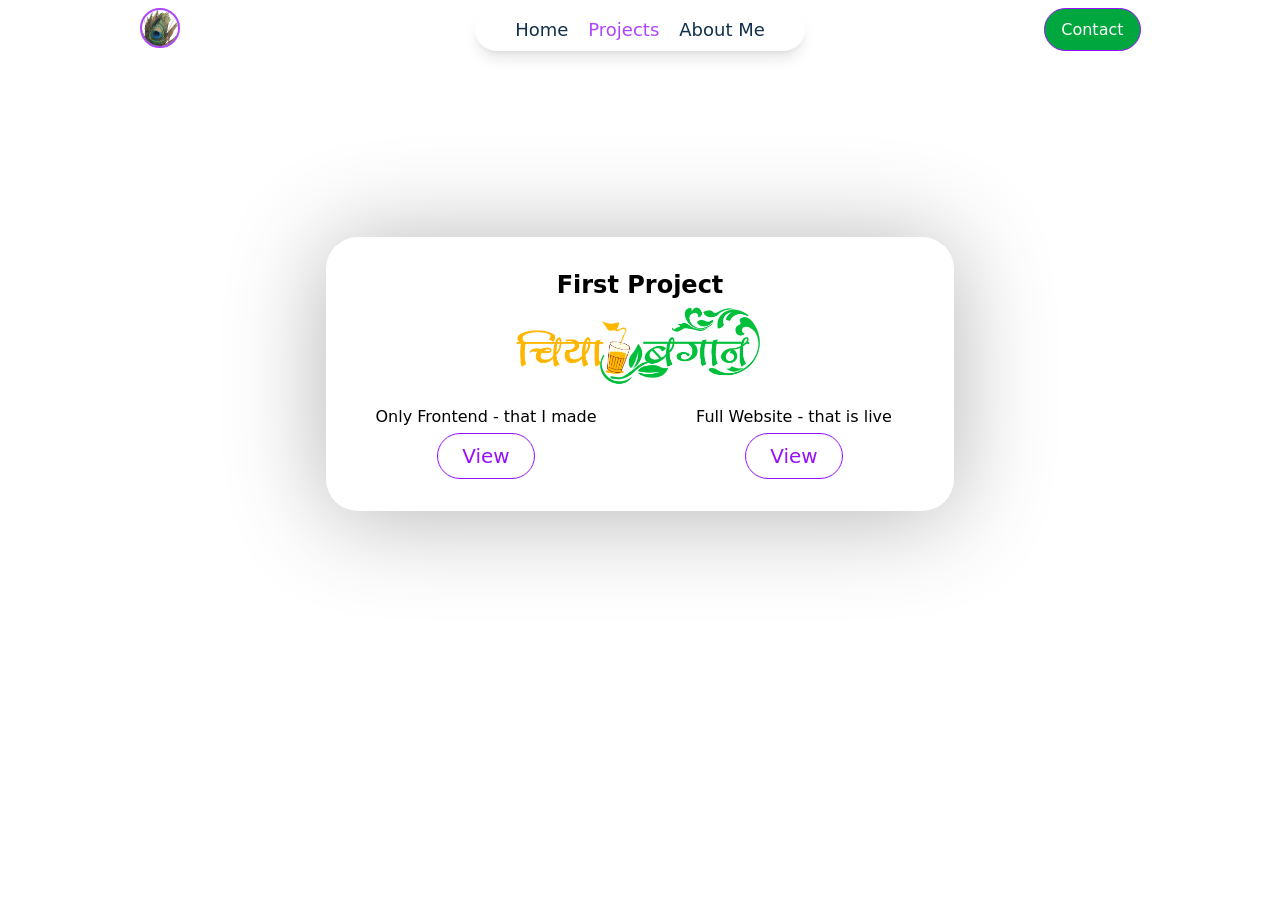
<file: index.html>
<!DOCTYPE html>
<html lang="en">
<head>
    <meta charset="UTF-8">
    <meta name="viewport" content="width=device-width, initial-scale=1.0">
    <link rel="icon" href="icon.png" type="image/png">
    <link rel="stylesheet" href="ChiyaBaganWebsite/src/output.css">
   
    <title>Hare Krishna</title>
</head>
<body>
   <nav class="max-sm:hidden">
    <div class="flex justify-around px-5 py-2">
        <div class="w-24">
            
            <div class="rounded-full aspect-square w-10 border-2 border-purple-500 overflow-hidden">
                <img src="icon.png" class="size-10" alt="logo">
            </div>
        </div>
        <div>
            <ul class="flex gap-5 rounded-full shadow-lg px-10 py-2 justify-center items-center">
                <li>Home</li>
                <li class="text-purple-500">Projects</li>
                <li>About Me</li>
            </ul>
        </div>
        <div class="w-24 text-right">
            <button class="bg-green-600 h-full text-white border border-purple-600 rounded-full px-4 hover:transition duration-200 hover:text-purple-700 hover:bg-white">Contact</button>
        </div>
    </div>
</nav>
<nav  id="Nav" class="sm:hidden absolute top-0 w-full">
   <div class="flex justify-between px-8 py-2">
        <div class="w-24">
            
            <div class="rounded-full aspect-square w-10 border-2 border-purple-500 overflow-hidden">
                <img src="icon.png" class="size-10" alt="logo">
            </div>
        </div>
       
        <div onclick="showmenu()">
          <svg class="size-8  group-hover:fill-[#66ffd6] " xmlns="http://www.w3.org/2000/svg"
                                viewBox="0 0 24 24">
                                <path
                                    d="M3 13h18c0.552 0 1-0.448 1-1s-0.448-1-1-1h-18c-0.552 0-1 0.448-1 1s0.448 1 1 1zM3 7h18c0.552 0 1-0.448 1-1s-0.448-1-1-1h-18c-0.552 0-1 0.448-1 1s0.448 1 1 1zM3 19h18c0.552 0 1-0.448 1-1s-0.448-1-1-1h-18c-0.552 0-1 0.448-1 1s0.448 1 1 1z">
                                </path>
                            </svg>
        </div>
    </div>
</nav>
<div id="Menu" class="hidden absolute top-0 w-full backdrop-blur-sm  h-[100vh]">
    <div class="flex justify-between px-8 py-2">
        <div class="w-24  flex items-center">
            
            <div class=" rounded-full aspect-square w-10 border-2 border-purple-500 overflow-hidden">
                <img src="icon.png" class="size-10" alt="logo">
            </div>
        </div>
       
        <div onclick="hidemenu()" class=" flex items-center font-bold">
        <p class="rotate-45 text-5xl">+</p>
        </div>
    </div>

    <div class="text-center text-3xl pt-5">
        <ul class="flex flex-col gap-5 text-3xl">
            <li class="text-2xl">Home</li>
            <li class="text-purple-600 text-2xl">Projects</li>
            <li class="text-2xl">About Me</li>
        </ul>
    </div>
</div>

   <div class="h-[70vh] max-md:pt-24 flex justify-center items-center">
<div class=" rounded-4xl px-4  py-8 shadow-[0_5px_100px_rgba(0,0,0,0.3)] text-center">
<h1 class="text-2xl font-semibold">First Project</h1>
<div class="flex justify-center"><img src="./ChiyaBaganWebsite/images/Logo.png" class="w-64" alt=""></div>
<div class="flex gap-5 flex-col pt-4  md:flex-row">
    <div class="flex-1/2">
        <p class="w-72">Only Frontend - that I made</p>
        <button onclick="window.location=`./ChiyaBaganWebsite/index.html`" class="text-xl py-2 bg-white text-purple-600 border mt-1 border-purple-600 rounded-full px-6 hover:transition duration-200 hover:text-white hover:bg-green-600">View</button>
    </div>
    <div class="flex-1/2">
        <p class="w-72">Full Website - that is live</p>
        <button onclick="window.location=`https://chiyabagan.com/`"  class=" text-xl py-2 bg-white text-purple-600 border mt-1 border-purple-600 rounded-full px-6 hover:transition duration-200 hover:text-white hover:bg-green-600">View</button>
    </div>
</div>
</div>
   </div>



   <script>
    function showmenu(){
        const menu = document.getElementById("Menu")
        const nav= document.getElementById("Nav")
        menu.classList.remove('hidden')
        nav.classList.add('hidden')
    }

    function hidemenu(){
        const menu = document.getElementById("Menu")
        const nav= document.getElementById("Nav")
        menu.classList.add('hidden')
        nav.classList.remove('hidden')
    }
   </script>
</body>
</html>
</file>
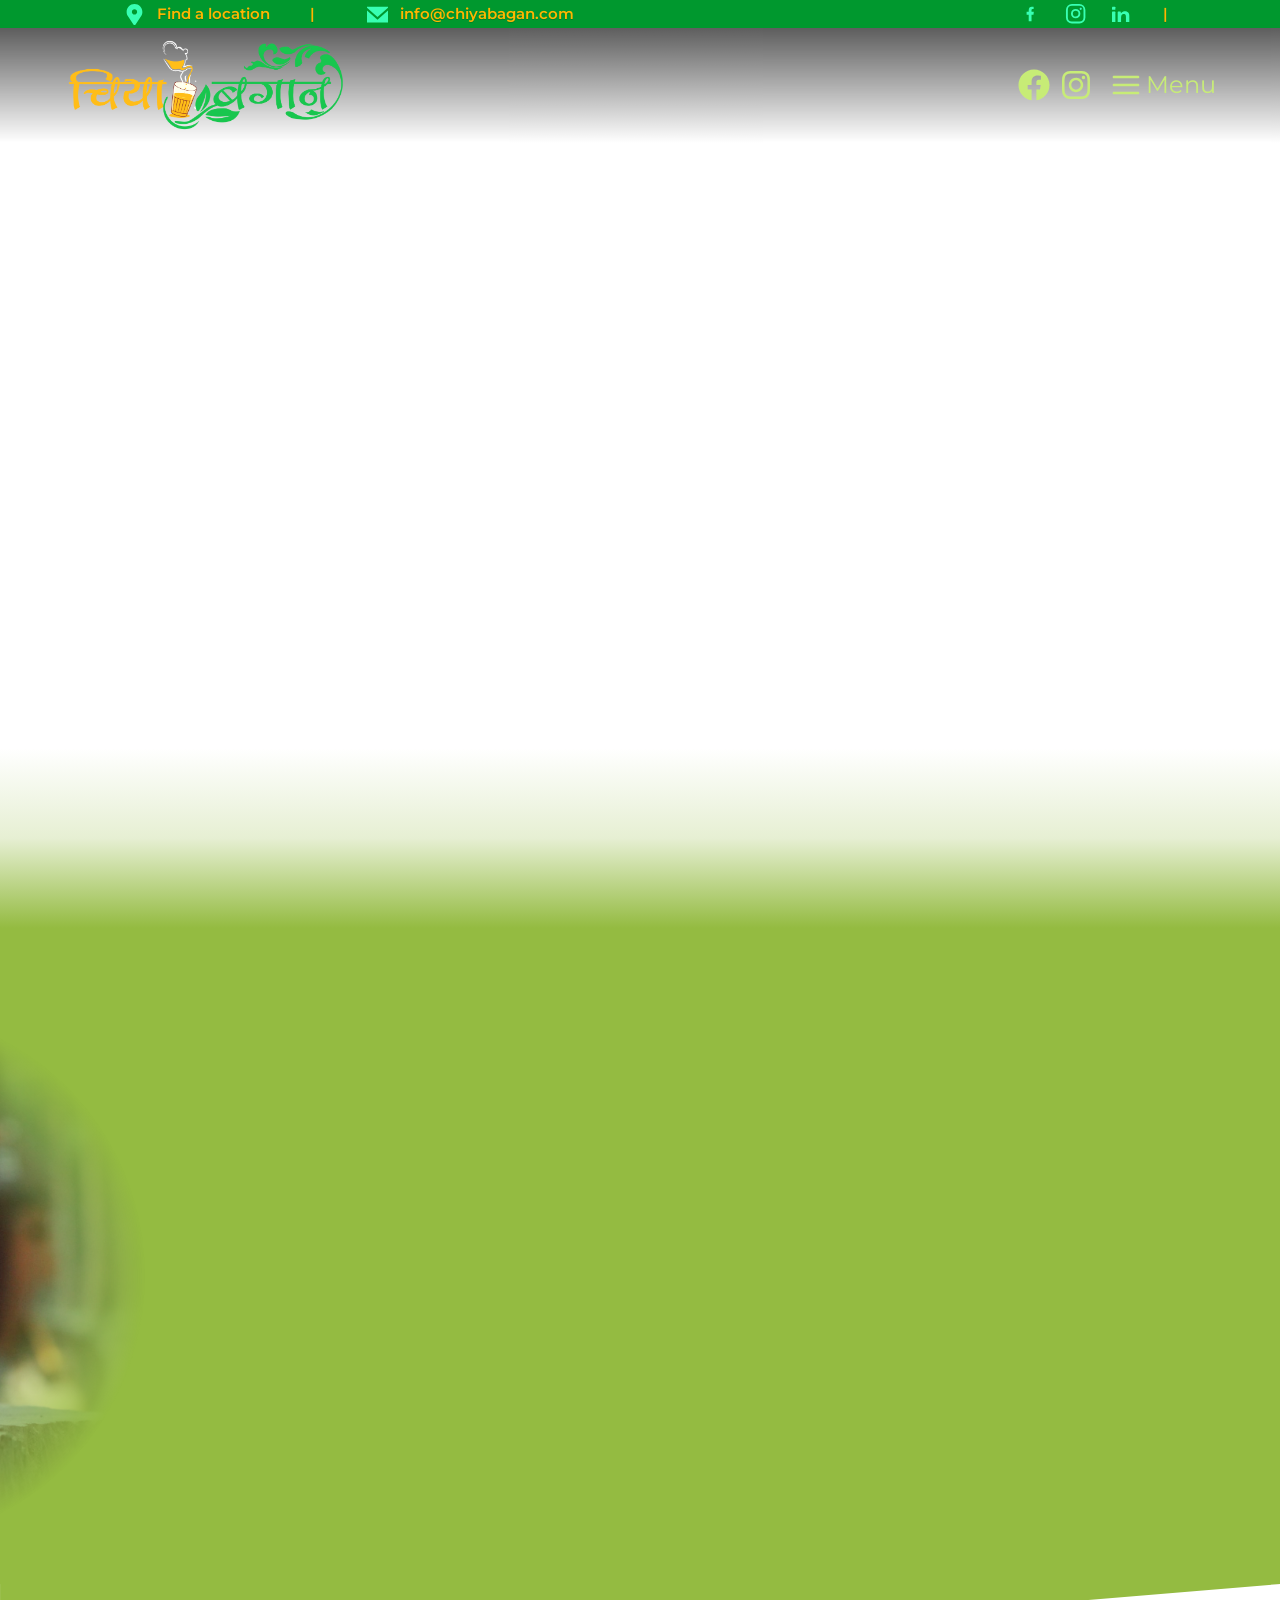
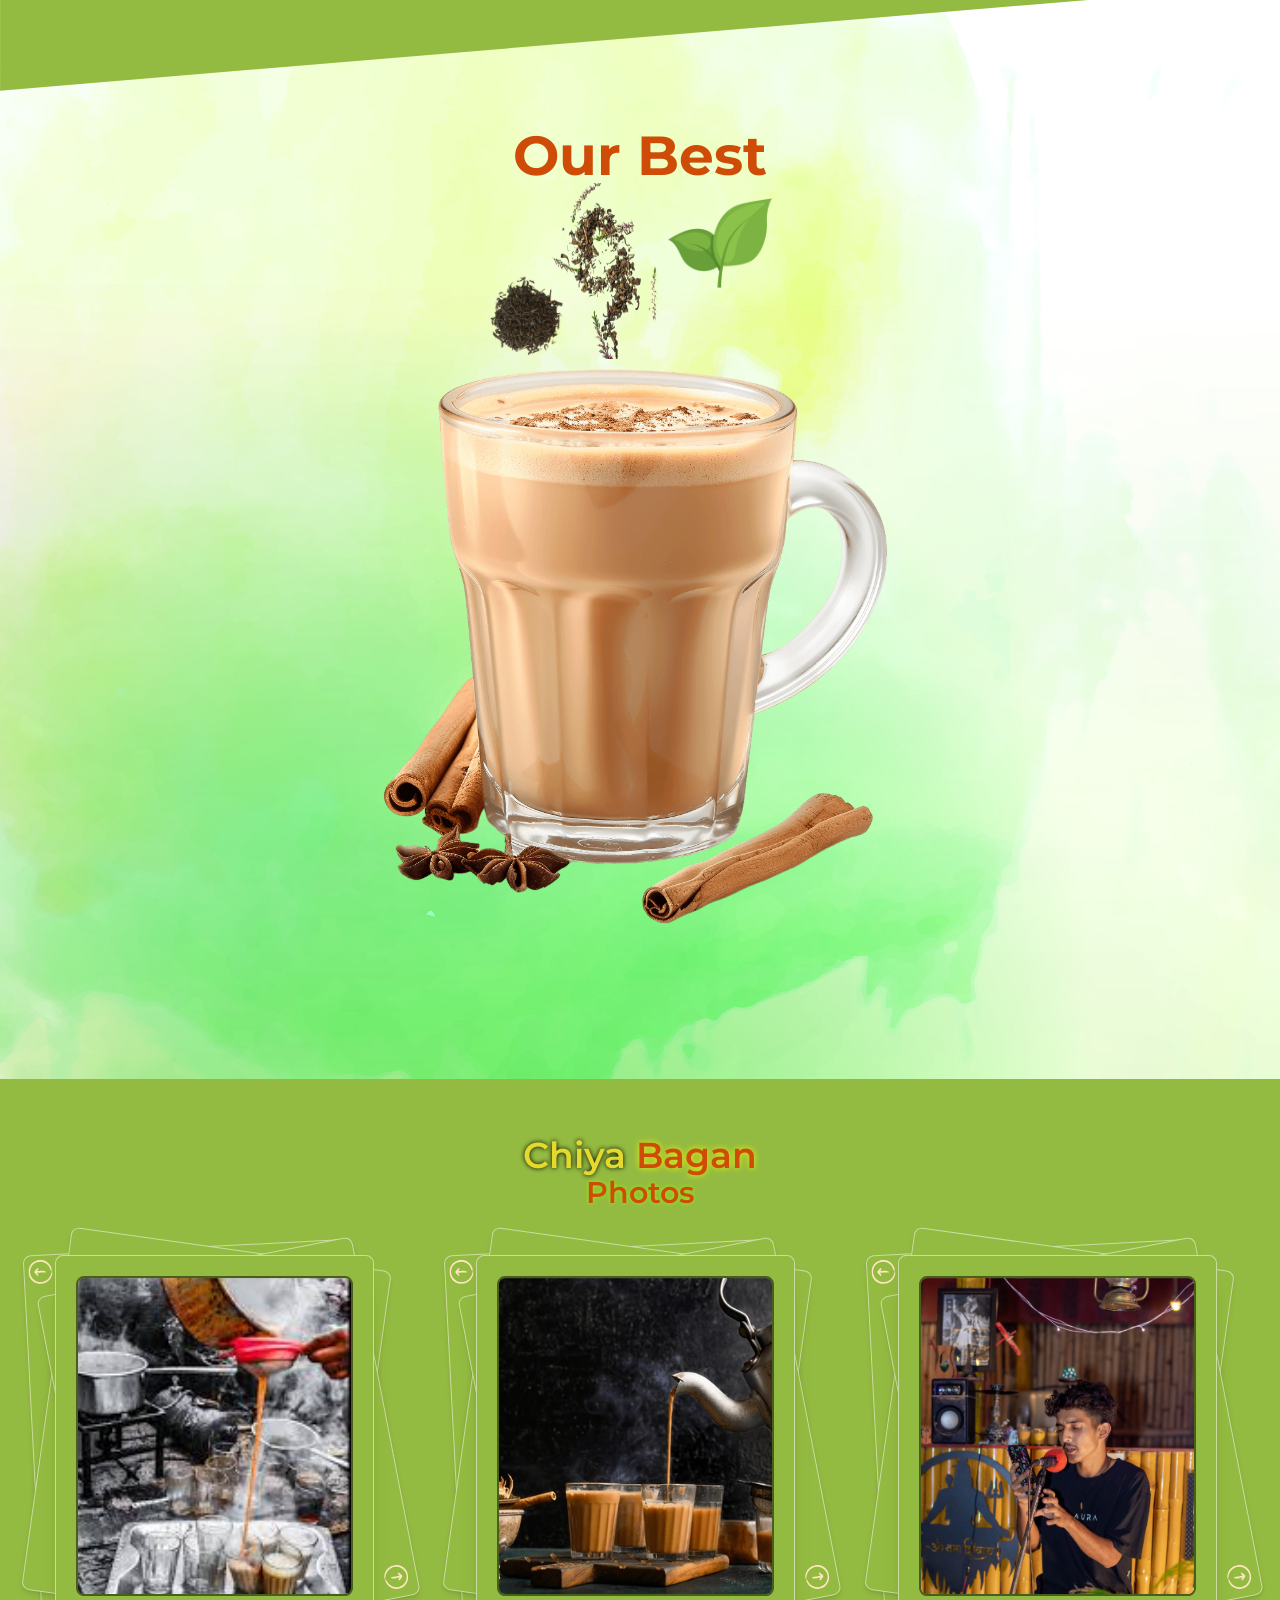
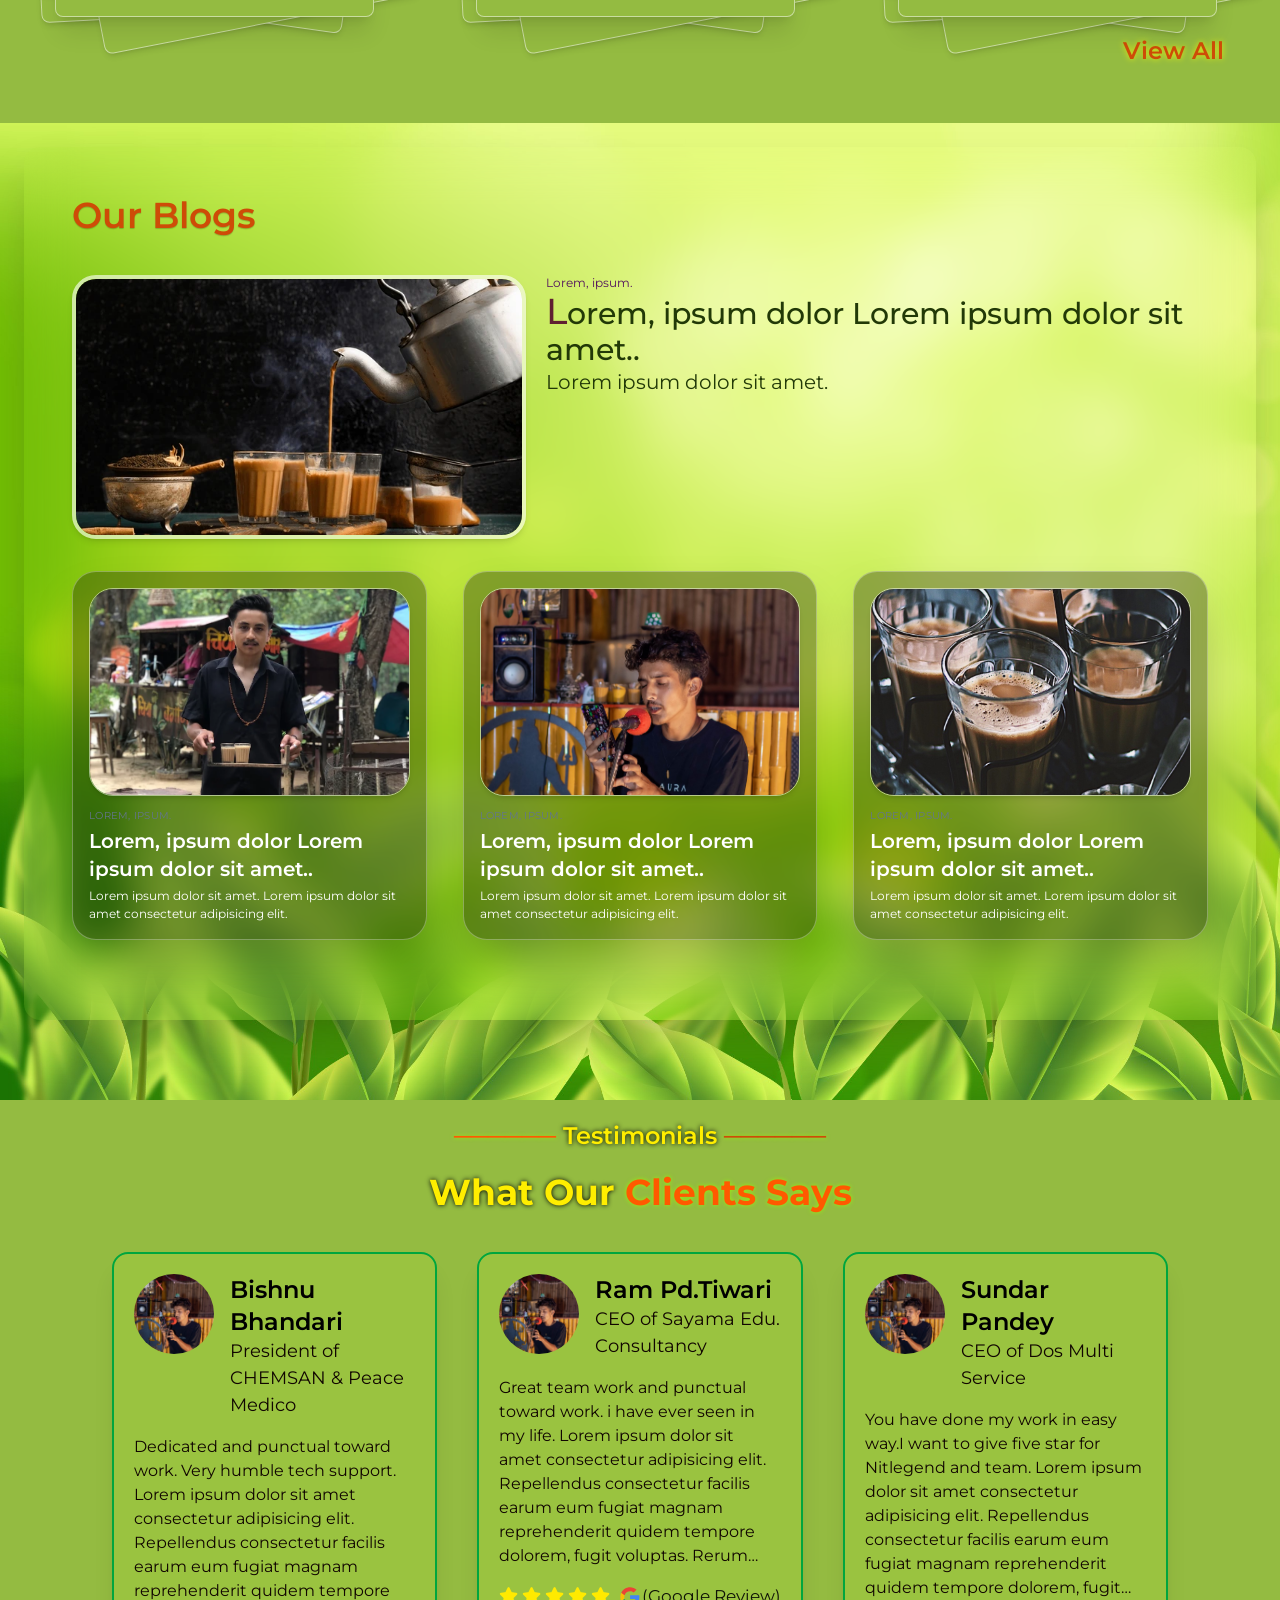
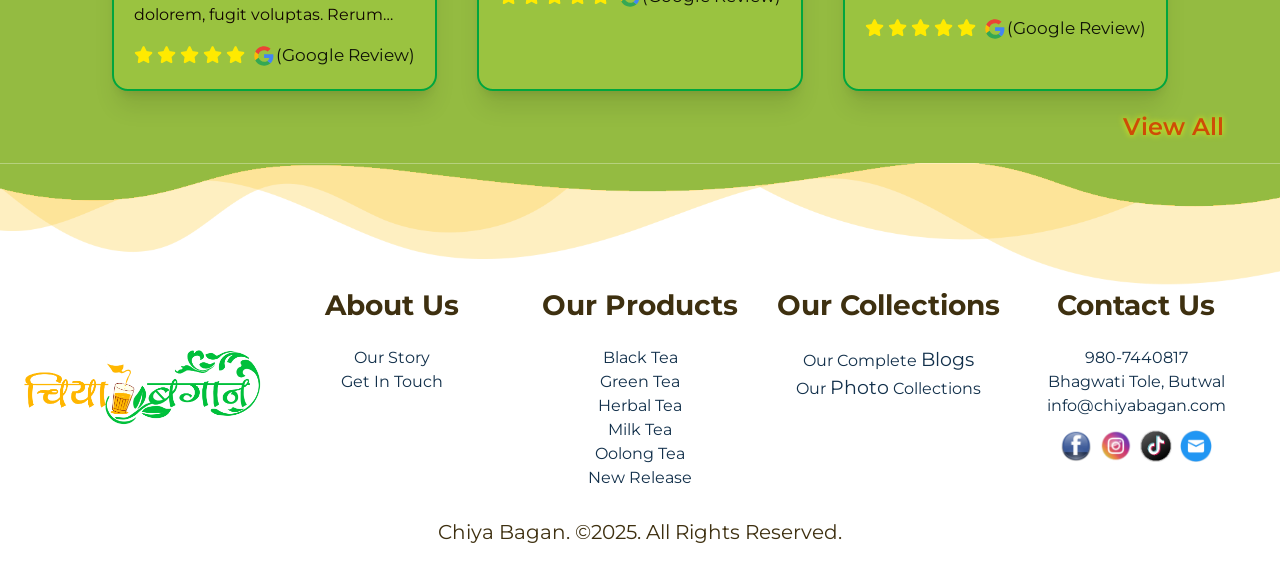
<file: ChiyaBaganWebsite/index.html>
<!DOCTYPE html>
<html lang="en" class="scroll-smooth">

<head>
    <link rel="icon" href="icon.png" type="image/png">
    <link rel="preconnect" href="https://fonts.googleapis.com">
    <link rel="preconnect" href="https://fonts.gstatic.com" crossorigin>
    <link href="https://fonts.googleapis.com/css2?family=Montserrat:ital,wght@0,100..900;1,100..900&display=swap"
        rel="stylesheet">
    <link
        href="https://fonts.googleapis.com/css2?family=Playfair+Display&family=Open+Sans&family=Poppins:wght@600&display=swap"
        rel="stylesheet">
    <link rel="stylesheet" href="https://cdnjs.cloudflare.com/ajax/libs/font-awesome/6.5.0/css/all.min.css">

    <link rel="stylesheet" href="./src/output.css">
    <meta charset="UTF-8">
    <meta name="viewport" content="width=device-width, initial-scale=1.0">
    <title>Home</title>


</head>

<body class="  font-Montserrat max-w-[100%] relative text-[#3e3010]  ">
       <a href="#Top"><div id="UpButton" class="hidden z-30 fixed bottom-0 right-0 text-3xl text-[#000] p-2"><img class="size-14 hover:transform hover:scale-105 duration-300" src="./images/Upp.png"  ></div></a>

   <section  class=" slidingNAV no-scrollbar select-none hidden h-screen overflow-y-scroll bg-gradient-to-b from-[#fff] w-full via-[#bac30d39] via-30% to-[#95e72339] to-[150%] backdrop-blur-[15px]  sm:w-[300px] md:w-[440px] float-end  fixed right-0 contain-cover min-h-[100%] shadow-2xl top-0 z-50 [box-shadow:-10px_0_20px_-5px_rgba(156,104,31,0.6)]">
    
            <nav class="w-full">
                <div class=" peer-checked:hidden flex justify-between w-full  px-6 pt-6 sm:px-8 sm:pt-8 ">
                    <a class="w-[70%] " href="#Top"><img src="../images/Logo.png" alt="" ></a>
                    <div class="flex items-center text-5xl text-shadow-2xs shadow-white" onclick=hidemenu()>&times;</div>
                </div>
                <div class="flex flex-col justify-center items-center object-contain inset-0 my-8">
                    <div
                        class="  text-center text-[#ae232b] font-[var(--font-custom)] text-4xl    [text-shadow:0_0_4px_rgba(255,255,0,0.8)] ">
                        <a href="#Top"><li onclick=hidemenu() class="  py-5 px-3 w-full text-3xl ">Home</li></a>
                        <a href="aboutus.html"><li onclick="hidemenu()" class="border-t  border-black py-5 px-3 w-full text-3xl">About Us</li></a>
                        <div class="peer">
                            <input type="radio" name="options" id="menu-toggle1" class="peer hidden" />
                            <label for="menu-toggle1"
                                class="block w-full border-t border-black py-5  px-3 text-3xl peer-checked:pb-0 peer-checked:text-left ">Our Products</label>
                            <div class=" hidden peer-checked:block  pb-6 ml-3 text-left">
                               <a href="./product.html#p1"> <li onclick=hidemenu() class="  py-1 px-3 w-full">Black Tea
                                </li></a>
                               <a href="./product.html#p2"> <li onclick=hidemenu() class="  py-1 px-3 w-full">Green Tea
                                </li></a>
                               <a href="./product.html#p3"> <li onclick=hidemenu() class="  py-1 px-3 w-full">Herbal Tea
                                </li></a>
                               <a href="./product.html#p4"> <li onclick=hidemenu() class="  py-1 px-3 w-full">Milk Tea
                                </li></a>
                               <a href="./product.html#p5"> <li onclick=hidemenu() class="  py-1 px-3 w-full">Oolong Tea
                                </li></a>
                                <a href="./product.html#new"><li onclick=hidemenu() class="  py-1 px-3 w-full">New
                                        Release</li></a>
                                </div>
                        </div>
 <a href="photos.html"><li onclick="hidemenu()" class="border-t  border-black py-5 px-3 w-full text-3xl">
                           Our Gallery</li></a>
                      <a href="blogs.html"><li onclick="hidemenu()" class="border-t  border-b border-black py-5 px-3 w-full text-3xl">
                           Our Full Blogs</li></a>
                        <a href="#contactUs"><li onclick="hidemenu()" class="border-b  border-black py-5 px-3 w-full text-3xl">
                            Contact Us</li></a>
                    </div>
                </div>
            </nav>
    </section>

    <div id="topnav"
        class="topnav z-10 bg-[#00982e] max-md:hidden text-shadow-2xs text-[#ffb600] h-7 font-semibold flex  justify-between px-16 lg:px-28  text-[15px] items-center py-3 object-contain   ">
        <div class=" flex items-center gap-5 lg:gap-10   ">
            <h3 class="flex items-center">
                <svg class="px-3" width="45px" height="45px" version="1.0" id="Layer_1"
                    xmlns="http://www.w3.org/2000/svg" xmlns:xlink="http://www.w3.org/1999/xlink" viewBox="0 0 64 64"
                    enable-background="new 0 0 64 64" xml:space="preserve" fill="#000000">
                    <g id="SVGRepo_bgCarrier" stroke-width="0"></g>
                    <g id="SVGRepo_tracerCarrier" stroke-linecap="round" stroke-linejoin="round"></g>
                    <g id="SVGRepo_iconCarrier">
                        <path fill="#38ffb3"
                            d="M32,0C18.746,0,8,10.746,8,24c0,5.219,1.711,10.008,4.555,13.93c0.051,0.094,0.059,0.199,0.117,0.289l16,24 C29.414,63.332,30.664,64,32,64s2.586-0.668,3.328-1.781l16-24c0.059-0.09,0.066-0.195,0.117-0.289C54.289,34.008,56,29.219,56,24 C56,10.746,45.254,0,32,0z M32,32c-4.418,0-8-3.582-8-8s3.582-8,8-8s8,3.582,8,8S36.418,32,32,32z">
                        </path>
                    </g>
                </svg>
                <a href="aboutus.html#location">Find a location</a>
            </h3>
            <h3 class="text-[#ffb600]">|</h3>
            <h3 class="flex items-center">

                <svg class="p-3" width="45px" height="45px" viewBox="0 -2.5 20 20" version="1.1"
                    xmlns="http://www.w3.org/2000/svg" xmlns:xlink="http://www.w3.org/1999/xlink" fill="#000000">
                    <g id="SVGRepo_bgCarrier" stroke-width="0"></g>
                    <g id="SVGRepo_tracerCarrier" stroke-linecap="round" stroke-linejoin="round"></g>
                    <g id="SVGRepo_iconCarrier">
                        <title>email [#1572]</title>
                        <desc>Created with Sketch.</desc>
                        <defs> </defs>
                        <g id="Page-1" stroke="none" stroke-width="1" fill="none" fill-rule="evenodd">
                            <g id="Dribbble-Light-Preview" transform="translate(-340.000000, -922.000000)"
                                fill="#38ffb3">
                                <g id="icons" transform="translate(56.000000, 160.000000)">
                                    <path
                                        d="M294,774.474 L284,765.649 L284,777 L304,777 L304,765.649 L294,774.474 Z M294.001,771.812 L284,762.981 L284,762 L304,762 L304,762.981 L294.001,771.812 Z"
                                        id="email-[#1572]"> </path>
                                </g>
                            </g>
                        </g>
                    </g>
                </svg>
                info@chiyabagan.com
            </h3>
        </div>
        <div class="flex gap-5 items-center">
            <svg class="size-20" viewBox="-5 0 24 20" version="1.1" xmlns="http://www.w3.org/2000/svg"
                xmlns:xlink="http://www.w3.org/1999/xlink" fill="#38ffb3">
                <a href="https://www.facebook.com/p/CHIYA-BAGAN-61555735625987/">
                <g id="SVGRepo_bgCarrier" stroke-width="0"></g>
                <g id="SVGRepo_tracerCarrier" stroke-linecap="round" stroke-linejoin="round"></g>
                <g id="SVGRepo_iconCarrier">
                    <g id="Page-1" stroke="none" stroke-width="1" fill="#38ffb3" fill-rule="evenodd">
                        <g id="Dribbble-Light-Preview" transform="translate(-385.000000, -7399.000000)" fill="#38ffb3">
                            <g id="icons" transform="translate(56.000000, 160.000000)">
                                <path
                                    d="M335.821282,7259 L335.821282,7250 L338.553693,7250 L339,7246 L335.821282,7246 L335.821282,7244.052 C335.821282,7243.022 335.847593,7242 337.286884,7242 L338.744689,7242 L338.744689,7239.14 C338.744689,7239.097 337.492497,7239 336.225687,7239 C333.580004,7239 331.923407,7240.657 331.923407,7243.7 L331.923407,7246 L329,7246 L329,7250 L331.923407,7250 L331.923407,7259 L335.821282,7259 Z"
                                    id="facebook-[#176]"> </path>
                            </g>
                        </g>
                    </g>
                </g>
            </a></svg>

            <svg viewBox="0 -0.5 25 25" fill="none" xmlns="http://www.w3.org/2000/svg">
                <a href="https://www.instagram.com/https%3A%2F%2Fwww.instagram.com%2Fchiya_bagan%3Figsh%3DMWM2MjdyOHFyMXhn%26utm_source%3Dqr?fbclid=IwY2xjawLlWdlleHRuA2FlbQIxMQBicmlkETF1WTFtV3JzOEJNUDY1SUQ2AR7Nu5EiQbCht0NWC8W8VjRh7sN16TpccDfiI0LSwomzE9VDKqDrZbMTFvviJQ_aem_91H-OjMD-e_u1znyXOAp-Q">
                <g id="SVGRepo_bgCarrier" stroke-width="0"></g>
                <g id="SVGRepo_tracerCarrier" stroke-linecap="round" stroke-linejoin="round"></g>
                <g id="SVGRepo_iconCarrier">
                    <path fill-rule="evenodd" clip-rule="evenodd"
                        d="M15.5 5H9.5C7.29086 5 5.5 6.79086 5.5 9V15C5.5 17.2091 7.29086 19 9.5 19H15.5C17.7091 19 19.5 17.2091 19.5 15V9C19.5 6.79086 17.7091 5 15.5 5Z"
                        stroke="#38ffb3" stroke-width="1.5" stroke-linecap="round" stroke-linejoin="round"></path>
                    <path fill-rule="evenodd" clip-rule="evenodd"
                        d="M12.5 15C10.8431 15 9.5 13.6569 9.5 12C9.5 10.3431 10.8431 9 12.5 9C14.1569 9 15.5 10.3431 15.5 12C15.5 12.7956 15.1839 13.5587 14.6213 14.1213C14.0587 14.6839 13.2956 15 12.5 15Z"
                        stroke="#38ffb3" stroke-width="1.5" stroke-linecap="round" stroke-linejoin="round"></path>
                    <rect x="15.5" y="9" width="2" height="2" rx="1" transform="rotate(-90 15.5 9)" fill="#000000">
                    </rect>
                    <rect x="16" y="8.5" width="1" height="1" rx="0.5" transform="rotate(-90 16 8.5)" stroke="#38ffb3"
                        stroke-linecap="round"></rect>
                </g></a>
            </svg>

            <svg fill="#38ffb3" version="1.1" id="Capa_1" xmlns="http://www.w3.org/2000/svg"
                xmlns:xlink="http://www.w3.org/1999/xlink" viewBox="0 0 1000 512" xml:space="preserve">
                <g id="SVGRepo_bgCarrier" stroke-width="0"></g>
                <g id="SVGRepo_tracerCarrier" stroke-linecap="round" stroke-linejoin="round"></g>
                <g id="SVGRepo_iconCarrier">
                    <g>
                        <g>
                            <path
                                d="M17.95,528.854h71.861c9.914,0,17.95-8.037,17.95-17.951V196.8c0-9.915-8.036-17.95-17.95-17.95H17.95 C8.035,178.85,0,186.885,0,196.8v314.103C0,520.816,8.035,528.854,17.95,528.854z">
                            </path>
                            <path
                                d="M17.95,123.629h71.861c9.914,0,17.95-8.036,17.95-17.95V41.866c0-9.914-8.036-17.95-17.95-17.95H17.95 C8.035,23.916,0,31.952,0,41.866v63.813C0,115.593,8.035,123.629,17.95,123.629z">
                            </path>
                            <path
                                d="M525.732,215.282c-10.098-13.292-24.988-24.223-44.676-32.791c-19.688-8.562-41.42-12.846-65.197-12.846 c-48.268,0-89.168,18.421-122.699,55.27c-6.672,7.332-11.523,5.729-11.523-4.186V196.8c0-9.915-8.037-17.95-17.951-17.95h-64.192 c-9.915,0-17.95,8.035-17.95,17.95v314.103c0,9.914,8.036,17.951,17.95,17.951h71.861c9.915,0,17.95-8.037,17.95-17.951V401.666 c0-45.508,2.748-76.701,8.244-93.574c5.494-16.873,15.66-30.422,30.488-40.649c14.83-10.227,31.574-15.343,50.24-15.343 c14.572,0,27.037,3.58,37.393,10.741c10.355,7.16,17.834,17.19,22.436,30.104c4.604,12.912,6.904,41.354,6.904,85.33v132.627 c0,9.914,8.035,17.951,17.949,17.951h71.861c9.914,0,17.949-8.037,17.949-17.951V333.02c0-31.445-1.982-55.607-5.941-72.48 S535.836,228.581,525.732,215.282z">
                            </path>
                        </g>
                    </g>
                </g>
            </svg>
            <h3 class=" text-[#ffb600]">|</h3>
        </div>

    </div>

    
    <section id="LandingAndNav Top" 
        class=" navigation  flex flex-col justify-center items-center  overflow-hidden relative ">


        <nav id="navbar"
            class=" bg-[linear-gradient(180deg,_rgba(0,0,0,0.5)_0%,_rgba(237,221,83,0)_100%)] animate-slideIn  md:opacity-90 absolute z-40 top-0 flex justify-between items-center  w-[100vw]  max-sm:px-6 mx-1 px-16 fill-[#c2eb68] text-[#c2eb68]  object-contain">
            <li class=" hover:opacity-100">
                <a href="#Top"><img id="logoid" src="./images/Logo.png" alt="" class="my-2 w-56 lg:w-72 hover:opacity-100 object-contain "></a>
            </li>
            <div class="flex gap-4">
                <div class="flex gap-3">
                    <li>
                        <a href="https://www.facebook.com/p/CHIYA-BAGAN-61555735625987/"><svg class="h-8 hover:fill-[#66ffd6] max-md:hidden"
                                xmlns="http://www.w3.org/2000/svg" viewBox="0 0 512 512">
                                <path
                                    d="M504 256C504 119 393 8 256 8S8 119 8 256c0 123.78 90.69 226.38 209.25 245V327.69h-63V256h63v-54.64c0-62.15 37-96.48 93.67-96.48 27.14 0 55.52 4.84 55.52 4.84v61h-31.28c-30.8 0-40.41 19.12-40.41 38.73V256h68.78l-11 71.69h-57.78V501C413.31 482.38 504 379.78 504 256z">
                                </path>
                            </svg></a>
                    </li>
                    <li>
                        <a href="https://www.instagram.com/https%3A%2F%2Fwww.instagram.com%2Fchiya_bagan%3Figsh%3DMWM2MjdyOHFyMXhn%26utm_source%3Dqr?fbclid=IwY2xjawLlWdlleHRuA2FlbQIxMQBicmlkETF1WTFtV3JzOEJNUDY1SUQ2AR7Nu5EiQbCht0NWC8W8VjRh7sN16TpccDfiI0LSwomzE9VDKqDrZbMTFvviJQ_aem_91H-OjMD-e_u1znyXOAp-Q"><svg class="h-8 max-md:hidden hover:fill-[#66ffd6]"
                                xmlns="http://www.w3.org/2000/svg" viewBox="0 0 512 512">
                                <path
                                    d="M224.1 141c-63.6 0-114.9 51.3-114.9 114.9s51.3 114.9 114.9 114.9S339 319.5 339 255.9 287.7 141 224.1 141zm0 189.6c-41.1 0-74.7-33.5-74.7-74.7s33.5-74.7 74.7-74.7 74.7 33.5 74.7 74.7-33.6 74.7-74.7 74.7zm146.4-194.3c0 14.9-12 26.8-26.8 26.8-14.9 0-26.8-12-26.8-26.8s12-26.8 26.8-26.8 26.8 12 26.8 26.8zm76.1 27.2c-1.7-35.9-9.9-67.7-36.2-93.9-26.2-26.2-58-34.4-93.9-36.2-37-2.1-147.9-2.1-184.9 0-35.8 1.7-67.6 9.9-93.9 36.1s-34.4 58-36.2 93.9c-2.1 37-2.1 147.9 0 184.9 1.7 35.9 9.9 67.7 36.2 93.9s58 34.4 93.9 36.2c37 2.1 147.9 2.1 184.9 0 35.9-1.7 67.7-9.9 93.9-36.2 26.2-26.2 34.4-58 36.2-93.9 2.1-37 2.1-147.8 0-184.8zM398.8 388c-7.8 19.6-22.9 34.7-42.6 42.6-29.5 11.7-99.5 9-132.1 9s-102.7 2.6-132.1-9c-19.6-7.8-34.7-22.9-42.6-42.6-11.7-29.5-9-99.5-9-132.1s-2.6-102.7 9-132.1c7.8-19.6 22.9-34.7 42.6-42.6 29.5-11.7 99.5-9 132.1-9s102.7-2.6 132.1 9c19.6 7.8 34.7 22.9 42.6 42.6 11.7 29.5 9 99.5 9 132.1s2.7 102.7-9 132.1z">
                                </path>
                            </svg></a>
                    </li>
                </div>
                <a>
                    <div onclick=showmenu() class="select-none flex gap-1 group">

                        <li class="">
                            <svg class="size-8  group-hover:fill-[#66ffd6] " xmlns="http://www.w3.org/2000/svg"
                                viewBox="0 0 24 24">
                                <path
                                    d="M3 13h18c0.552 0 1-0.448 1-1s-0.448-1-1-1h-18c-0.552 0-1 0.448-1 1s0.448 1 1 1zM3 7h18c0.552 0 1-0.448 1-1s-0.448-1-1-1h-18c-0.552 0-1 0.448-1 1s0.448 1 1 1zM3 19h18c0.552 0 1-0.448 1-1s-0.448-1-1-1h-18c-0.552 0-1 0.448-1 1s0.448 1 1 1z">

                                </path>
                            </svg>
                        </li>
                        <li class="text-2xl group-hover:text-[#66ffd6] text-[#c2eb68]">Menu</li>

                    </div>
                </a>
            </div>

        </nav>

        <video preload="auto" src="./Videos/FirstBackgroundVideo.mp4" autoplay muted loop
            class="max-md:hidden origin-[33%_75%]  h-[100vh] w-full object-cover "></video>
        <video preload="auto" src="./Videos/FirstBackgroundVideo2.mp4" autoplay muted loop
            class=" md:hidden object-[50%_60%] h-[100vh]  w-full object-cover  "></video>
        <div
            class=" absolute inset-0 bg-[linear-gradient(0deg,_rgba(148,187,65,1)_0%,_rgba(148,187,65,0.23)_10%,_rgba(237,221,83,0)_20%)]   z-10">
        </div>
        <!-- <img src="./images/wave.png" alt="" class="animate-slideUp absolute bottom-0 "> -->
    </section>




    <section id="story" class=" bg-[#94bb41] -z-10 overflow-x-clip">
        <div style="animation-range-start:initial; " id="animatedDiv"
            class="  flex max-sm:flex-col-reverse px-2 sm:px-5 py-10 lg:px-14 lg:pt-14  xl:pt-20  ">
            <div id="cup"
                class="AnimateMe transform -translate-x-[80%] flex flex-col justify-center sm:flex-1/2 items-center  w-full">
                <img class=" max-sm:h-96 max-sm:object-contain w-full" src="./images/TeaCover.png" alt="TeaImage">
            </div>
            <div id="AnimateMe" class="AnimateMe transform translate-x-[80%] opacity-0 p-2 flex-1/2 ">
                <h2 class="mb-5 text-5xl font-bold text-[#ce4c07]">Our Story</h2>
                <p
                    class=" text-[#181307]  font-Montserrat mb-9  text-xl line-clamp-6 sm:line-clamp-5">
                    Welcome to Current, a leading name in the world of noodles and snacks, crafting culinary delights
                    that resonate with flavors of innovatio n and quality. Established in 2017, our journey began in the
                    heart of Nepal, where we set out on a mission to redefine the snacking experience.</p>
                <p class="text-xl mb-9 text-[#181307] line-clamp-6 sm:line-clamp-5 ">
                    Current is a
                    proud creation of Yashoda Foods Pvt. Ltd., a parent company with a legacy of culinary
                    excellence. Established in Nepal, our brand has been on a journey to redefine the snacking
                    experience since its inception in 2017. Two of our state-of-the-art manufacturing facilities in
                    Rupandehi and Kapilvastu, Nepal are at the heart of our operations.</p>

               <a href="aboutus.html#story"> <button class="bg-[#ce4c07] text-white text-[24px]  w-56 h-14 rounded-full cursor-pointer">Read
                    More</button></a>
            </div>
        </div>


    </section>

    <section class=" w-full bg-[url('../images/bgKitchen.jpg')] bg-cover relative overflow-clip p-0 m-0 ">
        <svg class="w-full absolute  max-sm:-mt-[2.2px] z-10  " viewBox="0 0 1200 100" xmlns="http://www.w3.org/2000/svg">
            <polygon class="float-start" style="fill:#94bb41;" points="0,0 1200,0 0,100"></polygon>
        </svg>
        <h2 class="max-sm:py-20 pt-36 text-4xl sm:text-5xl lg:text-[55px] text-[#ce4c07] font-bold text-center">
            Our Best
        </h2>
        <div id="kitchen22" class="w-full  relative AnimateMe flex justify-center items-end ">
            <div  id="kitchen2" class=" flex justify-center items-top  w-full">
            <img  class="object-contain py-32 sm:w-2/3 md:w-1/2 " src="./images/DigitalTea.png" alt="">
            <img src="./images/tealeaves.png" class=" absolute max-sm:size-24 size-30 transform -translate-y-0 translate-x-20  animate-tealeave" alt="">
            <img src="./images/tealeaves2.png" class=" absolute max-sm:size-20 size-28 transform translate-y-20 -scale-100  -translate-x-28  animate-tealeave" alt=""> 
            <img src="./images/tealeaves3.png" class=" absolute max-sm:size-30 size-44 transform   -translate-x-0   animate-scaleup" alt=""> 
             <img src="./images/tealeaves4.png" class="absolute max-h-full -z-20  " alt="">
        </div>
    </div>  
       
    </section>

    <section class=" Photos p-14 pb-16 sm:p-24 md:p-14 text-center text-[#ce4c07] bg-[#94bb41] w-[100%] overflow-clip transform ">
        <h3 class="text-4xl font-semibold [text-shadow:0_0_6px_rgba(255,255,0,0.8)] "> <span
                class="text-[#e5d92b]  [text-shadow:0_0_5px_rgba(0,0,0,1)]">Chiya </span>Bagan</h3>
        <h3 class="text-3xl font-semibold [text-shadow:0_0_4px_rgba(150,300,0,0.8)]  mb-10">Photos</h3>

        <div class="select-none grid max-md:grid-cols-1 grid-cols-2 lg:grid-cols-3 gap-16 sm:gap-20 md:gap-24   ">



         <div class="text-white/50 border shadow-md -translate-y-1 -translate-x-6 bg-[#94bb41]   -rotate-3  rounded-[8px] ">
            <svg onclick="leftclick(1)" class="absolute top-0 left-0 p-1 fill-[#ffe5c2] hover:fill-[#ce4c07]"  height="32px" width="32px" version="1.1" id="Capa_1" xmlns="http://www.w3.org/2000/svg" xmlns:xlink="http://www.w3.org/1999/xlink" viewBox="0 0 96.3 96.3" xml:space="preserve" transform="rotate(0)"><g id="SVGRepo_bgCarrier" stroke-width="0"></g><g id="SVGRepo_tracerCarrier" stroke-linecap="round" stroke-linejoin="round">
            </g><g id="SVGRepo_iconCarrier"> <g> <g> <path d="M48.416,50.3c6.6,2.2,13.3,1,20,1.4c0.3,0,0.8-0.7,0.9-1.1c0.3-1-0.1-1.8-0.6-2.4c-1.9-2-4.1-2.9-6.4-3.1 c-5.5-0.6-11.1-1.4-16.6-0.8c-0.7-0.1-1.4-0.2-2.1-0.2c-2.8-0.2-5.6-0.3-8.3-0.2c2.1-2,3.9-4,5.5-6.4c0.7-1,0.8-2.3-0.6-3.5 c-1.2-1.1-2.6-1.3-3.7-0.6c-1.8,1.3-3.6,2.6-5.2,4.2c-2.5,2.6-4.7,5.4-7.1,8.1l0,0l0,0c-1.1,0.5-1.5,1.8-1,2.9l0.5,1.1 c3,5.9,8.4,9.5,12.5,14.3c0.2,0.2,1,0.1,1.4-0.2c0.9-0.5,1.2-1.3,1.2-2.1c0.2-2.7-0.8-4.9-2.2-6.6c-1.2-1.4-2.3-2.9-3.4-4.3 c1.3,0.2,2.6,0.3,3.9,0.3C41.016,50.9,44.716,50.5,48.416,50.3z"></path> <path d="M92.316,52.9c-1.7,6.3-4.6,12.6-8.9,18.3c-0.5,0.7-1.1,1.4-1.7,2.1l-0.9,1l-0.4,0.5l-0.5,0.5c-0.6,0.6-1.3,1.3-1.9,1.9 l-0.5,0.5l-0.6,0.4l-1.1,0.9c-1.3,1.2-2.9,2.2-4.4,3.3c-0.7,0.5-1.6,0.9-2.4,1.4c-0.8,0.4-1.6,1-2.4,1.3c-3.9,2-8.2,3.2-12.6,3.9 c-1.1,0.1-2.2,0.4-3.3,0.4l-1.6,0.1h-0.8h-0.4h-0.2h-0.1l0,0l-3.4-0.2l-0.9-0.1c-0.3,0-0.5-0.1-0.8-0.1l-1.6-0.3l-1.6-0.3 c-0.5-0.1-1.1-0.3-1.6-0.4l-1.6-0.4c-0.5-0.1-1.1-0.3-1.6-0.5l-3-1.2c-1-0.5-2-1-2.9-1.4c-3.8-2.1-7.3-4.7-10.4-7.8 c-3-3.1-5.5-6.8-7.4-10.6l-0.7-1.5l-0.4-0.7l-0.3-0.8l-1.1-3.1l-0.8-3.1c-0.1-0.3-0.1-0.5-0.2-0.8l-0.1-0.8l-0.2-1.6l-0.3-1.6 l-0.1-1.6l-0.1-1.6v-0.8V48v-0.2v-0.4l0.2-3.5c0.1-1.1,0.3-2.1,0.4-3.1c0.7-4.2,2.1-8.4,4.1-12.3c2.2-3.7,4.9-7.1,8-10.1 c9.9-9.4,24.6-13.2,37.8-9.8l2.5,0.6l2.4,0.9l1.2,0.4c0.4,0.2,0.8,0.4,1.2,0.5l2.3,1.1c2.9,1.7,5.8,3.5,8.3,5.8 c1.3,1.1,2.4,2.4,3.6,3.6c0.6,0.6,1.1,1.3,1.6,2s1.1,1.3,1.5,2c0.9,1.4,1.9,2.8,2.6,4.4c0.4,0.8,0.8,1.5,1.2,2.3l0.9,2.4 c2.9,7.2,3.3,14,5.2,13.4c0.8-0.3,1.4-1.9,1.8-4.7c0-1.4,0-3-0.1-4.9c-0.2-0.9-0.3-1.9-0.5-2.9c-0.1-0.5-0.2-1-0.4-1.6 c-0.2-0.5-0.4-1.1-0.5-1.6c-1.2-3.9-3.2-7.6-5.4-11.1c-1.2-1.7-2.3-3.4-3.8-4.9l-1-1.2c-0.3-0.4-0.7-0.8-1.1-1.1l-2.3-2.1 c-3.2-2.7-6.6-5.1-10.4-6.9c-1.8-1-3.8-1.6-5.8-2.4c-1-0.4-2-0.5-3-0.8s-2-0.6-3.1-0.7l-2.6-0.4l-1.3-0.2l-0.9-0.4l-2.3-0.1h-0.6 h-0.3h-0.2h-0.2l0,0l0,0h-0.1l-1.2,0.1c-1.7,0.1-3.4,0.1-5,0.4c-1.7,0.3-3.3,0.5-4.9,1c-6.5,1.6-12.6,4.6-17.9,8.8 c-5.2,4.2-9.6,9.4-12.6,15.3l-1.1,2.2c-0.3,0.8-0.7,1.5-1,2.3l-0.7,2.4l-0.4,1.2c-0.1,0.4-0.2,0.8-0.3,1.2l-0.6,2.4 c-0.1,0.4-0.2,0.8-0.3,1.2l-0.2,1.3c-0.2,1.7-0.5,3.4-0.5,4.9c-0.7,5.8-0.2,12,1.5,17.8s4.5,11.3,8.4,16.1 c3.8,4.8,8.6,8.8,14,11.8l4.2,2c1.4,0.6,2.9,1.1,4.3,1.6c1.5,0.4,3,0.8,4.5,1.2c1.5,0.3,3.2,0.5,4.7,0.8l0.6,0.1h0.5l1.1,0.1 l2.1,0.1h0.5h0.3h0.3h0.1h0.1l1.2-0.1l2.3-0.1l1.2-0.1c0.4,0,0.8-0.1,1.2-0.2l2.3-0.4c1.5-0.2,3-0.6,4.5-1 c6-1.6,11.6-4.5,16.5-8.2c4.9-3.8,9.1-8.4,12.2-13.7c0.4-0.7,0.8-1.3,1.2-2l1-2.1c0.3-0.7,0.7-1.4,1-2.1l0.8-2.2 c0.3-0.7,0.5-1.4,0.8-2.2l0.6-2.2l0.6-2.2l0.4-2.4c0.5-2.4-0.2-5.5-0.6-6.5C94.016,46.6,93.216,49.1,92.316,52.9z"></path> </g> </g> </g>
        </svg>
            <div class="border  bg-[#94bb41] shadow-md rotate-11 translate-x-3 rounded-[8px]">
                <div class="border  bg-[#94bb41] shadow-md -rotate-19 translate-y-3 translate-x-6 rounded-[8px] ">
                    <div
                        class=" w-full flex items-center border rotate-11 md:scale-105  lg:scale-100  -translate-x-3  -translate-y-3   bg-[#94bb41]  shadow-xl  p-5 md:p-3 lg:p-5 rounded-[8px]">
                        <div class="container w-full overflow-hidden ">
                        <a  href="photos.html#Gallery1"><div id="photoslider1" class="GalleryCollection flex h-64 md:h-80  w-full   ">
                        <img class=" images1 rounded-[8px] flex-shrink-0  w-full object-cover border-2 text-black/50 " src="./photo1/img1.png" alt="">
                         <img class=" images1 rounded-[8px] flex-shrink-0 w-full object-cover border-2 text-black/50 " src="./photo1/img2.png" alt="">
                          <img class=" images1 rounded-[8px] flex-shrink-0 w-full object-cover border-2 text-black/50 " src="./photo1/img3.webp" alt="">
                           <img class=" images1 rounded-[8px] flex-shrink-0 w-full object-cover border-2 text-black/50 " src="./photo1/img4.png" alt="">
                            <img class=" images1 rounded-[8px] flex-shrink-0 w-full object-cover border-2 text-black/50 " src="./photo1/img5.png" alt="">
                             <img class=" images1 rounded-[8px] flex-shrink-0 w-full object-cover border-2 text-black/50 " src="./photo1/img6.png" alt="">
                            </div></a></div>
                    </div>
                   <svg  onclick="rightclick(1)" class=" absolute bottom-0 right-0 p-2 fill-[#ffe5c2] hover:fill-[#ce4c07]"  height="40px" width="40px" version="1.1" id="Capa_1" xmlns="http://www.w3.org/2000/svg" xmlns:xlink="http://www.w3.org/1999/xlink" viewBox="0 0 96.3 96.3" xml:space="preserve" transform="rotate(180)">
                    <g id="SVGRepo_bgCarrier" stroke-width="0"></g><g id="SVGRepo_tracerCarrier" stroke-linecap="round" stroke-linejoin="round"></g><g id="SVGRepo_iconCarrier"> <g> <g> <path d="M48.416,50.3c6.6,2.2,13.3,1,20,1.4c0.3,0,0.8-0.7,0.9-1.1c0.3-1-0.1-1.8-0.6-2.4c-1.9-2-4.1-2.9-6.4-3.1 c-5.5-0.6-11.1-1.4-16.6-0.8c-0.7-0.1-1.4-0.2-2.1-0.2c-2.8-0.2-5.6-0.3-8.3-0.2c2.1-2,3.9-4,5.5-6.4c0.7-1,0.8-2.3-0.6-3.5 c-1.2-1.1-2.6-1.3-3.7-0.6c-1.8,1.3-3.6,2.6-5.2,4.2c-2.5,2.6-4.7,5.4-7.1,8.1l0,0l0,0c-1.1,0.5-1.5,1.8-1,2.9l0.5,1.1 c3,5.9,8.4,9.5,12.5,14.3c0.2,0.2,1,0.1,1.4-0.2c0.9-0.5,1.2-1.3,1.2-2.1c0.2-2.7-0.8-4.9-2.2-6.6c-1.2-1.4-2.3-2.9-3.4-4.3 c1.3,0.2,2.6,0.3,3.9,0.3C41.016,50.9,44.716,50.5,48.416,50.3z"></path> <path d="M92.316,52.9c-1.7,6.3-4.6,12.6-8.9,18.3c-0.5,0.7-1.1,1.4-1.7,2.1l-0.9,1l-0.4,0.5l-0.5,0.5c-0.6,0.6-1.3,1.3-1.9,1.9 l-0.5,0.5l-0.6,0.4l-1.1,0.9c-1.3,1.2-2.9,2.2-4.4,3.3c-0.7,0.5-1.6,0.9-2.4,1.4c-0.8,0.4-1.6,1-2.4,1.3c-3.9,2-8.2,3.2-12.6,3.9 c-1.1,0.1-2.2,0.4-3.3,0.4l-1.6,0.1h-0.8h-0.4h-0.2h-0.1l0,0l-3.4-0.2l-0.9-0.1c-0.3,0-0.5-0.1-0.8-0.1l-1.6-0.3l-1.6-0.3 c-0.5-0.1-1.1-0.3-1.6-0.4l-1.6-0.4c-0.5-0.1-1.1-0.3-1.6-0.5l-3-1.2c-1-0.5-2-1-2.9-1.4c-3.8-2.1-7.3-4.7-10.4-7.8 c-3-3.1-5.5-6.8-7.4-10.6l-0.7-1.5l-0.4-0.7l-0.3-0.8l-1.1-3.1l-0.8-3.1c-0.1-0.3-0.1-0.5-0.2-0.8l-0.1-0.8l-0.2-1.6l-0.3-1.6 l-0.1-1.6l-0.1-1.6v-0.8V48v-0.2v-0.4l0.2-3.5c0.1-1.1,0.3-2.1,0.4-3.1c0.7-4.2,2.1-8.4,4.1-12.3c2.2-3.7,4.9-7.1,8-10.1 c9.9-9.4,24.6-13.2,37.8-9.8l2.5,0.6l2.4,0.9l1.2,0.4c0.4,0.2,0.8,0.4,1.2,0.5l2.3,1.1c2.9,1.7,5.8,3.5,8.3,5.8 c1.3,1.1,2.4,2.4,3.6,3.6c0.6,0.6,1.1,1.3,1.6,2s1.1,1.3,1.5,2c0.9,1.4,1.9,2.8,2.6,4.4c0.4,0.8,0.8,1.5,1.2,2.3l0.9,2.4 c2.9,7.2,3.3,14,5.2,13.4c0.8-0.3,1.4-1.9,1.8-4.7c0-1.4,0-3-0.1-4.9c-0.2-0.9-0.3-1.9-0.5-2.9c-0.1-0.5-0.2-1-0.4-1.6 c-0.2-0.5-0.4-1.1-0.5-1.6c-1.2-3.9-3.2-7.6-5.4-11.1c-1.2-1.7-2.3-3.4-3.8-4.9l-1-1.2c-0.3-0.4-0.7-0.8-1.1-1.1l-2.3-2.1 c-3.2-2.7-6.6-5.1-10.4-6.9c-1.8-1-3.8-1.6-5.8-2.4c-1-0.4-2-0.5-3-0.8s-2-0.6-3.1-0.7l-2.6-0.4l-1.3-0.2l-0.9-0.4l-2.3-0.1h-0.6 h-0.3h-0.2h-0.2l0,0l0,0h-0.1l-1.2,0.1c-1.7,0.1-3.4,0.1-5,0.4c-1.7,0.3-3.3,0.5-4.9,1c-6.5,1.6-12.6,4.6-17.9,8.8 c-5.2,4.2-9.6,9.4-12.6,15.3l-1.1,2.2c-0.3,0.8-0.7,1.5-1,2.3l-0.7,2.4l-0.4,1.2c-0.1,0.4-0.2,0.8-0.3,1.2l-0.6,2.4 c-0.1,0.4-0.2,0.8-0.3,1.2l-0.2,1.3c-0.2,1.7-0.5,3.4-0.5,4.9c-0.7,5.8-0.2,12,1.5,17.8s4.5,11.3,8.4,16.1 c3.8,4.8,8.6,8.8,14,11.8l4.2,2c1.4,0.6,2.9,1.1,4.3,1.6c1.5,0.4,3,0.8,4.5,1.2c1.5,0.3,3.2,0.5,4.7,0.8l0.6,0.1h0.5l1.1,0.1 l2.1,0.1h0.5h0.3h0.3h0.1h0.1l1.2-0.1l2.3-0.1l1.2-0.1c0.4,0,0.8-0.1,1.2-0.2l2.3-0.4c1.5-0.2,3-0.6,4.5-1 c6-1.6,11.6-4.5,16.5-8.2c4.9-3.8,9.1-8.4,12.2-13.7c0.4-0.7,0.8-1.3,1.2-2l1-2.1c0.3-0.7,0.7-1.4,1-2.1l0.8-2.2 c0.3-0.7,0.5-1.4,0.8-2.2l0.6-2.2l0.6-2.2l0.4-2.4c0.5-2.4-0.2-5.5-0.6-6.5C94.016,46.6,93.216,49.1,92.316,52.9z"></path> </g> </g> </g>
                </svg>
                </div>
                
            </div>
        </div>




        
         <div class="text-white/50 border shadow-md -translate-y-1 -translate-x-6 bg-[#94bb41]   -rotate-3  rounded-[8px] ">
            <svg  onclick="leftclick(2)" class="absolute top-0 left-0 p-1 fill-[#ffe5c2] hover:fill-[#ce4c07]"  height="32px" width="32px" version="1.1" id="Capa_1" xmlns="http://www.w3.org/2000/svg" xmlns:xlink="http://www.w3.org/1999/xlink" viewBox="0 0 96.3 96.3" xml:space="preserve" transform="rotate(0)"><g id="SVGRepo_bgCarrier" stroke-width="0"></g><g id="SVGRepo_tracerCarrier" stroke-linecap="round" stroke-linejoin="round">
            </g><g id="SVGRepo_iconCarrier"> <g> <g> <path d="M48.416,50.3c6.6,2.2,13.3,1,20,1.4c0.3,0,0.8-0.7,0.9-1.1c0.3-1-0.1-1.8-0.6-2.4c-1.9-2-4.1-2.9-6.4-3.1 c-5.5-0.6-11.1-1.4-16.6-0.8c-0.7-0.1-1.4-0.2-2.1-0.2c-2.8-0.2-5.6-0.3-8.3-0.2c2.1-2,3.9-4,5.5-6.4c0.7-1,0.8-2.3-0.6-3.5 c-1.2-1.1-2.6-1.3-3.7-0.6c-1.8,1.3-3.6,2.6-5.2,4.2c-2.5,2.6-4.7,5.4-7.1,8.1l0,0l0,0c-1.1,0.5-1.5,1.8-1,2.9l0.5,1.1 c3,5.9,8.4,9.5,12.5,14.3c0.2,0.2,1,0.1,1.4-0.2c0.9-0.5,1.2-1.3,1.2-2.1c0.2-2.7-0.8-4.9-2.2-6.6c-1.2-1.4-2.3-2.9-3.4-4.3 c1.3,0.2,2.6,0.3,3.9,0.3C41.016,50.9,44.716,50.5,48.416,50.3z"></path> <path d="M92.316,52.9c-1.7,6.3-4.6,12.6-8.9,18.3c-0.5,0.7-1.1,1.4-1.7,2.1l-0.9,1l-0.4,0.5l-0.5,0.5c-0.6,0.6-1.3,1.3-1.9,1.9 l-0.5,0.5l-0.6,0.4l-1.1,0.9c-1.3,1.2-2.9,2.2-4.4,3.3c-0.7,0.5-1.6,0.9-2.4,1.4c-0.8,0.4-1.6,1-2.4,1.3c-3.9,2-8.2,3.2-12.6,3.9 c-1.1,0.1-2.2,0.4-3.3,0.4l-1.6,0.1h-0.8h-0.4h-0.2h-0.1l0,0l-3.4-0.2l-0.9-0.1c-0.3,0-0.5-0.1-0.8-0.1l-1.6-0.3l-1.6-0.3 c-0.5-0.1-1.1-0.3-1.6-0.4l-1.6-0.4c-0.5-0.1-1.1-0.3-1.6-0.5l-3-1.2c-1-0.5-2-1-2.9-1.4c-3.8-2.1-7.3-4.7-10.4-7.8 c-3-3.1-5.5-6.8-7.4-10.6l-0.7-1.5l-0.4-0.7l-0.3-0.8l-1.1-3.1l-0.8-3.1c-0.1-0.3-0.1-0.5-0.2-0.8l-0.1-0.8l-0.2-1.6l-0.3-1.6 l-0.1-1.6l-0.1-1.6v-0.8V48v-0.2v-0.4l0.2-3.5c0.1-1.1,0.3-2.1,0.4-3.1c0.7-4.2,2.1-8.4,4.1-12.3c2.2-3.7,4.9-7.1,8-10.1 c9.9-9.4,24.6-13.2,37.8-9.8l2.5,0.6l2.4,0.9l1.2,0.4c0.4,0.2,0.8,0.4,1.2,0.5l2.3,1.1c2.9,1.7,5.8,3.5,8.3,5.8 c1.3,1.1,2.4,2.4,3.6,3.6c0.6,0.6,1.1,1.3,1.6,2s1.1,1.3,1.5,2c0.9,1.4,1.9,2.8,2.6,4.4c0.4,0.8,0.8,1.5,1.2,2.3l0.9,2.4 c2.9,7.2,3.3,14,5.2,13.4c0.8-0.3,1.4-1.9,1.8-4.7c0-1.4,0-3-0.1-4.9c-0.2-0.9-0.3-1.9-0.5-2.9c-0.1-0.5-0.2-1-0.4-1.6 c-0.2-0.5-0.4-1.1-0.5-1.6c-1.2-3.9-3.2-7.6-5.4-11.1c-1.2-1.7-2.3-3.4-3.8-4.9l-1-1.2c-0.3-0.4-0.7-0.8-1.1-1.1l-2.3-2.1 c-3.2-2.7-6.6-5.1-10.4-6.9c-1.8-1-3.8-1.6-5.8-2.4c-1-0.4-2-0.5-3-0.8s-2-0.6-3.1-0.7l-2.6-0.4l-1.3-0.2l-0.9-0.4l-2.3-0.1h-0.6 h-0.3h-0.2h-0.2l0,0l0,0h-0.1l-1.2,0.1c-1.7,0.1-3.4,0.1-5,0.4c-1.7,0.3-3.3,0.5-4.9,1c-6.5,1.6-12.6,4.6-17.9,8.8 c-5.2,4.2-9.6,9.4-12.6,15.3l-1.1,2.2c-0.3,0.8-0.7,1.5-1,2.3l-0.7,2.4l-0.4,1.2c-0.1,0.4-0.2,0.8-0.3,1.2l-0.6,2.4 c-0.1,0.4-0.2,0.8-0.3,1.2l-0.2,1.3c-0.2,1.7-0.5,3.4-0.5,4.9c-0.7,5.8-0.2,12,1.5,17.8s4.5,11.3,8.4,16.1 c3.8,4.8,8.6,8.8,14,11.8l4.2,2c1.4,0.6,2.9,1.1,4.3,1.6c1.5,0.4,3,0.8,4.5,1.2c1.5,0.3,3.2,0.5,4.7,0.8l0.6,0.1h0.5l1.1,0.1 l2.1,0.1h0.5h0.3h0.3h0.1h0.1l1.2-0.1l2.3-0.1l1.2-0.1c0.4,0,0.8-0.1,1.2-0.2l2.3-0.4c1.5-0.2,3-0.6,4.5-1 c6-1.6,11.6-4.5,16.5-8.2c4.9-3.8,9.1-8.4,12.2-13.7c0.4-0.7,0.8-1.3,1.2-2l1-2.1c0.3-0.7,0.7-1.4,1-2.1l0.8-2.2 c0.3-0.7,0.5-1.4,0.8-2.2l0.6-2.2l0.6-2.2l0.4-2.4c0.5-2.4-0.2-5.5-0.6-6.5C94.016,46.6,93.216,49.1,92.316,52.9z"></path> </g> </g> </g>
        </svg>
            <div class="border  bg-[#94bb41] shadow-md rotate-11 translate-x-3 rounded-[8px]">
                <div class="border  bg-[#94bb41] shadow-md -rotate-19 translate-y-3 translate-x-6 rounded-[8px] ">
                    <div
                        class=" w-full flex items-center border rotate-11 md:scale-105  lg:scale-100  -translate-x-3  -translate-y-3   bg-[#94bb41]  shadow-xl  p-5 md:p-3 lg:p-5 rounded-[8px]">
                        <div  class="container w-full overflow-hidden ">
                        <a  href="photos.html#Select2"><div id="photoslider2" class="GalleryCollection flex h-64 md:h-80 md w-full   ">
                        <img class=" images2 rounded-[8px] flex-shrink-0  w-full object-cover border-2 text-black/50 " src="./photo2/img1.png" alt="">
                         <img class=" images2 rounded-[8px] flex-shrink-0 w-full object-cover border-2 text-black/50 " src="./photo2/img2.png" alt="">
                          <img class=" images2 rounded-[8px] flex-shrink-0 w-full object-cover border-2 text-black/50 " src="./photo2/img3.webp" alt="">
                           <img class=" images2 rounded-[8px] flex-shrink-0 w-full object-cover border-2 text-black/50 " src="./photo2/img4.png" alt="">
                            <img class=" images2 rounded-[8px] flex-shrink-0 w-full object-cover border-2 text-black/50 " src="./photo2/img5.png" alt="">
                             <img class=" images2 rounded-[8px] flex-shrink-0 w-full object-cover border-2 text-black/50 " src="./photo2/img6.png" alt="">
                            </div></a></div>
                    </div>
                   <svg   onclick="rightclick(2)" class=" absolute bottom-0 right-0 p-2 fill-[#ffe5c2] hover:fill-[#ce4c07]"  height="40px" width="40px" version="1.1" id="Capa_1" xmlns="http://www.w3.org/2000/svg" xmlns:xlink="http://www.w3.org/1999/xlink" viewBox="0 0 96.3 96.3" xml:space="preserve" transform="rotate(180)">
                    <g id="SVGRepo_bgCarrier" stroke-width="0"></g><g id="SVGRepo_tracerCarrier" stroke-linecap="round" stroke-linejoin="round"></g><g id="SVGRepo_iconCarrier"> <g> <g> <path d="M48.416,50.3c6.6,2.2,13.3,1,20,1.4c0.3,0,0.8-0.7,0.9-1.1c0.3-1-0.1-1.8-0.6-2.4c-1.9-2-4.1-2.9-6.4-3.1 c-5.5-0.6-11.1-1.4-16.6-0.8c-0.7-0.1-1.4-0.2-2.1-0.2c-2.8-0.2-5.6-0.3-8.3-0.2c2.1-2,3.9-4,5.5-6.4c0.7-1,0.8-2.3-0.6-3.5 c-1.2-1.1-2.6-1.3-3.7-0.6c-1.8,1.3-3.6,2.6-5.2,4.2c-2.5,2.6-4.7,5.4-7.1,8.1l0,0l0,0c-1.1,0.5-1.5,1.8-1,2.9l0.5,1.1 c3,5.9,8.4,9.5,12.5,14.3c0.2,0.2,1,0.1,1.4-0.2c0.9-0.5,1.2-1.3,1.2-2.1c0.2-2.7-0.8-4.9-2.2-6.6c-1.2-1.4-2.3-2.9-3.4-4.3 c1.3,0.2,2.6,0.3,3.9,0.3C41.016,50.9,44.716,50.5,48.416,50.3z"></path> <path d="M92.316,52.9c-1.7,6.3-4.6,12.6-8.9,18.3c-0.5,0.7-1.1,1.4-1.7,2.1l-0.9,1l-0.4,0.5l-0.5,0.5c-0.6,0.6-1.3,1.3-1.9,1.9 l-0.5,0.5l-0.6,0.4l-1.1,0.9c-1.3,1.2-2.9,2.2-4.4,3.3c-0.7,0.5-1.6,0.9-2.4,1.4c-0.8,0.4-1.6,1-2.4,1.3c-3.9,2-8.2,3.2-12.6,3.9 c-1.1,0.1-2.2,0.4-3.3,0.4l-1.6,0.1h-0.8h-0.4h-0.2h-0.1l0,0l-3.4-0.2l-0.9-0.1c-0.3,0-0.5-0.1-0.8-0.1l-1.6-0.3l-1.6-0.3 c-0.5-0.1-1.1-0.3-1.6-0.4l-1.6-0.4c-0.5-0.1-1.1-0.3-1.6-0.5l-3-1.2c-1-0.5-2-1-2.9-1.4c-3.8-2.1-7.3-4.7-10.4-7.8 c-3-3.1-5.5-6.8-7.4-10.6l-0.7-1.5l-0.4-0.7l-0.3-0.8l-1.1-3.1l-0.8-3.1c-0.1-0.3-0.1-0.5-0.2-0.8l-0.1-0.8l-0.2-1.6l-0.3-1.6 l-0.1-1.6l-0.1-1.6v-0.8V48v-0.2v-0.4l0.2-3.5c0.1-1.1,0.3-2.1,0.4-3.1c0.7-4.2,2.1-8.4,4.1-12.3c2.2-3.7,4.9-7.1,8-10.1 c9.9-9.4,24.6-13.2,37.8-9.8l2.5,0.6l2.4,0.9l1.2,0.4c0.4,0.2,0.8,0.4,1.2,0.5l2.3,1.1c2.9,1.7,5.8,3.5,8.3,5.8 c1.3,1.1,2.4,2.4,3.6,3.6c0.6,0.6,1.1,1.3,1.6,2s1.1,1.3,1.5,2c0.9,1.4,1.9,2.8,2.6,4.4c0.4,0.8,0.8,1.5,1.2,2.3l0.9,2.4 c2.9,7.2,3.3,14,5.2,13.4c0.8-0.3,1.4-1.9,1.8-4.7c0-1.4,0-3-0.1-4.9c-0.2-0.9-0.3-1.9-0.5-2.9c-0.1-0.5-0.2-1-0.4-1.6 c-0.2-0.5-0.4-1.1-0.5-1.6c-1.2-3.9-3.2-7.6-5.4-11.1c-1.2-1.7-2.3-3.4-3.8-4.9l-1-1.2c-0.3-0.4-0.7-0.8-1.1-1.1l-2.3-2.1 c-3.2-2.7-6.6-5.1-10.4-6.9c-1.8-1-3.8-1.6-5.8-2.4c-1-0.4-2-0.5-3-0.8s-2-0.6-3.1-0.7l-2.6-0.4l-1.3-0.2l-0.9-0.4l-2.3-0.1h-0.6 h-0.3h-0.2h-0.2l0,0l0,0h-0.1l-1.2,0.1c-1.7,0.1-3.4,0.1-5,0.4c-1.7,0.3-3.3,0.5-4.9,1c-6.5,1.6-12.6,4.6-17.9,8.8 c-5.2,4.2-9.6,9.4-12.6,15.3l-1.1,2.2c-0.3,0.8-0.7,1.5-1,2.3l-0.7,2.4l-0.4,1.2c-0.1,0.4-0.2,0.8-0.3,1.2l-0.6,2.4 c-0.1,0.4-0.2,0.8-0.3,1.2l-0.2,1.3c-0.2,1.7-0.5,3.4-0.5,4.9c-0.7,5.8-0.2,12,1.5,17.8s4.5,11.3,8.4,16.1 c3.8,4.8,8.6,8.8,14,11.8l4.2,2c1.4,0.6,2.9,1.1,4.3,1.6c1.5,0.4,3,0.8,4.5,1.2c1.5,0.3,3.2,0.5,4.7,0.8l0.6,0.1h0.5l1.1,0.1 l2.1,0.1h0.5h0.3h0.3h0.1h0.1l1.2-0.1l2.3-0.1l1.2-0.1c0.4,0,0.8-0.1,1.2-0.2l2.3-0.4c1.5-0.2,3-0.6,4.5-1 c6-1.6,11.6-4.5,16.5-8.2c4.9-3.8,9.1-8.4,12.2-13.7c0.4-0.7,0.8-1.3,1.2-2l1-2.1c0.3-0.7,0.7-1.4,1-2.1l0.8-2.2 c0.3-0.7,0.5-1.4,0.8-2.2l0.6-2.2l0.6-2.2l0.4-2.4c0.5-2.4-0.2-5.5-0.6-6.5C94.016,46.6,93.216,49.1,92.316,52.9z"></path> </g> </g> </g>
                </svg>
                </div>
                
            </div>
        </div>


         <div class="text-white/50 border shadow-md -translate-y-1 -translate-x-6 bg-[#94bb41]   -rotate-3  rounded-[8px] ">
            <svg  onclick="leftclick(3)" class="absolute top-0 left-0 p-1 fill-[#ffe5c2] hover:fill-[#ce4c07]"  height="32px" width="32px" version="1.1" id="Capa_1" xmlns="http://www.w3.org/2000/svg" xmlns:xlink="http://www.w3.org/1999/xlink" viewBox="0 0 96.3 96.3" xml:space="preserve" transform="rotate(0)"><g id="SVGRepo_bgCarrier" stroke-width="0"></g><g id="SVGRepo_tracerCarrier" stroke-linecap="round" stroke-linejoin="round">
            </g><g id="SVGRepo_iconCarrier"> <g> <g> <path d="M48.416,50.3c6.6,2.2,13.3,1,20,1.4c0.3,0,0.8-0.7,0.9-1.1c0.3-1-0.1-1.8-0.6-2.4c-1.9-2-4.1-2.9-6.4-3.1 c-5.5-0.6-11.1-1.4-16.6-0.8c-0.7-0.1-1.4-0.2-2.1-0.2c-2.8-0.2-5.6-0.3-8.3-0.2c2.1-2,3.9-4,5.5-6.4c0.7-1,0.8-2.3-0.6-3.5 c-1.2-1.1-2.6-1.3-3.7-0.6c-1.8,1.3-3.6,2.6-5.2,4.2c-2.5,2.6-4.7,5.4-7.1,8.1l0,0l0,0c-1.1,0.5-1.5,1.8-1,2.9l0.5,1.1 c3,5.9,8.4,9.5,12.5,14.3c0.2,0.2,1,0.1,1.4-0.2c0.9-0.5,1.2-1.3,1.2-2.1c0.2-2.7-0.8-4.9-2.2-6.6c-1.2-1.4-2.3-2.9-3.4-4.3 c1.3,0.2,2.6,0.3,3.9,0.3C41.016,50.9,44.716,50.5,48.416,50.3z"></path> <path d="M92.316,52.9c-1.7,6.3-4.6,12.6-8.9,18.3c-0.5,0.7-1.1,1.4-1.7,2.1l-0.9,1l-0.4,0.5l-0.5,0.5c-0.6,0.6-1.3,1.3-1.9,1.9 l-0.5,0.5l-0.6,0.4l-1.1,0.9c-1.3,1.2-2.9,2.2-4.4,3.3c-0.7,0.5-1.6,0.9-2.4,1.4c-0.8,0.4-1.6,1-2.4,1.3c-3.9,2-8.2,3.2-12.6,3.9 c-1.1,0.1-2.2,0.4-3.3,0.4l-1.6,0.1h-0.8h-0.4h-0.2h-0.1l0,0l-3.4-0.2l-0.9-0.1c-0.3,0-0.5-0.1-0.8-0.1l-1.6-0.3l-1.6-0.3 c-0.5-0.1-1.1-0.3-1.6-0.4l-1.6-0.4c-0.5-0.1-1.1-0.3-1.6-0.5l-3-1.2c-1-0.5-2-1-2.9-1.4c-3.8-2.1-7.3-4.7-10.4-7.8 c-3-3.1-5.5-6.8-7.4-10.6l-0.7-1.5l-0.4-0.7l-0.3-0.8l-1.1-3.1l-0.8-3.1c-0.1-0.3-0.1-0.5-0.2-0.8l-0.1-0.8l-0.2-1.6l-0.3-1.6 l-0.1-1.6l-0.1-1.6v-0.8V48v-0.2v-0.4l0.2-3.5c0.1-1.1,0.3-2.1,0.4-3.1c0.7-4.2,2.1-8.4,4.1-12.3c2.2-3.7,4.9-7.1,8-10.1 c9.9-9.4,24.6-13.2,37.8-9.8l2.5,0.6l2.4,0.9l1.2,0.4c0.4,0.2,0.8,0.4,1.2,0.5l2.3,1.1c2.9,1.7,5.8,3.5,8.3,5.8 c1.3,1.1,2.4,2.4,3.6,3.6c0.6,0.6,1.1,1.3,1.6,2s1.1,1.3,1.5,2c0.9,1.4,1.9,2.8,2.6,4.4c0.4,0.8,0.8,1.5,1.2,2.3l0.9,2.4 c2.9,7.2,3.3,14,5.2,13.4c0.8-0.3,1.4-1.9,1.8-4.7c0-1.4,0-3-0.1-4.9c-0.2-0.9-0.3-1.9-0.5-2.9c-0.1-0.5-0.2-1-0.4-1.6 c-0.2-0.5-0.4-1.1-0.5-1.6c-1.2-3.9-3.2-7.6-5.4-11.1c-1.2-1.7-2.3-3.4-3.8-4.9l-1-1.2c-0.3-0.4-0.7-0.8-1.1-1.1l-2.3-2.1 c-3.2-2.7-6.6-5.1-10.4-6.9c-1.8-1-3.8-1.6-5.8-2.4c-1-0.4-2-0.5-3-0.8s-2-0.6-3.1-0.7l-2.6-0.4l-1.3-0.2l-0.9-0.4l-2.3-0.1h-0.6 h-0.3h-0.2h-0.2l0,0l0,0h-0.1l-1.2,0.1c-1.7,0.1-3.4,0.1-5,0.4c-1.7,0.3-3.3,0.5-4.9,1c-6.5,1.6-12.6,4.6-17.9,8.8 c-5.2,4.2-9.6,9.4-12.6,15.3l-1.1,2.2c-0.3,0.8-0.7,1.5-1,2.3l-0.7,2.4l-0.4,1.2c-0.1,0.4-0.2,0.8-0.3,1.2l-0.6,2.4 c-0.1,0.4-0.2,0.8-0.3,1.2l-0.2,1.3c-0.2,1.7-0.5,3.4-0.5,4.9c-0.7,5.8-0.2,12,1.5,17.8s4.5,11.3,8.4,16.1 c3.8,4.8,8.6,8.8,14,11.8l4.2,2c1.4,0.6,2.9,1.1,4.3,1.6c1.5,0.4,3,0.8,4.5,1.2c1.5,0.3,3.2,0.5,4.7,0.8l0.6,0.1h0.5l1.1,0.1 l2.1,0.1h0.5h0.3h0.3h0.1h0.1l1.2-0.1l2.3-0.1l1.2-0.1c0.4,0,0.8-0.1,1.2-0.2l2.3-0.4c1.5-0.2,3-0.6,4.5-1 c6-1.6,11.6-4.5,16.5-8.2c4.9-3.8,9.1-8.4,12.2-13.7c0.4-0.7,0.8-1.3,1.2-2l1-2.1c0.3-0.7,0.7-1.4,1-2.1l0.8-2.2 c0.3-0.7,0.5-1.4,0.8-2.2l0.6-2.2l0.6-2.2l0.4-2.4c0.5-2.4-0.2-5.5-0.6-6.5C94.016,46.6,93.216,49.1,92.316,52.9z"></path> </g> </g> </g>
        </svg>
            <div class="border  bg-[#94bb41] shadow-md rotate-11 translate-x-3 rounded-[8px]">
                <div class="border  bg-[#94bb41] shadow-md -rotate-19 translate-y-3 translate-x-6 rounded-[8px] ">
                    <div
                        class=" w-full flex items-center border rotate-11 md:scale-105  lg:scale-100  -translate-x-3  -translate-y-3   bg-[#94bb41]  shadow-xl  p-5 md:p-3 lg:p-5 rounded-[8px]">
                        <div  class="container w-full overflow-hidden ">
                        <a  href="photos.html#Select3"><div id="photoslider3" class="GalleryCollection flex h-64 md:h-80 md w-full   ">
                        <img class=" images3 rounded-[8px] flex-shrink-0  w-full object-cover border-2 text-black/50 " src="./photo3/img1.png" alt="">
                         <img class=" images3 rounded-[8px] flex-shrink-0 w-full object-cover border-2 text-black/50 " src="./photo3/img2.png" alt="">
                          <img class=" images3 rounded-[8px] flex-shrink-0 w-full object-cover border-2 text-black/50 " src="./photo3/img3.webp" alt="">
                           <img class=" images3 rounded-[8px] flex-shrink-0 w-full object-cover border-2 text-black/50 " src="./photo3/img4.png" alt="">
                            <img class=" images3 rounded-[8px] flex-shrink-0 w-full object-cover border-2 text-black/50 " src="./photo3/img5.png" alt="">
                             <img class=" images3 rounded-[8px] flex-shrink-0 w-full object-cover border-2 text-black/50 " src="./photo3/img6.png" alt="">
                            </div></a></div>
                    </div>
                   <svg   onclick="rightclick(3)" class=" absolute bottom-0 right-0 p-2 fill-[#ffe5c2] hover:fill-[#ce4c07]"  height="40px" width="40px" version="1.1" id="Capa_1" xmlns="http://www.w3.org/2000/svg" xmlns:xlink="http://www.w3.org/1999/xlink" viewBox="0 0 96.3 96.3" xml:space="preserve" transform="rotate(180)">
                    <g id="SVGRepo_bgCarrier" stroke-width="0"></g><g id="SVGRepo_tracerCarrier" stroke-linecap="round" stroke-linejoin="round"></g><g id="SVGRepo_iconCarrier"> <g> <g> <path d="M48.416,50.3c6.6,2.2,13.3,1,20,1.4c0.3,0,0.8-0.7,0.9-1.1c0.3-1-0.1-1.8-0.6-2.4c-1.9-2-4.1-2.9-6.4-3.1 c-5.5-0.6-11.1-1.4-16.6-0.8c-0.7-0.1-1.4-0.2-2.1-0.2c-2.8-0.2-5.6-0.3-8.3-0.2c2.1-2,3.9-4,5.5-6.4c0.7-1,0.8-2.3-0.6-3.5 c-1.2-1.1-2.6-1.3-3.7-0.6c-1.8,1.3-3.6,2.6-5.2,4.2c-2.5,2.6-4.7,5.4-7.1,8.1l0,0l0,0c-1.1,0.5-1.5,1.8-1,2.9l0.5,1.1 c3,5.9,8.4,9.5,12.5,14.3c0.2,0.2,1,0.1,1.4-0.2c0.9-0.5,1.2-1.3,1.2-2.1c0.2-2.7-0.8-4.9-2.2-6.6c-1.2-1.4-2.3-2.9-3.4-4.3 c1.3,0.2,2.6,0.3,3.9,0.3C41.016,50.9,44.716,50.5,48.416,50.3z"></path> <path d="M92.316,52.9c-1.7,6.3-4.6,12.6-8.9,18.3c-0.5,0.7-1.1,1.4-1.7,2.1l-0.9,1l-0.4,0.5l-0.5,0.5c-0.6,0.6-1.3,1.3-1.9,1.9 l-0.5,0.5l-0.6,0.4l-1.1,0.9c-1.3,1.2-2.9,2.2-4.4,3.3c-0.7,0.5-1.6,0.9-2.4,1.4c-0.8,0.4-1.6,1-2.4,1.3c-3.9,2-8.2,3.2-12.6,3.9 c-1.1,0.1-2.2,0.4-3.3,0.4l-1.6,0.1h-0.8h-0.4h-0.2h-0.1l0,0l-3.4-0.2l-0.9-0.1c-0.3,0-0.5-0.1-0.8-0.1l-1.6-0.3l-1.6-0.3 c-0.5-0.1-1.1-0.3-1.6-0.4l-1.6-0.4c-0.5-0.1-1.1-0.3-1.6-0.5l-3-1.2c-1-0.5-2-1-2.9-1.4c-3.8-2.1-7.3-4.7-10.4-7.8 c-3-3.1-5.5-6.8-7.4-10.6l-0.7-1.5l-0.4-0.7l-0.3-0.8l-1.1-3.1l-0.8-3.1c-0.1-0.3-0.1-0.5-0.2-0.8l-0.1-0.8l-0.2-1.6l-0.3-1.6 l-0.1-1.6l-0.1-1.6v-0.8V48v-0.2v-0.4l0.2-3.5c0.1-1.1,0.3-2.1,0.4-3.1c0.7-4.2,2.1-8.4,4.1-12.3c2.2-3.7,4.9-7.1,8-10.1 c9.9-9.4,24.6-13.2,37.8-9.8l2.5,0.6l2.4,0.9l1.2,0.4c0.4,0.2,0.8,0.4,1.2,0.5l2.3,1.1c2.9,1.7,5.8,3.5,8.3,5.8 c1.3,1.1,2.4,2.4,3.6,3.6c0.6,0.6,1.1,1.3,1.6,2s1.1,1.3,1.5,2c0.9,1.4,1.9,2.8,2.6,4.4c0.4,0.8,0.8,1.5,1.2,2.3l0.9,2.4 c2.9,7.2,3.3,14,5.2,13.4c0.8-0.3,1.4-1.9,1.8-4.7c0-1.4,0-3-0.1-4.9c-0.2-0.9-0.3-1.9-0.5-2.9c-0.1-0.5-0.2-1-0.4-1.6 c-0.2-0.5-0.4-1.1-0.5-1.6c-1.2-3.9-3.2-7.6-5.4-11.1c-1.2-1.7-2.3-3.4-3.8-4.9l-1-1.2c-0.3-0.4-0.7-0.8-1.1-1.1l-2.3-2.1 c-3.2-2.7-6.6-5.1-10.4-6.9c-1.8-1-3.8-1.6-5.8-2.4c-1-0.4-2-0.5-3-0.8s-2-0.6-3.1-0.7l-2.6-0.4l-1.3-0.2l-0.9-0.4l-2.3-0.1h-0.6 h-0.3h-0.2h-0.2l0,0l0,0h-0.1l-1.2,0.1c-1.7,0.1-3.4,0.1-5,0.4c-1.7,0.3-3.3,0.5-4.9,1c-6.5,1.6-12.6,4.6-17.9,8.8 c-5.2,4.2-9.6,9.4-12.6,15.3l-1.1,2.2c-0.3,0.8-0.7,1.5-1,2.3l-0.7,2.4l-0.4,1.2c-0.1,0.4-0.2,0.8-0.3,1.2l-0.6,2.4 c-0.1,0.4-0.2,0.8-0.3,1.2l-0.2,1.3c-0.2,1.7-0.5,3.4-0.5,4.9c-0.7,5.8-0.2,12,1.5,17.8s4.5,11.3,8.4,16.1 c3.8,4.8,8.6,8.8,14,11.8l4.2,2c1.4,0.6,2.9,1.1,4.3,1.6c1.5,0.4,3,0.8,4.5,1.2c1.5,0.3,3.2,0.5,4.7,0.8l0.6,0.1h0.5l1.1,0.1 l2.1,0.1h0.5h0.3h0.3h0.1h0.1l1.2-0.1l2.3-0.1l1.2-0.1c0.4,0,0.8-0.1,1.2-0.2l2.3-0.4c1.5-0.2,3-0.6,4.5-1 c6-1.6,11.6-4.5,16.5-8.2c4.9-3.8,9.1-8.4,12.2-13.7c0.4-0.7,0.8-1.3,1.2-2l1-2.1c0.3-0.7,0.7-1.4,1-2.1l0.8-2.2 c0.3-0.7,0.5-1.4,0.8-2.2l0.6-2.2l0.6-2.2l0.4-2.4c0.5-2.4-0.2-5.5-0.6-6.5C94.016,46.6,93.216,49.1,92.316,52.9z"></path> </g> </g> </g>
                </svg>
                </div>
                
            </div>
        </div>
         
</div>
<a href="photos.html#SelectGallery"><h2 class="text-right text-2xl text-[#ce4c07] font-semibold  [text-shadow:0_0_6px_rgba(255,255,0,0.8)] pt-4">View All</h2></a>
    </section>

    <section class="blogs bg-[url('../images/locationnbg.png')] bg-no-repeat bg-cover   text-white">
        <div class=" p-6   pb-20">
            <div class="  backdrop-blur-xl rounded-2xl  shadow-2xl p-5 sm:p-12 md:p-5 lg:p-12">
                <h2 class="text-4xl font-[600] fontbold text-shadow-xs text-[#ce4c07] ">Our Blogs</h2>
                <div class="flex max-md:flex-col pt-10 gap-5">
                    <div
                        class="relative overflow-clip flex-1/2 md:max-w-1/2  lg:max-w-2/5 rounded-3xl group border-4  border-white/60   shadow-md ">
                        <a href="blogs.html"><div
                            class=" z-20 rounded-3xl hidden group-hover:block  absolute inset-0 bg-gradient-to-r from-[#000] to-[#fff0] ">
                            <h3
                                class="text-white opacity-0 text-center content-center transform translate-y-[30%]  h-full  text-xl group-hover:animate-Text font-bold">
                                Description</h3>
                        </div></a>
                        <img class="h-64  w-full   z-10 object-cover shadow-xs rounded-xl group-hover:transform group-hover:scale-105 duration-500 flex-1/2 "
                            src="./blogImg/blog1.png" alt="">
                    </div>
                    <div class="flex-1/2 text-[#223907]"><a href="blogs.html">

                        <h4 class="text-xs text-[#52125d]">Lorem, ipsum.</h4>
                        <h2 class="text-3xl font-[500] first-letter:text-[#5f2031] first-letter:text-4xl  ">Lorem, ipsum
                            dolor Lorem ipsum dolor sit amet..</h2>
                        <h3 class="text-xl">Lorem ipsum dolor sit amet.</h3>
                    </a></div>
                </div>
                
                <div class="my-8 flex max-md:flex-col gap-9 md:gap-4 lg:gap-9  ">


                    <div
                        class="flex-1/3 backdrop-blur-sm space-y-1 p-4 shadow-2xl rounded-3xl hover:transform border border-white/30  bg-black/30 hover:scale-103 duration-300 ease-in-out ">
                        <div
                            class="relative overflow-clip rounded-3xl group border border-white/50 h-52 mb-3  shadow-md ">
                            <div
                                class=" z-20 rounded-3xl hidden group-hover:block  absolute inset-0 bg-gradient-to-r from-[#000] to-[#fff0] ">
                                <h3
                                    class="text-white opacity-0 text-center content-center transform translate-y-[30%]  h-full  text-xl group-hover:animate-Text font-bold">
                                    Description</h3>
                            </div>
                            <img class="h-52  w-full   z-10 object-cover shadow-xs rounded-xl group-hover:transform group-hover:scale-105 duration-500 flex-1/2 "
                                src="./blogImg/blog2.webp" alt="">
                        </div>
                        <h4 class="text-[10px]  text-slate-500  uppercase tracking-wide">Lorem, ipsum.</h4>
                        <h2 class="text-xl font-semibold  "><a href="blogs.html">Lorem, ipsum dolor Lorem ipsum dolor sit amet..</a></h2>
                        <h3 class="text-[12px]">Lorem ipsum dolor sit amet. Lorem ipsum dolor sit amet consectetur
                            adipisicing elit.</h3>
                    </div>


                    <div
                        class="flex-1/3 backdrop-blur-sm space-y-1 p-4 shadow-2xl rounded-3xl hover:transform border border-white/30  bg-black/30 hover:scale-103 duration-300 ease-in-out ">
                        <div
                            class="relative overflow-clip rounded-3xl group border border-white/50 h-52 mb-3  shadow-md ">
                            <div
                                class=" z-20 rounded-3xl hidden group-hover:block  absolute inset-0 bg-gradient-to-r from-[#000] to-[#fff0] ">
                                <h3
                                    class="text-white opacity-0 text-center content-center transform translate-y-[30%]  h-full  text-xl group-hover:animate-Text font-bold">
                                    Description</h3>
                            </div>
                            <img class="h-52  w-full   z-10 object-cover shadow-xs rounded-xl group-hover:transform group-hover:scale-105 duration-500 flex-1/2 "
                                src="./blogImg/blogg3.png" alt="">
                        </div>
                        <h4 class="text-[10px]  text-slate-500  uppercase tracking-wide">Lorem, ipsum.</h4>
                        <h2 class="text-xl font-semibold  "><a href="blogs.html">Lorem, ipsum dolor Lorem ipsum dolor sit amet..</a></h2>
                        <h3 class="text-[12px]">Lorem ipsum dolor sit amet. Lorem ipsum dolor sit amet consectetur
                            adipisicing elit.</h3>
                    </div>

                    <div
                        class="flex-1/3 backdrop-blur-sm space-y-1 p-4 shadow-2xl rounded-3xl hover:transform border border-white/30  bg-black/30 hover:scale-103 duration-300 ease-in-out ">
                        <div
                            class="relative overflow-clip rounded-3xl group border border-white/50 h-52 mb-3  shadow-md ">
                            <div
                                class=" z-20 rounded-3xl hidden group-hover:block  absolute inset-0 bg-gradient-to-r from-[#000] to-[#fff0] ">
                                <h3
                                    class="text-white opacity-0 text-center content-center transform translate-y-[30%]  h-full  text-xl group-hover:animate-Text font-bold">
                                    Description</h3>
                            </div>
                            <img class="h-52  w-full   z-10 object-cover shadow-xs rounded-xl group-hover:transform group-hover:scale-105 duration-500 flex-1/2 "
                                src="./blogImg/blog4.png" alt="">
                        </div>
                        <h4 class="text-[10px]  text-slate-500  uppercase tracking-wide">Lorem, ipsum.</h4>
                        <h2 class="text-xl font-semibold  "><a href="blogs.html">Lorem, ipsum dolor Lorem ipsum dolor sit amet..</a></h2>
                        <h3 class="text-[12px]">Lorem ipsum dolor sit amet. Lorem ipsum dolor sit amet consectetur
                            adipisicing elit.</h3>
                    </div>


                </div>
            </div>
        </div>
        



    </section>

     <section id="testimonial" class=" bg-[#94bb41] flex gap-5 flex-col justify-center max-sm:px-3 py-5 items-center ">
        <h3 class="text-xl sm:text-2xl font-semibold text-[#ffee00] [text-shadow:0_0_5px_rgba(0,0,0,1)]"><span class="text-[#ff5900] [text-shadow:0_0_4px_rgba(150,300,0,0.8)]">──────</span> Testimonials <span
                class="text-[#ce4c07] [text-shadow:0_0_4px_rgba(150,300,0,0.8)]">──────</span></h3>
        <h3 class=" text-4xl font-bold text-[#ffee00] [text-shadow:0_0_5px_rgba(0,0,0,1)]"> What Our <span class="text-[#ff5900] [text-shadow:0_0_4px_rgba(150,300,0,0.8)]">Clients Says</span></h3>

        <div class="flex max-md:flex-col pt-5 gap-10 md:gap-4 lg:gap-10 px-5 sm:px-14 md:px-8 lg:px-24 xl:px-28">
            <div class=" space-y-4 p-5 rounded-2xl border-green-600 bg-[#9ac340] shadow-xl border-2  text-[#110600] flex-1/3">
                <div class="flex gap-4 md:gap-1 lg:gap-4">
                    <img class="rounded-full size-24 md:size-14 lg:size-20 aspect-square object-cover" src="blogImg/blogg3.png"
                        alt="">
                    <div>
                        <p class="text-2xl font-semibold text-[#000]">Bishnu Bhandari</p>
                        <p class="text-[18px]">President of CHEMSAN & Peace Medico</p>
                    </div>
                </div>
                <p class="line-clamp-8">Dedicated and punctual toward work. Very humble tech support. Lorem ipsum dolor
                    sit amet consectetur adipisicing elit. Repellendus consectetur facilis earum eum fugiat magnam
                    reprehenderit quidem tempore dolorem, fugit voluptas. Rerum itaque modi eveniet quos voluptas nisi
                    est harum.</p>

                <div class="flex  w-full  justify-between md:text-[9px] lg:text-[12px] xl:text-[17px]">
                    <div class="space-x-[2px] xl:space-x-1 text-[#FFEA00] "><i class="fa fa-star"></i><i
                            class="fa fa-star"></i><i class="fa fa-star"></i><i class="fa fa-star"></i><i
                            class="fa fa-star"></i></div>

                    <div class="flex items-center gap-[2px] ">
                        <svg class="size-5" viewBox="-0.5 0 48 48" version="1.1" xmlns="http://www.w3.org/2000/svg"
                            xmlns:xlink="http://www.w3.org/1999/xlink" fill="#000000">
                            <g id="SVGRepo_bgCarrier" stroke-width="0"></g>
                            <g id="SVGRepo_tracerCarrier" stroke-linecap="round" stroke-linejoin="round"></g>
                            <g id="SVGRepo_iconCarrier">
                                <title>Google-color</title>
                                <desc>Created with Sketch.</desc>
                                <defs> </defs>
                                <g id="Icons" stroke="none" stroke-width="1" fill="none" fill-rule="evenodd">
                                    <g id="Color-" transform="translate(-401.000000, -860.000000)">
                                        <g id="Google" transform="translate(401.000000, 860.000000)">
                                            <path
                                                d="M9.82727273,24 C9.82727273,22.4757333 10.0804318,21.0144 10.5322727,19.6437333 L2.62345455,13.6042667 C1.08206818,16.7338667 0.213636364,20.2602667 0.213636364,24 C0.213636364,27.7365333 1.081,31.2608 2.62025,34.3882667 L10.5247955,28.3370667 C10.0772273,26.9728 9.82727273,25.5168 9.82727273,24"
                                                id="Fill-1" fill="#FBBC05"> </path>
                                            <path
                                                d="M23.7136364,10.1333333 C27.025,10.1333333 30.0159091,11.3066667 32.3659091,13.2266667 L39.2022727,6.4 C35.0363636,2.77333333 29.6954545,0.533333333 23.7136364,0.533333333 C14.4268636,0.533333333 6.44540909,5.84426667 2.62345455,13.6042667 L10.5322727,19.6437333 C12.3545909,14.112 17.5491591,10.1333333 23.7136364,10.1333333"
                                                id="Fill-2" fill="#EB4335"> </path>
                                            <path
                                                d="M23.7136364,37.8666667 C17.5491591,37.8666667 12.3545909,33.888 10.5322727,28.3562667 L2.62345455,34.3946667 C6.44540909,42.1557333 14.4268636,47.4666667 23.7136364,47.4666667 C29.4455,47.4666667 34.9177955,45.4314667 39.0249545,41.6181333 L31.5177727,35.8144 C29.3995682,37.1488 26.7323182,37.8666667 23.7136364,37.8666667"
                                                id="Fill-3" fill="#34A853"> </path>
                                            <path
                                                d="M46.1454545,24 C46.1454545,22.6133333 45.9318182,21.12 45.6113636,19.7333333 L23.7136364,19.7333333 L23.7136364,28.8 L36.3181818,28.8 C35.6879545,31.8912 33.9724545,34.2677333 31.5177727,35.8144 L39.0249545,41.6181333 C43.3393409,37.6138667 46.1454545,31.6490667 46.1454545,24"
                                                id="Fill-4" fill="#4285F4"> </path>
                                        </g>
                                    </g>
                                </g>
                            </g>
                        </svg>
                        <p class="text-black/90">(Google Review)</p>
                    </div>
                </div>

            </div>

            <div class=" space-y-4 p-5   rounded-2xl border-green-600 bg-[#9ac340] shadow-xl border-2 text-[#110600] flex-1/3">
                <div class="flex  gap-4 md:gap-1 lg:gap-4">
                    <img class="rounded-full size-24 md:size-14 lg:size-20 aspect-square object-cover" src="blogImg/blogg3.png" alt="">
                    <div>
                        <p class="text-2xl font-semibold text-[#000]">Ram Pd.Tiwari</p>
                        <p class="text-[18px]">CEO of Sayama Edu. Consultancy</p>
                    </div>
                </div>
                <p class="line-clamp-8">Great team work and punctual toward work. i have ever seen in my life. Lorem
                    ipsum dolor sit amet consectetur adipisicing elit. Repellendus consectetur facilis earum eum fugiat
                    magnam reprehenderit quidem tempore dolorem, fugit voluptas. Rerum itaque modi eveniet quos voluptas
                    nisi est harum.</p>

                <div class="flex  w-full  justify-between md:text-[9px] lg:text-[12px] xl:text-[17px]">
                    <div class="space-x-[2px] xl:space-x-1 text-[#FFEA00] "><i class="fa fa-star"></i><i
                            class="fa fa-star"></i><i class="fa fa-star"></i><i class="fa fa-star"></i><i
                            class="fa fa-star"></i></div>

                    <div class="flex items-center gap-[2px] ">
                        <svg class="size-5" viewBox="-0.5 0 48 48" version="1.1" xmlns="http://www.w3.org/2000/svg"
                            xmlns:xlink="http://www.w3.org/1999/xlink" fill="#000000">
                            <g id="SVGRepo_bgCarrier" stroke-width="0"></g>
                            <g id="SVGRepo_tracerCarrier" stroke-linecap="round" stroke-linejoin="round"></g>
                            <g id="SVGRepo_iconCarrier">
                                <title>Google-color</title>
                                <desc>Created with Sketch.</desc>
                                <defs> </defs>
                                <g id="Icons" stroke="none" stroke-width="1" fill="none" fill-rule="evenodd">
                                    <g id="Color-" transform="translate(-401.000000, -860.000000)">
                                        <g id="Google" transform="translate(401.000000, 860.000000)">
                                            <path
                                                d="M9.82727273,24 C9.82727273,22.4757333 10.0804318,21.0144 10.5322727,19.6437333 L2.62345455,13.6042667 C1.08206818,16.7338667 0.213636364,20.2602667 0.213636364,24 C0.213636364,27.7365333 1.081,31.2608 2.62025,34.3882667 L10.5247955,28.3370667 C10.0772273,26.9728 9.82727273,25.5168 9.82727273,24"
                                                id="Fill-1" fill="#FBBC05"> </path>
                                            <path
                                                d="M23.7136364,10.1333333 C27.025,10.1333333 30.0159091,11.3066667 32.3659091,13.2266667 L39.2022727,6.4 C35.0363636,2.77333333 29.6954545,0.533333333 23.7136364,0.533333333 C14.4268636,0.533333333 6.44540909,5.84426667 2.62345455,13.6042667 L10.5322727,19.6437333 C12.3545909,14.112 17.5491591,10.1333333 23.7136364,10.1333333"
                                                id="Fill-2" fill="#EB4335"> </path>
                                            <path
                                                d="M23.7136364,37.8666667 C17.5491591,37.8666667 12.3545909,33.888 10.5322727,28.3562667 L2.62345455,34.3946667 C6.44540909,42.1557333 14.4268636,47.4666667 23.7136364,47.4666667 C29.4455,47.4666667 34.9177955,45.4314667 39.0249545,41.6181333 L31.5177727,35.8144 C29.3995682,37.1488 26.7323182,37.8666667 23.7136364,37.8666667"
                                                id="Fill-3" fill="#34A853"> </path>
                                            <path
                                                d="M46.1454545,24 C46.1454545,22.6133333 45.9318182,21.12 45.6113636,19.7333333 L23.7136364,19.7333333 L23.7136364,28.8 L36.3181818,28.8 C35.6879545,31.8912 33.9724545,34.2677333 31.5177727,35.8144 L39.0249545,41.6181333 C43.3393409,37.6138667 46.1454545,31.6490667 46.1454545,24"
                                                id="Fill-4" fill="#4285F4"> </path>
                                        </g>
                                    </g>
                                </g>
                            </g>
                        </svg>
                        <p class="text-black/90">(Google Review)</p>
                    </div>
                </div>

            </div>

            <div class="space-y-4 p-5   rounded-2xl border-green-600 bg-[#9ac340] shadow-xl border-2 text-[#110600] flex-1/3">
                <div class="flex gap-4 md:gap-1 lg:gap-4">
                    <img class="rounded-full size-24 md:size-14 lg:size-20 aspect-square object-cover" src="blogImg/blogg3.png"
                        alt="">
                    <div>
                        <p class="text-2xl font-semibold text-[#000]">Sundar Pandey</p>
                        <p class="text-[18px]">CEO of Dos Multi Service</p>
                    </div>
                </div>
                <p class="line-clamp-8">You have done my work in easy way.I want to give five star for Nitlegend and
                    team. Lorem ipsum dolor sit amet consectetur adipisicing elit. Repellendus consectetur facilis earum
                    eum fugiat magnam reprehenderit quidem tempore dolorem, fugit voluptas. Rerum itaque modi eveniet
                    quos voluptas nisi est harum.</p>

                <div class="flex  w-full  justify-between md:text-[9px] lg:text-[12px] xl:text-[17px]">
                    <div class="space-x-[2px] xl:space-x-1 text-[#FFEA00] "><i class="fa fa-star"></i><i
                            class="fa fa-star"></i><i class="fa fa-star"></i><i class="fa fa-star"></i><i
                            class="fa fa-star"></i></div>

                    <div class="flex items-center gap-[2px] ">
                        <svg class="size-5" viewBox="-0.5 0 48 48" version="1.1" xmlns="http://www.w3.org/2000/svg"
                            xmlns:xlink="http://www.w3.org/1999/xlink" fill="#000000">
                            <g id="SVGRepo_bgCarrier" stroke-width="0"></g>
                            <g id="SVGRepo_tracerCarrier" stroke-linecap="round" stroke-linejoin="round"></g>
                            <g id="SVGRepo_iconCarrier">
                                <title>Google-color</title>
                                <desc>Created with Sketch.</desc>
                                <defs> </defs>
                                <g id="Icons" stroke="none" stroke-width="1" fill="none" fill-rule="evenodd">
                                    <g id="Color-" transform="translate(-401.000000, -860.000000)">
                                        <g id="Google" transform="translate(401.000000, 860.000000)">
                                            <path
                                                d="M9.82727273,24 C9.82727273,22.4757333 10.0804318,21.0144 10.5322727,19.6437333 L2.62345455,13.6042667 C1.08206818,16.7338667 0.213636364,20.2602667 0.213636364,24 C0.213636364,27.7365333 1.081,31.2608 2.62025,34.3882667 L10.5247955,28.3370667 C10.0772273,26.9728 9.82727273,25.5168 9.82727273,24"
                                                id="Fill-1" fill="#FBBC05"> </path>
                                            <path
                                                d="M23.7136364,10.1333333 C27.025,10.1333333 30.0159091,11.3066667 32.3659091,13.2266667 L39.2022727,6.4 C35.0363636,2.77333333 29.6954545,0.533333333 23.7136364,0.533333333 C14.4268636,0.533333333 6.44540909,5.84426667 2.62345455,13.6042667 L10.5322727,19.6437333 C12.3545909,14.112 17.5491591,10.1333333 23.7136364,10.1333333"
                                                id="Fill-2" fill="#EB4335"> </path>
                                            <path
                                                d="M23.7136364,37.8666667 C17.5491591,37.8666667 12.3545909,33.888 10.5322727,28.3562667 L2.62345455,34.3946667 C6.44540909,42.1557333 14.4268636,47.4666667 23.7136364,47.4666667 C29.4455,47.4666667 34.9177955,45.4314667 39.0249545,41.6181333 L31.5177727,35.8144 C29.3995682,37.1488 26.7323182,37.8666667 23.7136364,37.8666667"
                                                id="Fill-3" fill="#34A853"> </path>
                                            <path
                                                d="M46.1454545,24 C46.1454545,22.6133333 45.9318182,21.12 45.6113636,19.7333333 L23.7136364,19.7333333 L23.7136364,28.8 L36.3181818,28.8 C35.6879545,31.8912 33.9724545,34.2677333 31.5177727,35.8144 L39.0249545,41.6181333 C43.3393409,37.6138667 46.1454545,31.6490667 46.1454545,24"
                                                id="Fill-4" fill="#4285F4"> </path>
                                        </g>
                                    </g>
                                </g>
                            </g>
                        </svg>
                        <p class="text-black/90">(Google Review)</p>
                    </div>
                </div>

            </div>
        </div>
<h2 onclick="window.location='./testimonial.html'" class="text-right px-10 sm:px-24 md:px-14 w-full cursor-pointer text-2xl text-[#ce4c07] font-semibold [text-shadow:0_0_6px_rgba(255,255,0,0.8)]">View All</h2>
  

    </section>

    <!-- <iframe src="https://scratch.mit.edu/projects/1219829158/embed" allowtransparency="true" width="485" height="402" frameborder="0" scrolling="no" allowfullscreen></iframe> -->

    <section class="footer ">
        <img class="rotate-180 w-full object-cover" src="./images/wave.png" alt="">
        <div id="footer1"
            class="flex flex-col  text-center px-5 max-md:gap-10 md:grid md:grid-flow-row md:grid-cols-5 text-[18px]">
            <div class="flex justify-center items-center row-span-2 ">
                <a href="#Top"><img src="./images/Logo.png"></a>
            </div>
            <div>
                <h3 >About Us</h3>
                <a href="aboutus.html#ourstory"><li class="md:hidden">Our Story</li></a>
                <a href="aboutus.html#getintouch"><li class="md:hidden">Get In Touch</li></a>
            </div>
            <div>
                <h3 >Our Products</h3>
                <div class="md:hidden">
                               <a href="./product.html#p1"> <li>Black Tea
                                </li></a>
                               <a href="./product.html#p2"> <li >Green Tea
                                </li></a>
                               <a href="./product.html#p3"> <li>Herbal Tea
                                </li></a>
                               <a href="./product.html#p4"> <li>Milk Tea
                                </li></a>
                               <a href="./product.html#p5"> <li>Oolong Tea
                                </li></a>
                                <a href="./product.html#new"><li>New
                                        Release</li></a>
                                </div>
            </div>
            <div>
                <h3 >Our Collections</h3>
                <div class="md:hidden">
                    <a href="blogs.html"><li>Our Complete Blogs</li></a>
                    <a href="photos.html#SelectGallery"><li>Our Photo Collections</li></a>
            </div>
            </div>
            <div id="contactUs">
                <h3>Contact Us</h3>
                   <div class="md:hidden text-[17px]">
                 <span itemprop="telephone"><a href="tel:+9779807440817"><li>980-7440817</li></a></span>
                  <li>Bhagwati Tole, Butwal</li>
                 <li>info@chiyabagan.com</li>
                <div class="flex justify-center gap-4 md:gap-0  object-fill p-3 ">
                    <a href="https://www.facebook.com/p/CHIYA-BAGAN-61555735625987/"><img   class="size-12 hover:transform hover:scale-105 duration-300" src="./images/facebook.png"   alt=""></a>
                   <a href="https://www.instagram.com/https%3A%2F%2Fwww.instagram.com%2Fchiya_bagan%3Figsh%3DMWM2MjdyOHFyMXhn%26utm_source%3Dqr?fbclid=IwY2xjawLlWdlleHRuA2FlbQIxMQBicmlkETF1WTFtV3JzOEJNUDY1SUQ2AR7Nu5EiQbCht0NWC8W8VjRh7sN16TpccDfiI0LSwomzE9VDKqDrZbMTFvviJQ_aem_91H-OjMD-e_u1znyXOAp-Q"> <img  class="size-12 hover:transform hover:scale-105 duration-300" src="./images/instagram.png"  alt=""></a>
                    <a href="https://www.tiktok.com/discover/chiya-bagan-butwal-shivnagar"><img  class="size-12 hover:transform hover:scale-105 duration-300" src="./images/tiktok.png"  alt=""></a>
                    <a href="#"><img  class="size-12 hover:transform hover:scale-105 duration-300" src="./images/mail.png"  alt=""></a>
                    
                </div>
            </div>
            </div>
            <div>
           <a href="aboutus.html#ourstory"><li class="max-md:hidden">Our Story</li></a>
                <a href="aboutus.html#getintouch"><li class="max-md:hidden">Get In Touch</li></a></div>
            <div class="max-md:hidden">
                               <a href="./product.html#p1"> <li>Black Tea
                                </li></a>
                               <a href="./product.html#p2"> <li >Green Tea
                                </li></a>
                               <a href="./product.html#p3"> <li>Herbal Tea
                                </li></a>
                               <a href="./product.html#p4"> <li>Milk Tea
                                </li></a>
                               <a href="./product.html#p5"> <li>Oolong Tea
                                </li></a>
                                <a href="./product.html#new"><li class="text-[19px]">New
                                        Release</li></a>
                                </div>
           <div class="max-md:hidden">
                    <a href="blogs.html"><li>Our Complete <span class="text-[19px]">Blogs</span></li></a>
                    <a href="photos.html#SelectGallery"><li >Our <span class="text-[19px]">Photo</span> Collections</li></a>
            </div>
            <div class="max-md:hidden text-[17px]">
                 <span itemprop="telephone"><a href="tel:+9779807440817"><li>980-7440817</li></a></span>
                 <li>Bhagwati Tole, Butwal</li>
                 <li>info@chiyabagan.com</li>
                <div class="flex justify-center gap-2 md:gap-0 lg:gap-2 object-fill p-3 ">
                    <a href="https://www.facebook.com/p/CHIYA-BAGAN-61555735625987/"><img   class="size-8 hover:transform hover:scale-105 duration-300" src="./images/facebook.png"   alt=""></a>
                   <a href="https://www.instagram.com/https%3A%2F%2Fwww.instagram.com%2Fchiya_bagan%3Figsh%3DMWM2MjdyOHFyMXhn%26utm_source%3Dqr?fbclid=IwY2xjawLlWdlleHRuA2FlbQIxMQBicmlkETF1WTFtV3JzOEJNUDY1SUQ2AR7Nu5EiQbCht0NWC8W8VjRh7sN16TpccDfiI0LSwomzE9VDKqDrZbMTFvviJQ_aem_91H-OjMD-e_u1znyXOAp-Q"> <img  class="size-8 hover:transform hover:scale-105 duration-300" src="./images/instagram.png"  alt=""></a>
                    <a href="https://www.tiktok.com/discover/chiya-bagan-butwal-shivnagar"><img  class="size-8 hover:transform hover:scale-105 duration-300" src="./images/tiktok.png"  alt=""></a>
                    <a href="#"><img  class="size-8 hover:transform hover:scale-105 duration-300" src="./images/mail.png"  alt=""></a>
                    
                </div>
            </div>
         
        </div>

        <footer class="text-center p-7 text-xl">Chiya Bagan. ©2025. All Rights Reserved.</footer>
    </section>





    <script   src="./script.js"></script>


</body>

</html>
</file>
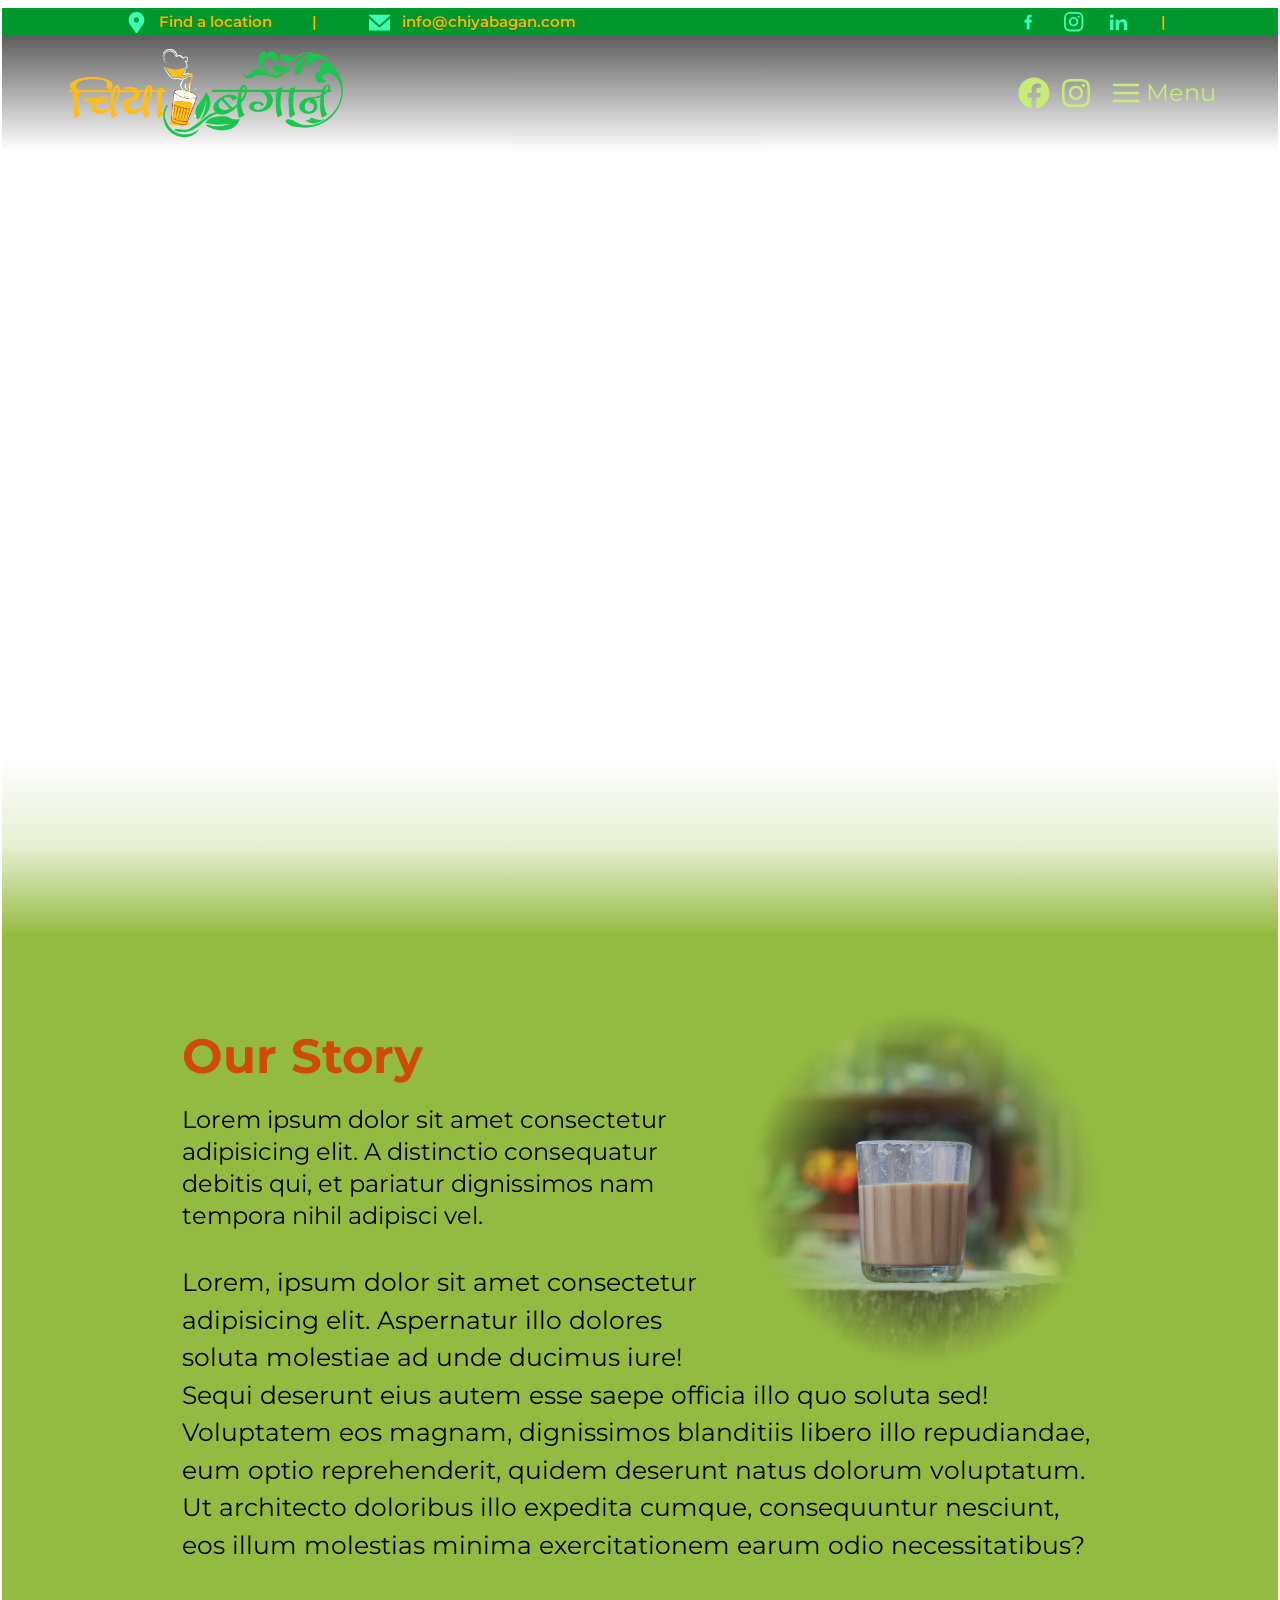
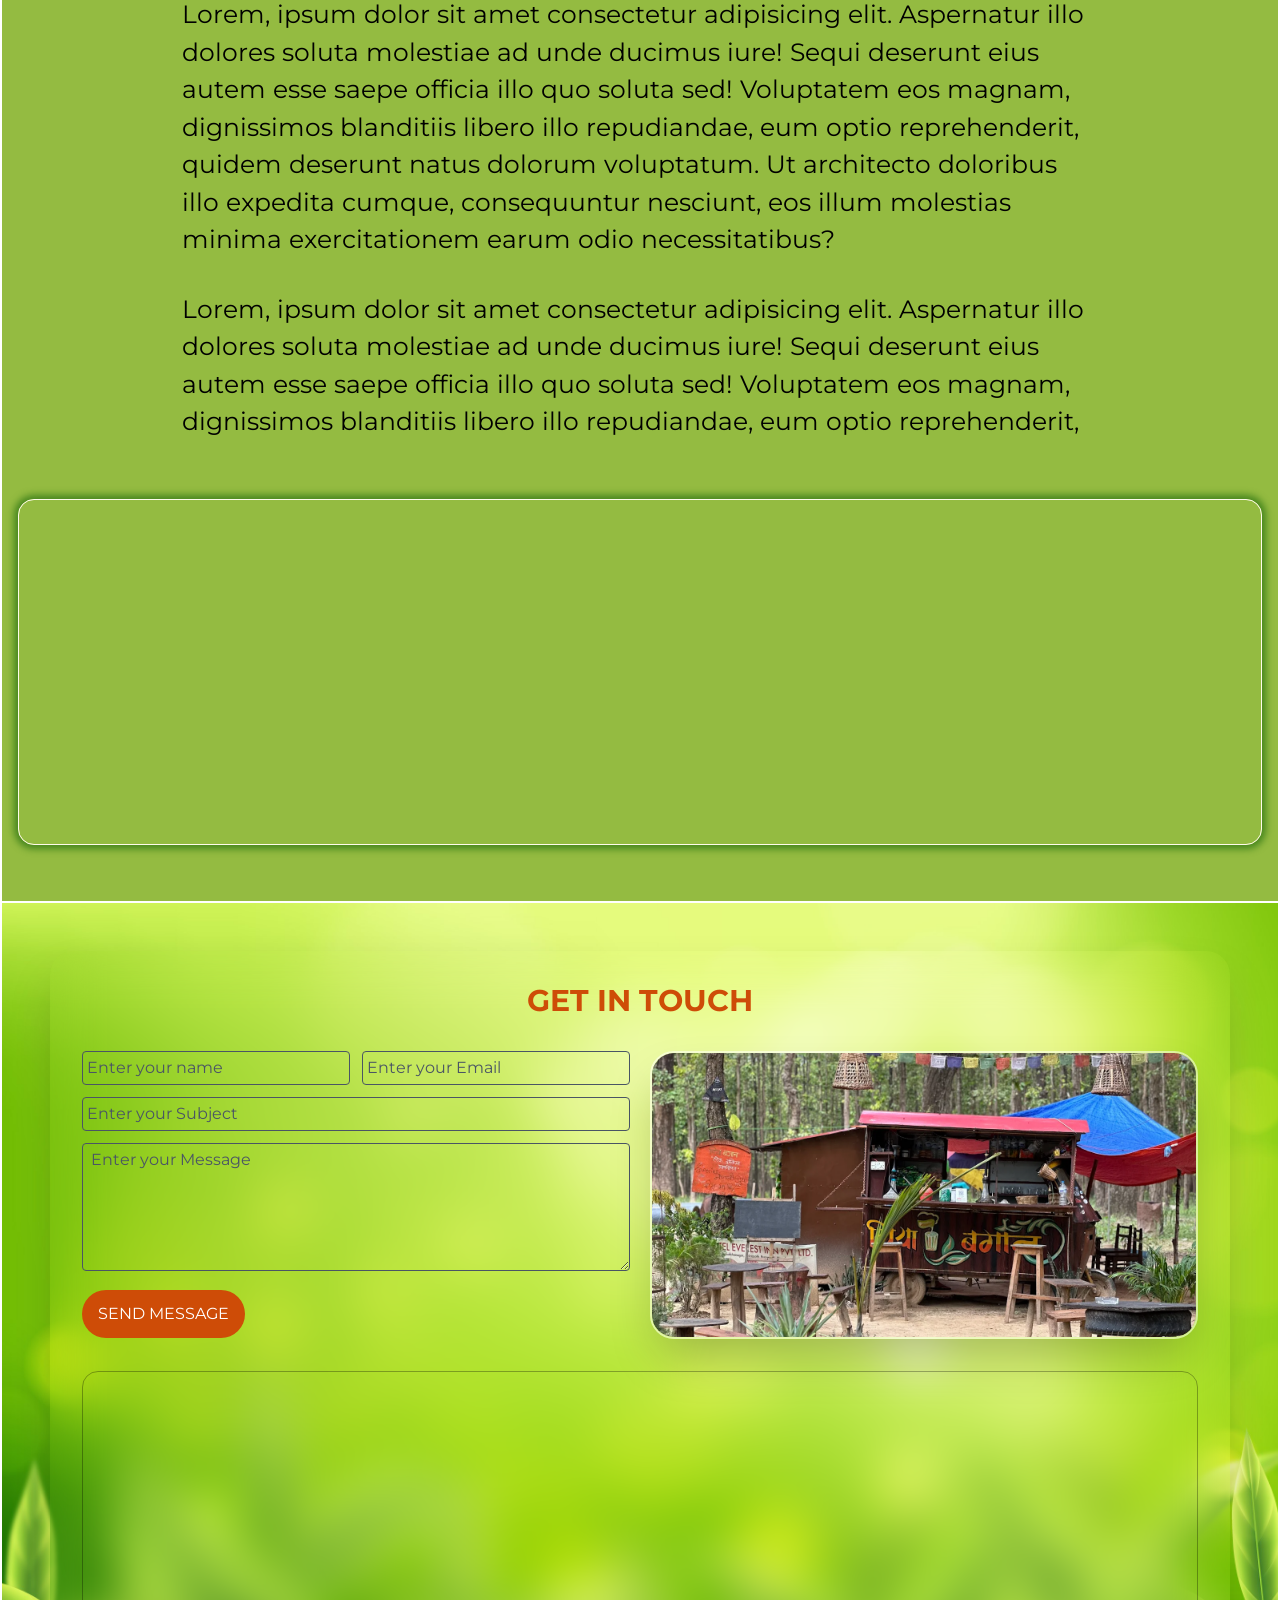
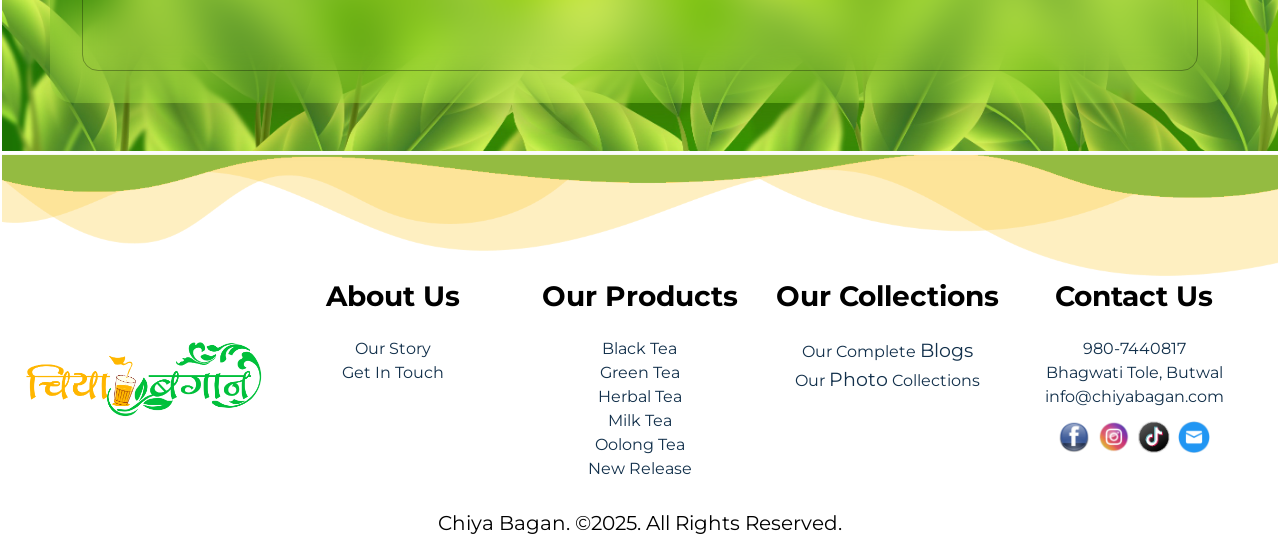
<file: aboutus.html>
<!DOCTYPE html>
<html lang="en" class="!scroll-smooth">

<head>  
     <link rel="preconnect" href="https://fonts.googleapis.com">
<link rel="preconnect" href="https://fonts.gstatic.com" crossorigin>
<link href="https://fonts.googleapis.com/css2?family=Montserrat:ital,wght@0,100..900;1,100..900&display=swap" rel="stylesheet">
     <link href="https://fonts.googleapis.com/css2?family=Playfair+Display&family=Open+Sans&family=Poppins:wght@600&display=swap" rel="stylesheet">
    <link rel="stylesheet" href="./src/output.css">
    <meta charset="UTF-8">
    <meta name="viewport" content="width=device-width, initial-scale=1.0">
    <title>About Us</title>
 

</head>

<body class=" font-Montserrat px-0.5 overflow-x-hidden relative ">
      <a href="#Top"><div id="UpButton" class="hidden z-30 fixed bottom-0 right-0 text-3xl text-[#000] p-2"><img class="size-14 hover:transform hover:scale-105 duration-300" src="./images/Upp.png"  ></div></a>
     <section
        class=" slidingNAV no-scrollbar select-none hidden h-screen overflow-y-scroll bg-gradient-to-b from-[#fff] w-full via-[#bac30d39] via-30% to-[#95e72339] to-[150%] backdrop-blur-[15px]  sm:w-[300px] md:w-[440px] float-end  fixed right-0 contain-cover min-h-[100%] shadow-2xl top-0 z-50 [box-shadow:-10px_0_20px_-5px_rgba(156,104,31,0.6)]">
    
            <nav class="w-full">
                <div class="peer-checked:hidden flex justify-between w-full  px-6 pt-6 sm:px-8 sm:pt-8 ">
                   <a class="w-[70%] " href="index.html"> <img src="./images/Logo.png" alt="Logo" ></a>
                    <div class="flex items-center text-5xl text-shadow-2xs shadow-white" onclick=hidemenu()>&times;</div>
                </div>
                <div class="[text-shadow:0_0_4px_rgba(255,255,0,0.8)] flex flex-col justify-center items-center object-contain inset-0 my-8">
                    <div
                        class=" text-center text-[#ae232b] font-[var(--font-custom)] text-4xl  ">
                     <a href="index.html"> <li onclick=hidemenu() class="  py-5 px-3 w-full text-3xl ">Home </li></a>
                        
                            <input type="radio" name="options" id="menu-toggle1" class="peer hidden" />
                            <label for="menu-toggle1"
                                class="block w-full border-t border-black py-5  px-3 text-3xl peer-checked:pb-0 peer-checked:text-left ">Our Products</label>
                            <div class=" hidden peer-checked:block  pb-6 ml-3 text-left">
                               <a href="product.html#p1"> <li onclick=hidemenu() class="  py-1 px-3 w-full">Black Tea
                                </li></a>
                               <a href="product.html#p2"> <li onclick=hidemenu() class="  py-1 px-3 w-full">Green Tea
                                </li></a>
                               <a href="product.html#p3"> <li onclick=hidemenu() class="  py-1 px-3 w-full">Herbal Tea
                                </li></a>
                               <a href="product.html#p4"> <li onclick=hidemenu() class="py-1 px-3 w-full">Milk Tea
                                </li></a>
                               <a href="product.html#p5"> <li onclick=hidemenu() class="  py-1 px-3 w-full">Oolong Tea
                                </li></a>
                                <a href="product.html#new"><li onclick=hidemenu() class="  py-1 px-3 w-full">New
                                        Release</li></a>
                                </div>
                        </div>
 <a href="photos.html"><li onclick="hidemenu()" class="border-t  border-black py-5 px-3 w-full text-3xl">
                           Our Gallery</li></a>
                      <a href="blogs.html"><li onclick="hidemenu()" class="border-t  border-b border-black py-5 px-3 w-full text-3xl">
                           Our Full Blogs</li></a>
                        <a href="#contactUs"><li onclick="hidemenu()" class="border-b  border-black py-5 px-3 w-full text-3xl">
                            Contact Us</li></a>
                    </div>
                </div>
            </nav>
    </section>


    <div id="topnav"
        class="topnav z-10 bg-[#00982e] max-md:hidden text-shadow-2xs text-[#ffb600] h-7 font-semibold flex  justify-between px-16 lg:px-28  text-[15px] items-center py-3 object-contain   ">
        <div class=" flex items-center gap-5 lg:gap-10   ">
            <h3 class="flex items-center">
                <svg class="px-3" width="45px" height="45px" version="1.0" id="Layer_1"
                    xmlns="http://www.w3.org/2000/svg" xmlns:xlink="http://www.w3.org/1999/xlink" viewBox="0 0 64 64"
                    enable-background="new 0 0 64 64" xml:space="preserve" fill="#000000">
                    <g id="SVGRepo_bgCarrier" stroke-width="0"></g>
                    <g id="SVGRepo_tracerCarrier" stroke-linecap="round" stroke-linejoin="round"></g>
                    <g id="SVGRepo_iconCarrier">
                        <path fill="#38ffb3"
                            d="M32,0C18.746,0,8,10.746,8,24c0,5.219,1.711,10.008,4.555,13.93c0.051,0.094,0.059,0.199,0.117,0.289l16,24 C29.414,63.332,30.664,64,32,64s2.586-0.668,3.328-1.781l16-24c0.059-0.09,0.066-0.195,0.117-0.289C54.289,34.008,56,29.219,56,24 C56,10.746,45.254,0,32,0z M32,32c-4.418,0-8-3.582-8-8s3.582-8,8-8s8,3.582,8,8S36.418,32,32,32z">
                        </path>
                    </g>
                </svg>
                <a href="aboutus.html#location">Find a location</a>
            </h3>
            <h3 class="text-[#ffb600]">|</h3>
            <h3 class="flex items-center">

                <svg class="p-3" width="45px" height="45px" viewBox="0 -2.5 20 20" version="1.1"
                    xmlns="http://www.w3.org/2000/svg" xmlns:xlink="http://www.w3.org/1999/xlink" fill="#000000">
                    <g id="SVGRepo_bgCarrier" stroke-width="0"></g>
                    <g id="SVGRepo_tracerCarrier" stroke-linecap="round" stroke-linejoin="round"></g>
                    <g id="SVGRepo_iconCarrier">
                        <title>email [#1572]</title>
                        <desc>Created with Sketch.</desc>
                        <defs> </defs>
                        <g id="Page-1" stroke="none" stroke-width="1" fill="none" fill-rule="evenodd">
                            <g id="Dribbble-Light-Preview" transform="translate(-340.000000, -922.000000)"
                                fill="#38ffb3">
                                <g id="icons" transform="translate(56.000000, 160.000000)">
                                    <path
                                        d="M294,774.474 L284,765.649 L284,777 L304,777 L304,765.649 L294,774.474 Z M294.001,771.812 L284,762.981 L284,762 L304,762 L304,762.981 L294.001,771.812 Z"
                                        id="email-[#1572]"> </path>
                                </g>
                            </g>
                        </g>
                    </g>
                </svg>
                info@chiyabagan.com
            </h3>
        </div>
        <div class="flex gap-5 items-center">
            <svg class="size-20" viewBox="-5 0 24 20" version="1.1" xmlns="http://www.w3.org/2000/svg"
                xmlns:xlink="http://www.w3.org/1999/xlink" fill="#38ffb3">
                <a href="https://www.facebook.com/p/CHIYA-BAGAN-61555735625987/">
                <g id="SVGRepo_bgCarrier" stroke-width="0"></g>
                <g id="SVGRepo_tracerCarrier" stroke-linecap="round" stroke-linejoin="round"></g>
                <g id="SVGRepo_iconCarrier">
                    <g id="Page-1" stroke="none" stroke-width="1" fill="#38ffb3" fill-rule="evenodd">
                        <g id="Dribbble-Light-Preview" transform="translate(-385.000000, -7399.000000)" fill="#38ffb3">
                            <g id="icons" transform="translate(56.000000, 160.000000)">
                                <path
                                    d="M335.821282,7259 L335.821282,7250 L338.553693,7250 L339,7246 L335.821282,7246 L335.821282,7244.052 C335.821282,7243.022 335.847593,7242 337.286884,7242 L338.744689,7242 L338.744689,7239.14 C338.744689,7239.097 337.492497,7239 336.225687,7239 C333.580004,7239 331.923407,7240.657 331.923407,7243.7 L331.923407,7246 L329,7246 L329,7250 L331.923407,7250 L331.923407,7259 L335.821282,7259 Z"
                                    id="facebook-[#176]"> </path>
                            </g>
                        </g>
                    </g>
                </g>
            </a></svg>

            <svg viewBox="0 -0.5 25 25" fill="none" xmlns="http://www.w3.org/2000/svg">
                <a href="https://www.instagram.com/https%3A%2F%2Fwww.instagram.com%2Fchiya_bagan%3Figsh%3DMWM2MjdyOHFyMXhn%26utm_source%3Dqr?fbclid=IwY2xjawLlWdlleHRuA2FlbQIxMQBicmlkETF1WTFtV3JzOEJNUDY1SUQ2AR7Nu5EiQbCht0NWC8W8VjRh7sN16TpccDfiI0LSwomzE9VDKqDrZbMTFvviJQ_aem_91H-OjMD-e_u1znyXOAp-Q">
                <g id="SVGRepo_bgCarrier" stroke-width="0"></g>
                <g id="SVGRepo_tracerCarrier" stroke-linecap="round" stroke-linejoin="round"></g>
                <g id="SVGRepo_iconCarrier">
                    <path fill-rule="evenodd" clip-rule="evenodd"
                        d="M15.5 5H9.5C7.29086 5 5.5 6.79086 5.5 9V15C5.5 17.2091 7.29086 19 9.5 19H15.5C17.7091 19 19.5 17.2091 19.5 15V9C19.5 6.79086 17.7091 5 15.5 5Z"
                        stroke="#38ffb3" stroke-width="1.5" stroke-linecap="round" stroke-linejoin="round"></path>
                    <path fill-rule="evenodd" clip-rule="evenodd"
                        d="M12.5 15C10.8431 15 9.5 13.6569 9.5 12C9.5 10.3431 10.8431 9 12.5 9C14.1569 9 15.5 10.3431 15.5 12C15.5 12.7956 15.1839 13.5587 14.6213 14.1213C14.0587 14.6839 13.2956 15 12.5 15Z"
                        stroke="#38ffb3" stroke-width="1.5" stroke-linecap="round" stroke-linejoin="round"></path>
                    <rect x="15.5" y="9" width="2" height="2" rx="1" transform="rotate(-90 15.5 9)" fill="#000000">
                    </rect>
                    <rect x="16" y="8.5" width="1" height="1" rx="0.5" transform="rotate(-90 16 8.5)" stroke="#38ffb3"
                        stroke-linecap="round"></rect>
                </g></a>
            </svg>

            <svg fill="#38ffb3" version="1.1" id="Capa_1" xmlns="http://www.w3.org/2000/svg"
                xmlns:xlink="http://www.w3.org/1999/xlink" viewBox="0 0 1000 512" xml:space="preserve">
                <g id="SVGRepo_bgCarrier" stroke-width="0"></g>
                <g id="SVGRepo_tracerCarrier" stroke-linecap="round" stroke-linejoin="round"></g>
                <g id="SVGRepo_iconCarrier">
                    <g>
                        <g>
                            <path
                                d="M17.95,528.854h71.861c9.914,0,17.95-8.037,17.95-17.951V196.8c0-9.915-8.036-17.95-17.95-17.95H17.95 C8.035,178.85,0,186.885,0,196.8v314.103C0,520.816,8.035,528.854,17.95,528.854z">
                            </path>
                            <path
                                d="M17.95,123.629h71.861c9.914,0,17.95-8.036,17.95-17.95V41.866c0-9.914-8.036-17.95-17.95-17.95H17.95 C8.035,23.916,0,31.952,0,41.866v63.813C0,115.593,8.035,123.629,17.95,123.629z">
                            </path>
                            <path
                                d="M525.732,215.282c-10.098-13.292-24.988-24.223-44.676-32.791c-19.688-8.562-41.42-12.846-65.197-12.846 c-48.268,0-89.168,18.421-122.699,55.27c-6.672,7.332-11.523,5.729-11.523-4.186V196.8c0-9.915-8.037-17.95-17.951-17.95h-64.192 c-9.915,0-17.95,8.035-17.95,17.95v314.103c0,9.914,8.036,17.951,17.95,17.951h71.861c9.915,0,17.95-8.037,17.95-17.951V401.666 c0-45.508,2.748-76.701,8.244-93.574c5.494-16.873,15.66-30.422,30.488-40.649c14.83-10.227,31.574-15.343,50.24-15.343 c14.572,0,27.037,3.58,37.393,10.741c10.355,7.16,17.834,17.19,22.436,30.104c4.604,12.912,6.904,41.354,6.904,85.33v132.627 c0,9.914,8.035,17.951,17.949,17.951h71.861c9.914,0,17.949-8.037,17.949-17.951V333.02c0-31.445-1.982-55.607-5.941-72.48 S535.836,228.581,525.732,215.282z">
                            </path>
                        </g>
                    </g>
                </g>
            </svg>
            <h3 class=" text-[#ffb600]">|</h3>
        </div>

    </div>
    <section id="LandingAndNav Top" 
        class=" navigation  flex flex-col justify-center items-center  overflow-hidden relative ">


        <nav id="navbar"
            class=" bg-[linear-gradient(180deg,_rgba(0,0,0,0.5)_0%,_rgba(237,221,83,0)_100%)] animate-slideIn  md:opacity-90 absolute z-40 top-0 flex justify-between items-center  w-[100vw]  max-sm:px-6 mx-1 px-16 fill-[#c2eb68] text-[#c2eb68]  object-contain">
            <li class=" hover:opacity-100">
                <a href="index.html"><img id="logoid" src="./images/Logo.png" alt="" class="my-2 w-56 lg:w-72 hover:opacity-100 object-contain "></a>
            </li>
            <div class="flex gap-4">
                <div class="flex gap-3">
                    <li>
                        <a href="https://www.facebook.com/p/CHIYA-BAGAN-61555735625987/"><svg class="h-8 hover:fill-[#66ffd6] max-md:hidden"
                                xmlns="http://www.w3.org/2000/svg" viewBox="0 0 512 512">
                                <path
                                    d="M504 256C504 119 393 8 256 8S8 119 8 256c0 123.78 90.69 226.38 209.25 245V327.69h-63V256h63v-54.64c0-62.15 37-96.48 93.67-96.48 27.14 0 55.52 4.84 55.52 4.84v61h-31.28c-30.8 0-40.41 19.12-40.41 38.73V256h68.78l-11 71.69h-57.78V501C413.31 482.38 504 379.78 504 256z">
                                </path>
                            </svg></a>
                    </li>
                    <li>
                        <a href="https://www.instagram.com/https%3A%2F%2Fwww.instagram.com%2Fchiya_bagan%3Figsh%3DMWM2MjdyOHFyMXhn%26utm_source%3Dqr?fbclid=IwY2xjawLlWdlleHRuA2FlbQIxMQBicmlkETF1WTFtV3JzOEJNUDY1SUQ2AR7Nu5EiQbCht0NWC8W8VjRh7sN16TpccDfiI0LSwomzE9VDKqDrZbMTFvviJQ_aem_91H-OjMD-e_u1znyXOAp-Q"><svg class="h-8 max-md:hidden hover:fill-[#66ffd6]"
                                xmlns="http://www.w3.org/2000/svg" viewBox="0 0 512 512">
                                <path
                                    d="M224.1 141c-63.6 0-114.9 51.3-114.9 114.9s51.3 114.9 114.9 114.9S339 319.5 339 255.9 287.7 141 224.1 141zm0 189.6c-41.1 0-74.7-33.5-74.7-74.7s33.5-74.7 74.7-74.7 74.7 33.5 74.7 74.7-33.6 74.7-74.7 74.7zm146.4-194.3c0 14.9-12 26.8-26.8 26.8-14.9 0-26.8-12-26.8-26.8s12-26.8 26.8-26.8 26.8 12 26.8 26.8zm76.1 27.2c-1.7-35.9-9.9-67.7-36.2-93.9-26.2-26.2-58-34.4-93.9-36.2-37-2.1-147.9-2.1-184.9 0-35.8 1.7-67.6 9.9-93.9 36.1s-34.4 58-36.2 93.9c-2.1 37-2.1 147.9 0 184.9 1.7 35.9 9.9 67.7 36.2 93.9s58 34.4 93.9 36.2c37 2.1 147.9 2.1 184.9 0 35.9-1.7 67.7-9.9 93.9-36.2 26.2-26.2 34.4-58 36.2-93.9 2.1-37 2.1-147.8 0-184.8zM398.8 388c-7.8 19.6-22.9 34.7-42.6 42.6-29.5 11.7-99.5 9-132.1 9s-102.7 2.6-132.1-9c-19.6-7.8-34.7-22.9-42.6-42.6-11.7-29.5-9-99.5-9-132.1s-2.6-102.7 9-132.1c7.8-19.6 22.9-34.7 42.6-42.6 29.5-11.7 99.5-9 132.1-9s102.7-2.6 132.1 9c19.6 7.8 34.7 22.9 42.6 42.6 11.7 29.5 9 99.5 9 132.1s2.7 102.7-9 132.1z">
                                </path>
                            </svg></a>
                    </li>
                </div>
                <a>
                    <div onclick=showmenu() class="select-none flex gap-1 group">

                        <li class="">
                            <svg class="size-8  group-hover:fill-[#66ffd6] " xmlns="http://www.w3.org/2000/svg"
                                viewBox="0 0 24 24">
                                <path
                                    d="M3 13h18c0.552 0 1-0.448 1-1s-0.448-1-1-1h-18c-0.552 0-1 0.448-1 1s0.448 1 1 1zM3 7h18c0.552 0 1-0.448 1-1s-0.448-1-1-1h-18c-0.552 0-1 0.448-1 1s0.448 1 1 1zM3 19h18c0.552 0 1-0.448 1-1s-0.448-1-1-1h-18c-0.552 0-1 0.448-1 1s0.448 1 1 1z">

                                </path>
                            </svg>
                        </li>
                        <li class="text-2xl group-hover:text-[#66ffd6] text-[#c2eb68]">Menu</li>

                    </div>
                </a>
            </div>

        </nav>

        <video preload="auto" src="./Videos/FirstBackgroundVideo.mp4" autoplay muted loop
            class="max-md:hidden origin-[33%_75%]  h-[100vh] w-full object-cover "></video>
        <video preload="auto" src="./Videos/FirstBackgroundVideo2.mp4" autoplay muted loop
            class=" md:hidden object-[50%_60%] h-[100vh]  w-full object-cover  "></video>
        <div
            class=" absolute inset-0 bg-[linear-gradient(0deg,_rgba(148,187,65,1)_0%,_rgba(148,187,65,0.23)_10%,_rgba(237,221,83,0)_20%)]   z-10">
        </div>
        <!-- <img src="./images/wave.png" alt="" class="animate-slideUp absolute bottom-0 "> -->
    </section>

    


    <section id="story" class=" bg-[#94bb41] -translate-y-1 -z-10 overflow-x-clip">
        <div   id="animatedDiv"
            class=" md:relative max-md:flex flex-col sm:p-6 py-10 lg:px-20 lg:pt-14 xl:px-40 xl:pt-20  ">
              <div id="cup2"
                class="AnimateMe float-right w-96 transform translate-x-[80%] opacity-0 ">
                <img class=" max-sm:h-72 max-sm:object-contain" src="./images/TeaCover.png" alt="noddle image">
            </div>
            <div id="AnimateMe2" class="AnimateMe  transform -translate-x-[80%] opacity-0 p-5 ">
                <h2 class="text-[#ce4c07] font-bold text-5xl break-words mb-6 ">Our Story</h2>
                <div class="space-y-8">
                <p class="  max-md:text-xl md:text-2xl text-[25px] ">
                    Lorem ipsum dolor sit amet consectetur adipisicing elit. A distinctio consequatur debitis qui, et pariatur dignissimos nam tempora nihil adipisci vel. </p>
                <p class="max-md:text-xl     text-[25px]  ">Lorem, ipsum dolor sit amet consectetur adipisicing elit. Aspernatur illo dolores soluta molestiae ad unde ducimus iure! Sequi deserunt eius autem esse saepe officia illo quo soluta sed! Voluptatem eos magnam, dignissimos blanditiis libero illo repudiandae, eum optio reprehenderit, quidem deserunt natus dolorum voluptatum. Ut architecto doloribus illo expedita cumque, consequuntur nesciunt, eos illum molestias minima exercitationem earum odio necessitatibus?</p>
                <p class="max-md:text-xl     text-[25px]  ">Lorem, ipsum dolor sit amet consectetur adipisicing elit. Aspernatur illo dolores soluta molestiae ad unde ducimus iure! Sequi deserunt eius autem esse saepe officia illo quo soluta sed! Voluptatem eos magnam, dignissimos blanditiis libero illo repudiandae, eum optio reprehenderit, quidem deserunt natus dolorum voluptatum. Ut architecto doloribus illo expedita cumque, consequuntur nesciunt, eos illum molestias minima exercitationem earum odio necessitatibus?</p>
                <p class="max-md:text-xl     text-[25px]  ">Lorem, ipsum dolor sit amet consectetur adipisicing elit. Aspernatur illo dolores soluta molestiae ad unde ducimus iure! Sequi deserunt eius autem esse saepe officia illo quo soluta sed! Voluptatem eos magnam, dignissimos blanditiis libero illo repudiandae, eum optio reprehenderit,</p>
</div>
             
            </div>
            
        </div>


    </section>

   <section id="founder" class=" bg-[#94bb41] -translate-y-1.5 -z-10 p-4  pb-14">
        <div   id="animatedDiv"
            class=" border border-amber-50  rounded-2xl shadow-[0_0_7px_4px_rgba(18,99,7,0.6)]   flex max-md:flex-col justify-center overflow-clip items-top gap-7 p-4 md:p-10 ">
              
            <div id="AnimateMe3" class="AnimateMe flex-2/3 transform -translate-x-[80%] opacity-0 ">
                <h2 class="text-[#ce4c07] font-bold text-4xl md:text-5xl break-words mb-6 ">Our Founder/CEO</h2>
                
                <p class="  max-md:text-xl text-[#fff] text-shadow-[#1f1f1f] text-shadow-2xs md:text-2xl text-[25px] ">
                    Lorem ipsum dolor sit amet consectetur adipisicing elit. A distinctio consequatur debitis qui, et pariatur dignissimos nam tempora nihil adipisci vel. Lorem ipsum dolor sit, amet consectetur adipisicing elit. Sed atque deleniti unde esse consectetur totam voluptatem ipsam mollitia expedita dolorum. </p>

            </div>
            <img id="cup3" class="AnimateMe opacity-0 max-sm:w-full w-2/3 flex-1/3 rounded-xl max-h-56  object-cover translate-x-[80%] " src="./images/locationnbg.jpg" alt="founder image">
        </div>
    </section>

<section id="getintouch" class=" map  bg-[url('../images/locationnbg.png')] bg-cover bg-no-repeat  transform -translate-y-1">
    <div class="p-5 md:p-12">
        <div class="shadow-2xl rounded-3xl p-6  md:p-8 backdrop-blur-xl">
    <h2 class="font-bold text-3xl text-center mb-8 text-[#ce4c07]">GET IN TOUCH</h2>
<div class="flex max-md:flex-col gap-5 mb-8 items-center ">
    <div class="flex-1/2 ">
        <form  action="#" class="space-y-3 ">
<div class="flex gap-3 ">
            <input class="border p-1 rounded-[4px] focus:outline-none focus:border-[#008e02]  focus:shadow-[0_0_4px_1px_rgba(34,197,94,0.6)] 
                    w-1/2  text-gray-600 placeholder-gray-600"   placeholder="Enter your name" type="text">
            <input class="border p-1 rounded-[4px]  w-1/2 focus:outline-none focus:border-[#008e02]  focus:shadow-[0_0_4px_1px_rgba(34,197,94,0.6)]  text-gray-600 placeholder-gray-600" placeholder="Enter your Email" type="email"></div>
            <input class="border p-1 rounded-[4px] focus:outline-none  w-full focus:border-[#008e02]  focus:shadow-[0_0_4px_1px_rgba(34,197,94,0.6)]  text-gray-600 placeholder-gray-600" placeholder="Enter your Subject" type="text">
            <textarea class=" min-h-32 border p-1 rounded-[4px] focus:outline-none focus:border-[#008e02] w-full   focus:shadow-[0_0_4px_1px_rgba(34,197,94,0.6)]  text-gray-600 placeholder-gray-600" placeholder=" Enter your Message" ></textarea>
             <button type="submit"
                    class="bg-[#ce4c07] text-white text-[16px] transform hover:shadow-[0_0_8px_5px_rgba(34,197,94,0.6)] duration-300 py-3 px-4 hover:text-[#ce4c07] hover:font-semibold hover:bg-white rounded-full cursor-pointer">SEND MESSAGE</button>
        </form>
    </div>
    <div class="flex-1/2"><img class="h-72 rounded-3xl border-2 border-white/50 shadow-2xl w-full object-cover" src="./images/Location.webp" alt=""></div>
   </div > <iframe id="location" class="flex-1/2 border border-black/30 rounded-2xl w-full" src="https://www.google.com/maps/embed?pb=!1m18!1m12!1m3!1d14132.057788607304!2d83.47011131410883!3d27.68594835428994!2m3!1f0!2f0!3f0!3m2!1i1024!2i768!4f13.1!3m3!1m2!1s0x39968700071fcdbf%3A0xd850f27652552736!2zQ2hpeWEgQmFnYWFuICjgpJrgpL_gpK_gpL4g4KSs4KSX4KS-4KSoKQ!5e0!3m2!1sen!2snp!4v1751775169977!5m2!1sen!2snp"  height="300"  allowfullscreen="" loading="lazy" referrerpolicy="no-referrer-when-downgrade"></iframe></div>
  </div>
</section>


   <section class="footer ">
        <img class="rotate-180 w-full object-cover" src="./images/wave.png" alt="">
        <div id="footer1"
            class="flex flex-col  text-center px-5 max-md:gap-10 md:grid md:grid-flow-row md:grid-cols-5 text-[18px]">
            <div class="flex justify-center items-center row-span-2 ">
                <a href="index.html"><img src="./images/Logo.png"></a>
            </div>
            <div>
                <h3 >About Us</h3>
                <a href="aboutus.html#ourstory"><li class="md:hidden">Our Story</li></a>
                <a href="aboutus.html#getintouch"><li class="md:hidden">Get In Touch</li></a>
            </div>
            <div>
                <h3 >Our Products</h3>
                <div class="md:hidden">
                               <a href="./product.html#p1"> <li>Black Tea
                                </li></a>
                               <a href="./product.html#p2"> <li >Green Tea
                                </li></a>
                               <a href="./product.html#p3"> <li>Herbal Tea
                                </li></a>
                               <a href="./product.html#p4"> <li>Milk Tea
                                </li></a>
                               <a href="./product.html#p5"> <li>Oolong Tea
                                </li></a>
                                <a href="./product.html#new"><li>New
                                        Release</li></a>
                                </div>
            </div>
            <div>
                <h3 >Our Collections</h3>
                <div class="md:hidden">
                    <a href="blogs.html"><li>Our Complete Blogs</li></a>
                    <a href="photos.html#SelectGallery"><li>Our Photo Collections</li></a>
            </div>
            </div>
            <div id="contactUs">
                <h3>Contact Us</h3>
                   <div class="md:hidden text-[17px]">
                 <span itemprop="telephone"><a href="tel:+9779807440817"><li>980-7440817</li></a></span>
                  <li>Bhagwati Tole, Butwal</li>
                 <li>info@chiyabagan.com</li>
                <div class="flex justify-center gap-4 md:gap-0  object-fill p-3 ">
                    <a href="https://www.facebook.com/p/CHIYA-BAGAN-61555735625987/"><img   class="size-12 hover:transform hover:scale-105 duration-300" src="./images/facebook.png"   alt=""></a>
                   <a href="https://www.instagram.com/https%3A%2F%2Fwww.instagram.com%2Fchiya_bagan%3Figsh%3DMWM2MjdyOHFyMXhn%26utm_source%3Dqr?fbclid=IwY2xjawLlWdlleHRuA2FlbQIxMQBicmlkETF1WTFtV3JzOEJNUDY1SUQ2AR7Nu5EiQbCht0NWC8W8VjRh7sN16TpccDfiI0LSwomzE9VDKqDrZbMTFvviJQ_aem_91H-OjMD-e_u1znyXOAp-Q"> <img  class="size-12 hover:transform hover:scale-105 duration-300" src="./images/instagram.png"  alt=""></a>
                    <a href="https://www.tiktok.com/discover/chiya-bagan-butwal-shivnagar"><img  class="size-12 hover:transform hover:scale-105 duration-300" src="./images/tiktok.png"  alt=""></a>
                    <a href="#"><img  class="size-12 hover:transform hover:scale-105 duration-300" src="./images/mail.png"  alt=""></a>
                    
                </div>
            </div>
            </div>
            <div>
           <a href="aboutus.html#ourstory"><li class="max-md:hidden">Our Story</li></a>
                <a href="aboutus.html#getintouch"><li class="max-md:hidden">Get In Touch</li></a></div>
            <div class="max-md:hidden">
                               <a href="./product.html#p1"> <li>Black Tea
                                </li></a>
                               <a href="./product.html#p2"> <li >Green Tea
                                </li></a>
                               <a href="./product.html#p3"> <li>Herbal Tea
                                </li></a>
                               <a href="./product.html#p4"> <li>Milk Tea
                                </li></a>
                               <a href="./product.html#p5"> <li>Oolong Tea
                                </li></a>
                                <a href="./product.html#new"><li class="text-[19px]">New
                                        Release</li></a>
                                </div>
           <div class="max-md:hidden">
                    <a href="blogs.html"><li>Our Complete <span class="text-[19px]">Blogs</span></li></a>
                    <a href="photos.html#SelectGallery"><li >Our <span class="text-[19px]">Photo</span> Collections</li></a>
            </div>
            <div class="max-md:hidden text-[17px]">
                 <span itemprop="telephone"><a href="tel:+9779807440817"><li>980-7440817</li></a></span>
                 <li>Bhagwati Tole, Butwal</li>
                 <li>info@chiyabagan.com</li>
                <div class="flex justify-center gap-2 md:gap-0 lg:gap-2 object-fill p-3 ">
                    <a href="https://www.facebook.com/p/CHIYA-BAGAN-61555735625987/"><img   class="size-8 hover:transform hover:scale-105 duration-300" src="./images/facebook.png"   alt=""></a>
                   <a href="https://www.instagram.com/https%3A%2F%2Fwww.instagram.com%2Fchiya_bagan%3Figsh%3DMWM2MjdyOHFyMXhn%26utm_source%3Dqr?fbclid=IwY2xjawLlWdlleHRuA2FlbQIxMQBicmlkETF1WTFtV3JzOEJNUDY1SUQ2AR7Nu5EiQbCht0NWC8W8VjRh7sN16TpccDfiI0LSwomzE9VDKqDrZbMTFvviJQ_aem_91H-OjMD-e_u1znyXOAp-Q"> <img  class="size-8 hover:transform hover:scale-105 duration-300" src="./images/instagram.png"  alt=""></a>
                    <a href="https://www.tiktok.com/discover/chiya-bagan-butwal-shivnagar"><img  class="size-8 hover:transform hover:scale-105 duration-300" src="./images/tiktok.png"  alt=""></a>
                    <a href="#"><img  class="size-8 hover:transform hover:scale-105 duration-300" src="./images/mail.png"  alt=""></a>
                    
                </div>
            </div>
         
        </div>

        <footer class="text-center p-7 text-xl">Chiya Bagan. ©2025. All Rights Reserved.</footer>
    </section>





    <script  src="./script.js"></script>


</body>

</html>
</file>
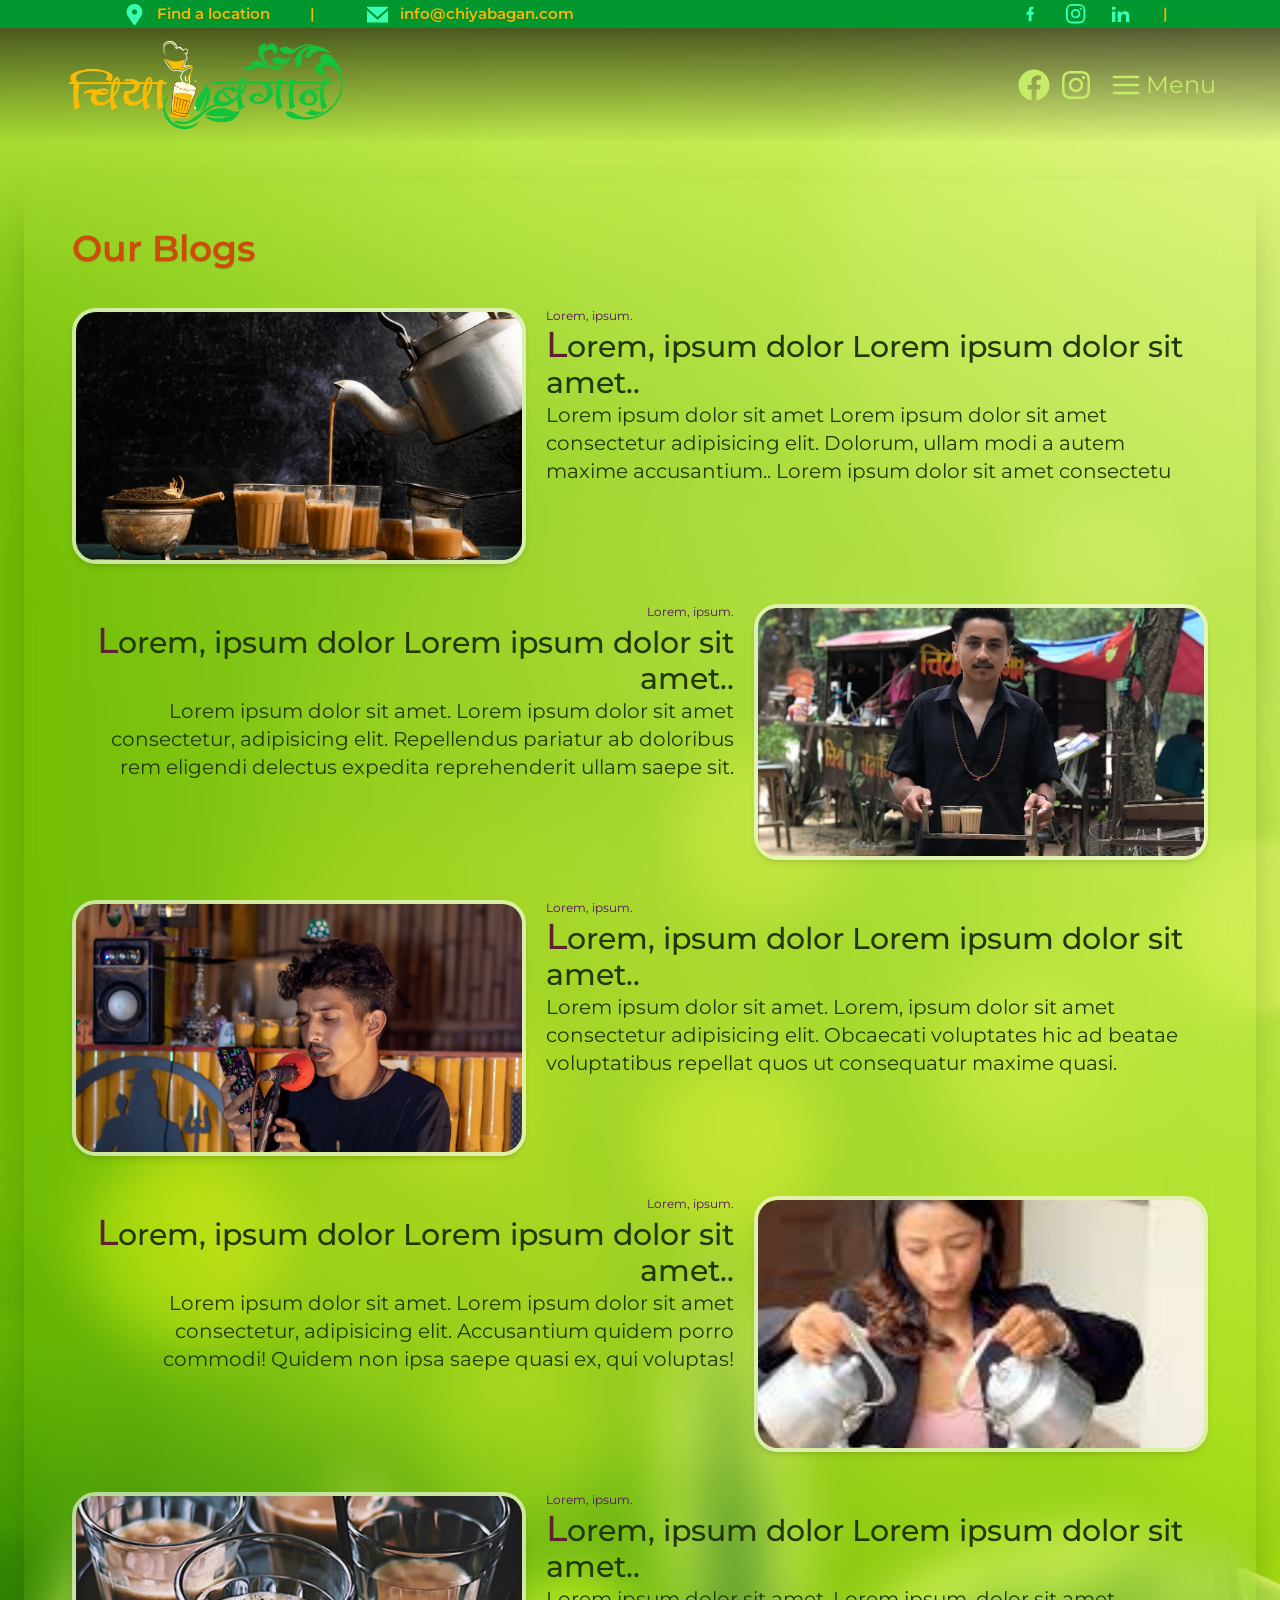
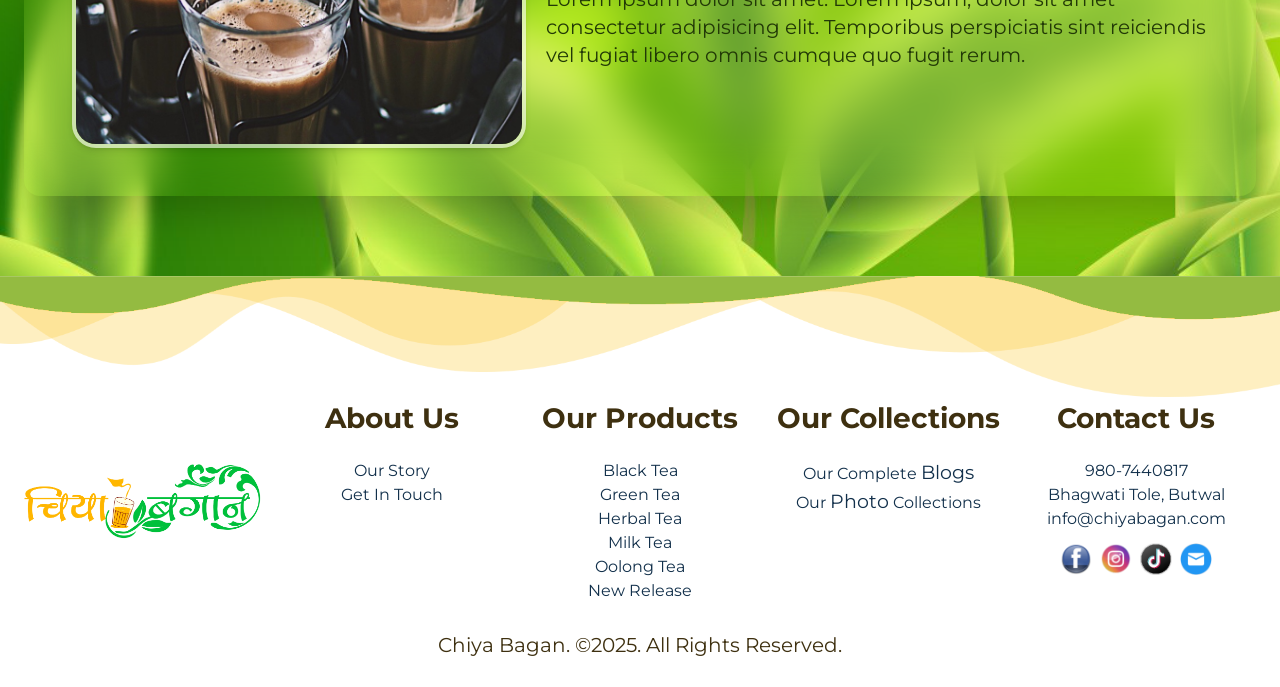
<file: blogs.html>
<!DOCTYPE html>
<html lang="en" class="!scroll-smooth">

<head>

    <link rel="preconnect" href="https://fonts.googleapis.com">
    <link rel="preconnect" href="https://fonts.gstatic.com" crossorigin>
    <link href="https://fonts.googleapis.com/css2?family=Montserrat:ital,wght@0,100..900;1,100..900&display=swap"
        rel="stylesheet">
    <link
        href="https://fonts.googleapis.com/css2?family=Playfair+Display&family=Open+Sans&family=Poppins:wght@600&display=swap"
        rel="stylesheet">
    <link rel="stylesheet" href="./src/output.css">
    <meta charset="UTF-8">
    <meta name="viewport" content="width=device-width, initial-scale=1.0">
    <title>Blogs</title>


</head>

<body class=" font-Montserrat max-w-[100%] relative text-[#3e3010] bg-[url('../images/locationnbg.png')] bg-no-repeat bg-cover ">
 <a href="#Top"><div id="UpButton" class="hidden z-30 fixed bottom-0 right-0 text-3xl text-[#000] p-2"><img class="size-14 hover:transform hover:scale-105 duration-300" src="./images/Upp.png"  ></div></a>
      <section
        class=" slidingNAV no-scrollbar select-none hidden h-screen overflow-y-scroll bg-gradient-to-b from-[#fff] w-full via-[#bac30d39] via-30% to-[#95e72339] to-[150%] backdrop-blur-[15px]  sm:w-[300px] md:w-[440px] float-end  fixed right-0 contain-cover min-h-[100%] shadow-2xl top-0 z-50 [box-shadow:-10px_0_20px_-5px_rgba(156,104,31,0.6)]">
    
            <nav class="w-full">
                <div class="  peer-checked:hidden flex justify-between w-full  px-6 pt-6 sm:px-8 sm:pt-8 ">
                    <a class="w-[70%] " href="index.html"><img src="./images/Logo.png" ></a>
                    <div class="flex items-center text-5xl" onclick=hidemenu()>&times;</div>
                </div>
                <div class="flex flex-col justify-center items-center object-contain inset-0 my-8">
                    <div
                        class=" text-center text-[#ae232b] font-[var(--font-custom)] text-4xl    [text-shadow:0_0_4px_rgba(255,255,0,0.8)] ">
                        <a href="index.html"><li onclick=hidemenu() class="  py-5 px-3 w-full text-3xl ">Home</li></a>
                        <a href="aboutus.html"><li onclick="hidemenu()" class="border-t  border-black py-5 px-3 w-full text-3xl">About Us</li></a>
                        <div class="peer">
                            <input type="radio" name="options" id="menu-toggle1" class="peer hidden" />
                            <label for="menu-toggle1"
                                class="block w-full border-t border-black py-5  px-3 text-3xl peer-checked:pb-0 peer-checked:text-left ">Our Products</label>
                            <div class=" hidden peer-checked:block  pb-6 ml-3 text-left">
                               <a href="./product.html#p1"> <li onclick=hidemenu() class="  py-1 px-3 w-full">Black Tea
                                </li></a>
                               <a href="./product.html#p2"> <li onclick=hidemenu() class="  py-1 px-3 w-full">Green Tea
                                </li></a>
                               <a href="./product.html#p3"> <li onclick=hidemenu() class="  py-1 px-3 w-full">Herbal Tea
                                </li></a>
                               <a href="./product.html#p4"> <li onclick=hidemenu() class="  py-1 px-3 w-full">Milk Tea
                                </li></a>
                               <a href="./product.html#p5"> <li onclick=hidemenu() class="  py-1 px-3 w-full">Oolong Tea
                                </li></a>
                                <a href="./product.html#new"><li onclick=hidemenu() class="  py-1 px-3 w-full">New
                                        Release</li></a>
                                </div>
                        </div>
 <a href="photos.html"><li onclick="hidemenu()" class="border-t border-b  border-black py-5 px-3 w-full text-3xl">
                           Our Gallery</li></a>
                    
                        <a href="#contactUs"><li onclick="hidemenu()" class="border-b  border-black py-5 px-3 w-full text-3xl">
                            Contact Us</li></a>
                    </div>
                </div>
            </nav>
    </section>

    <div id="topnav"
        class="topnav z-10 bg-[#00982e] max-md:hidden text-shadow-2xs text-[#ffb600] h-7 font-semibold flex  justify-between px-16 lg:px-28  text-[15px] items-center py-3 object-contain   ">
        <div class=" flex items-center gap-5 lg:gap-10   ">
            <h3 class="flex items-center">
                <svg class="px-3" width="45px" height="45px" version="1.0" id="Layer_1"
                    xmlns="http://www.w3.org/2000/svg" xmlns:xlink="http://www.w3.org/1999/xlink" viewBox="0 0 64 64"
                    enable-background="new 0 0 64 64" xml:space="preserve" fill="#000000">
                    <g id="SVGRepo_bgCarrier" stroke-width="0"></g>
                    <g id="SVGRepo_tracerCarrier" stroke-linecap="round" stroke-linejoin="round"></g>
                    <g id="SVGRepo_iconCarrier">
                        <path fill="#38ffb3"
                            d="M32,0C18.746,0,8,10.746,8,24c0,5.219,1.711,10.008,4.555,13.93c0.051,0.094,0.059,0.199,0.117,0.289l16,24 C29.414,63.332,30.664,64,32,64s2.586-0.668,3.328-1.781l16-24c0.059-0.09,0.066-0.195,0.117-0.289C54.289,34.008,56,29.219,56,24 C56,10.746,45.254,0,32,0z M32,32c-4.418,0-8-3.582-8-8s3.582-8,8-8s8,3.582,8,8S36.418,32,32,32z">
                        </path>
                    </g>
                </svg>
                <a href="aboutus.html#location">Find a location</a>
            </h3>
            <h3 class="text-[#ffb600]">|</h3>
            <h3 class="flex items-center">

                <svg class="p-3" width="45px" height="45px" viewBox="0 -2.5 20 20" version="1.1"
                    xmlns="http://www.w3.org/2000/svg" xmlns:xlink="http://www.w3.org/1999/xlink" fill="#000000">
                    <g id="SVGRepo_bgCarrier" stroke-width="0"></g>
                    <g id="SVGRepo_tracerCarrier" stroke-linecap="round" stroke-linejoin="round"></g>
                    <g id="SVGRepo_iconCarrier">
                        <title>email [#1572]</title>
                        <desc>Created with Sketch.</desc>
                        <defs> </defs>
                        <g id="Page-1" stroke="none" stroke-width="1" fill="none" fill-rule="evenodd">
                            <g id="Dribbble-Light-Preview" transform="translate(-340.000000, -922.000000)"
                                fill="#38ffb3">
                                <g id="icons" transform="translate(56.000000, 160.000000)">
                                    <path
                                        d="M294,774.474 L284,765.649 L284,777 L304,777 L304,765.649 L294,774.474 Z M294.001,771.812 L284,762.981 L284,762 L304,762 L304,762.981 L294.001,771.812 Z"
                                        id="email-[#1572]"> </path>
                                </g>
                            </g>
                        </g>
                    </g>
                </svg>
                info@chiyabagan.com
            </h3>
        </div>
        <div class="flex gap-5 items-center">
            <svg class="size-20" viewBox="-5 0 24 20" version="1.1" xmlns="http://www.w3.org/2000/svg"
                xmlns:xlink="http://www.w3.org/1999/xlink" fill="#38ffb3">
                <a href="https://www.facebook.com/p/CHIYA-BAGAN-61555735625987/">
                <g id="SVGRepo_bgCarrier" stroke-width="0"></g>
                <g id="SVGRepo_tracerCarrier" stroke-linecap="round" stroke-linejoin="round"></g>
                <g id="SVGRepo_iconCarrier">
                    <g id="Page-1" stroke="none" stroke-width="1" fill="#38ffb3" fill-rule="evenodd">
                        <g id="Dribbble-Light-Preview" transform="translate(-385.000000, -7399.000000)" fill="#38ffb3">
                            <g id="icons" transform="translate(56.000000, 160.000000)">
                                <path
                                    d="M335.821282,7259 L335.821282,7250 L338.553693,7250 L339,7246 L335.821282,7246 L335.821282,7244.052 C335.821282,7243.022 335.847593,7242 337.286884,7242 L338.744689,7242 L338.744689,7239.14 C338.744689,7239.097 337.492497,7239 336.225687,7239 C333.580004,7239 331.923407,7240.657 331.923407,7243.7 L331.923407,7246 L329,7246 L329,7250 L331.923407,7250 L331.923407,7259 L335.821282,7259 Z"
                                    id="facebook-[#176]"> </path>
                            </g>
                        </g>
                    </g>
                </g>
            </a></svg>

            <svg viewBox="0 -0.5 25 25" fill="none" xmlns="http://www.w3.org/2000/svg">
                <a href="https://www.instagram.com/https%3A%2F%2Fwww.instagram.com%2Fchiya_bagan%3Figsh%3DMWM2MjdyOHFyMXhn%26utm_source%3Dqr?fbclid=IwY2xjawLlWdlleHRuA2FlbQIxMQBicmlkETF1WTFtV3JzOEJNUDY1SUQ2AR7Nu5EiQbCht0NWC8W8VjRh7sN16TpccDfiI0LSwomzE9VDKqDrZbMTFvviJQ_aem_91H-OjMD-e_u1znyXOAp-Q">
                <g id="SVGRepo_bgCarrier" stroke-width="0"></g>
                <g id="SVGRepo_tracerCarrier" stroke-linecap="round" stroke-linejoin="round"></g>
                <g id="SVGRepo_iconCarrier">
                    <path fill-rule="evenodd" clip-rule="evenodd"
                        d="M15.5 5H9.5C7.29086 5 5.5 6.79086 5.5 9V15C5.5 17.2091 7.29086 19 9.5 19H15.5C17.7091 19 19.5 17.2091 19.5 15V9C19.5 6.79086 17.7091 5 15.5 5Z"
                        stroke="#38ffb3" stroke-width="1.5" stroke-linecap="round" stroke-linejoin="round"></path>
                    <path fill-rule="evenodd" clip-rule="evenodd"
                        d="M12.5 15C10.8431 15 9.5 13.6569 9.5 12C9.5 10.3431 10.8431 9 12.5 9C14.1569 9 15.5 10.3431 15.5 12C15.5 12.7956 15.1839 13.5587 14.6213 14.1213C14.0587 14.6839 13.2956 15 12.5 15Z"
                        stroke="#38ffb3" stroke-width="1.5" stroke-linecap="round" stroke-linejoin="round"></path>
                    <rect x="15.5" y="9" width="2" height="2" rx="1" transform="rotate(-90 15.5 9)" fill="#000000">
                    </rect>
                    <rect x="16" y="8.5" width="1" height="1" rx="0.5" transform="rotate(-90 16 8.5)" stroke="#38ffb3"
                        stroke-linecap="round"></rect>
                </g></a>
            </svg>

            <svg fill="#38ffb3" version="1.1" id="Capa_1" xmlns="http://www.w3.org/2000/svg"
                xmlns:xlink="http://www.w3.org/1999/xlink" viewBox="0 0 1000 512" xml:space="preserve">
                <g id="SVGRepo_bgCarrier" stroke-width="0"></g>
                <g id="SVGRepo_tracerCarrier" stroke-linecap="round" stroke-linejoin="round"></g>
                <g id="SVGRepo_iconCarrier">
                    <g>
                        <g>
                            <path
                                d="M17.95,528.854h71.861c9.914,0,17.95-8.037,17.95-17.951V196.8c0-9.915-8.036-17.95-17.95-17.95H17.95 C8.035,178.85,0,186.885,0,196.8v314.103C0,520.816,8.035,528.854,17.95,528.854z">
                            </path>
                            <path
                                d="M17.95,123.629h71.861c9.914,0,17.95-8.036,17.95-17.95V41.866c0-9.914-8.036-17.95-17.95-17.95H17.95 C8.035,23.916,0,31.952,0,41.866v63.813C0,115.593,8.035,123.629,17.95,123.629z">
                            </path>
                            <path
                                d="M525.732,215.282c-10.098-13.292-24.988-24.223-44.676-32.791c-19.688-8.562-41.42-12.846-65.197-12.846 c-48.268,0-89.168,18.421-122.699,55.27c-6.672,7.332-11.523,5.729-11.523-4.186V196.8c0-9.915-8.037-17.95-17.951-17.95h-64.192 c-9.915,0-17.95,8.035-17.95,17.95v314.103c0,9.914,8.036,17.951,17.95,17.951h71.861c9.915,0,17.95-8.037,17.95-17.951V401.666 c0-45.508,2.748-76.701,8.244-93.574c5.494-16.873,15.66-30.422,30.488-40.649c14.83-10.227,31.574-15.343,50.24-15.343 c14.572,0,27.037,3.58,37.393,10.741c10.355,7.16,17.834,17.19,22.436,30.104c4.604,12.912,6.904,41.354,6.904,85.33v132.627 c0,9.914,8.035,17.951,17.949,17.951h71.861c9.914,0,17.949-8.037,17.949-17.951V333.02c0-31.445-1.982-55.607-5.941-72.48 S535.836,228.581,525.732,215.282z">
                            </path>
                        </g>
                    </g>
                </g>
            </svg>
            <h3 class=" text-[#ffb600]">|</h3>
        </div>

    </div>

    <section id="LandingAndNav Top"
        class=" navigation  flex flex-col justify-center items-center h-32 overflow-hidden relative ">


        <nav id="navbar"
            class=" bg-[linear-gradient(180deg,_rgba(0,0,0,0.7)_0%,_rgba(237,221,83,0)_100%)] animate-slideIn  md:opacity-90 absolute  z-40 top-0 flex justify-between items-center  w-[100vw]  max-sm:px-6 mx-1 px-16 fill-[#c2eb68] text-[#c2eb68]  object-contain">
            <li class=" hover:opacity-100">
                <a href="index.html"><img id="logoid" src="./images/Logo.png" alt="" class="my-2 w-56 lg:w-72 hover:opacity-100 object-contain "></a>
            </li>
            <div class="flex gap-4">
                <div class="flex gap-3">
                    <li>
                        <a href="https://www.facebook.com/p/CHIYA-BAGAN-61555735625987/"><svg class="h-8 hover:fill-[#66ffd6] max-md:hidden"
                                xmlns="http://www.w3.org/2000/svg" viewBox="0 0 512 512">
                                <path
                                    d="M504 256C504 119 393 8 256 8S8 119 8 256c0 123.78 90.69 226.38 209.25 245V327.69h-63V256h63v-54.64c0-62.15 37-96.48 93.67-96.48 27.14 0 55.52 4.84 55.52 4.84v61h-31.28c-30.8 0-40.41 19.12-40.41 38.73V256h68.78l-11 71.69h-57.78V501C413.31 482.38 504 379.78 504 256z">
                                </path>
                            </svg></a>
                    </li>
                    <li>
                        <a href="https://www.instagram.com/https%3A%2F%2Fwww.instagram.com%2Fchiya_bagan%3Figsh%3DMWM2MjdyOHFyMXhn%26utm_source%3Dqr?fbclid=IwY2xjawLlWdlleHRuA2FlbQIxMQBicmlkETF1WTFtV3JzOEJNUDY1SUQ2AR7Nu5EiQbCht0NWC8W8VjRh7sN16TpccDfiI0LSwomzE9VDKqDrZbMTFvviJQ_aem_91H-OjMD-e_u1znyXOAp-Q"><svg class="h-8 max-md:hidden hover:fill-[#66ffd6]"
                                xmlns="http://www.w3.org/2000/svg" viewBox="0 0 512 512">
                                <path
                                    d="M224.1 141c-63.6 0-114.9 51.3-114.9 114.9s51.3 114.9 114.9 114.9S339 319.5 339 255.9 287.7 141 224.1 141zm0 189.6c-41.1 0-74.7-33.5-74.7-74.7s33.5-74.7 74.7-74.7 74.7 33.5 74.7 74.7-33.6 74.7-74.7 74.7zm146.4-194.3c0 14.9-12 26.8-26.8 26.8-14.9 0-26.8-12-26.8-26.8s12-26.8 26.8-26.8 26.8 12 26.8 26.8zm76.1 27.2c-1.7-35.9-9.9-67.7-36.2-93.9-26.2-26.2-58-34.4-93.9-36.2-37-2.1-147.9-2.1-184.9 0-35.8 1.7-67.6 9.9-93.9 36.1s-34.4 58-36.2 93.9c-2.1 37-2.1 147.9 0 184.9 1.7 35.9 9.9 67.7 36.2 93.9s58 34.4 93.9 36.2c37 2.1 147.9 2.1 184.9 0 35.9-1.7 67.7-9.9 93.9-36.2 26.2-26.2 34.4-58 36.2-93.9 2.1-37 2.1-147.8 0-184.8zM398.8 388c-7.8 19.6-22.9 34.7-42.6 42.6-29.5 11.7-99.5 9-132.1 9s-102.7 2.6-132.1-9c-19.6-7.8-34.7-22.9-42.6-42.6-11.7-29.5-9-99.5-9-132.1s-2.6-102.7 9-132.1c7.8-19.6 22.9-34.7 42.6-42.6 29.5-11.7 99.5-9 132.1-9s102.7-2.6 132.1 9c19.6 7.8 34.7 22.9 42.6 42.6 11.7 29.5 9 99.5 9 132.1s2.7 102.7-9 132.1z">
                                </path>
                            </svg></a>
                    </li>
                </div>
                <a>
                    <div onclick=showmenu() class="select-none flex gap-1 group">

                        <li class="">
                            <svg class="size-8  group-hover:fill-[#66ffd6] " xmlns="http://www.w3.org/2000/svg"
                                viewBox="0 0 24 24">
                                <path
                                    d="M3 13h18c0.552 0 1-0.448 1-1s-0.448-1-1-1h-18c-0.552 0-1 0.448-1 1s0.448 1 1 1zM3 7h18c0.552 0 1-0.448 1-1s-0.448-1-1-1h-18c-0.552 0-1 0.448-1 1s0.448 1 1 1zM3 19h18c0.552 0 1-0.448 1-1s-0.448-1-1-1h-18c-0.552 0-1 0.448-1 1s0.448 1 1 1z">

                                </path>
                            </svg>
                        </li>
                        <li class="text-2xl group-hover:text-[#66ffd6] text-[#c2eb68]">Menu</li>

                    </div>
                </a>
            </div>

        </nav>

       
        <!-- <img src="./wave.png" alt="" class="animate-slideUp absolute bottom-0 "> -->
    </section>





     <section class="blogs  text-white">
        <div class=" p-6   pb-20">
            <div class="  backdrop-blur-xl rounded-2xl  shadow-2xl p-5 sm:p-12 md:p-5 lg:p-12">
                <h2 class="text-4xl font-[600] fontbold text-shadow-xs text-[#ce4c07] ">Our Blogs</h2>


                <a href="blogsDetail.html"><div class="flex max-md:flex-col pt-10 gap-5">
                    <div
                        class="relative overflow-clip flex-1/2 md:max-w-1/2 h-64 lg:max-w-2/5 rounded-3xl group border-4  border-white/60   shadow-md ">
                        <div
                            class=" z-20 rounded-3xl hidden group-hover:block  absolute inset-0 bg-gradient-to-r from-[#000] to-[#fff0] ">
                            <h3
                                class="text-white opacity-0 text-center content-center transform translate-y-[30%]  h-full  text-xl group-hover:animate-Text font-bold">
                                Description</h3>
                        </div>
                        <img class="h-64  w-full   z-10 object-cover shadow-xs rounded-xl group-hover:transform group-hover:scale-105 duration-500 flex-1/2 "
                            src="./blogImg/blog1.png" alt="">
                    </div>
                    <div class="flex-1/2 text-[#223907]">

                        <h4 class="text-xs text-[#52125d]">Lorem, ipsum.</h4>
                        <h2 class="text-3xl font-[500] first-letter:text-[#5f2031] first-letter:text-4xl  ">Lorem, ipsum
                            dolor Lorem ipsum dolor sit amet..</h2>
                        <h3 class="text-xl">Lorem ipsum dolor sit amet Lorem ipsum dolor sit amet consectetur adipisicing elit. Dolorum, ullam modi a autem maxime accusantium.. Lorem ipsum dolor sit amet consectetu</h3>
                    </div>
                </div></a>

                 <a href="blogsDetail.html"><div class="flex flex-row-reverse md:text-right max-md:flex-col pt-10 gap-5">
                    <div
                        class="relative overflow-clip flex-1/2 md:max-w-1/2 h-64 lg:max-w-2/5 rounded-3xl group border-4  border-white/60   shadow-md ">
                        <div
                            class=" z-20 rounded-3xl hidden group-hover:block  absolute inset-0 bg-gradient-to-r from-[#000] to-[#fff0] ">
                            <h3
                                class="text-white opacity-0 text-center content-center transform translate-y-[30%]  h-full  text-xl group-hover:animate-Text font-bold">
                                Description</h3>
                        </div>
                        <img class="h-64  w-full   z-10 object-cover shadow-xs rounded-xl group-hover:transform group-hover:scale-105 duration-500 flex-1/2 "
                            src="./blogImg/blog2.webp" alt="">
                    </div>
                    <div class="flex-1/2 text-[#223907]">

                        <h4 class="text-xs text-[#52125d]">Lorem, ipsum.</h4>
                        <h2 class="text-3xl font-[500] first-letter:text-[#5f2031] first-letter:text-4xl  ">Lorem, ipsum
                            dolor Lorem ipsum dolor sit amet.. </h2>
                        <h3 class="text-xl">Lorem ipsum dolor sit amet. Lorem ipsum dolor sit amet consectetur, adipisicing elit. Repellendus pariatur ab doloribus rem eligendi delectus expedita reprehenderit ullam saepe sit.</h3>
                    </div>
                </div></a>

                <a href="blogsDetail.html"> <div class="flex max-md:flex-col pt-10 gap-5">
                    <div
                        class="relative h-64 overflow-clip flex-1/2 md:max-w-1/2  lg:max-w-2/5 rounded-3xl group border-4  border-white/60   shadow-md ">
                        <div
                            class=" z-20 rounded-3xl hidden group-hover:block  absolute inset-0 bg-gradient-to-r from-[#000] to-[#fff0] ">
                            <h3
                                class="text-white opacity-0 text-center content-center transform translate-y-[30%]  h-full  text-xl group-hover:animate-Text font-bold">
                                Description</h3>
                        </div>
                        <img class="h-64  w-full   z-10 object-cover shadow-xs rounded-xl group-hover:transform group-hover:scale-105 duration-500 flex-1/2 "
                            src="./blogImg/blogg3.png" alt="">
                    </div>
                    <div class="flex-1/2 text-[#223907]">

                        <h4 class="text-xs text-[#52125d]">Lorem, ipsum.</h4>
                        <h2 class="text-3xl font-[500] first-letter:text-[#5f2031] first-letter:text-4xl  ">Lorem, ipsum
                            dolor Lorem ipsum dolor sit amet..</h2>
                        <h3 class="text-xl">Lorem ipsum dolor sit amet. Lorem, ipsum dolor sit amet consectetur adipisicing elit. Obcaecati voluptates hic ad beatae voluptatibus repellat quos ut consequatur maxime quasi.</h3>
                    </div>
                </div></a>

                <a href="blogsDetail.html"> <div class="flex flex-row-reverse md:text-right max-md:flex-col pt-10 gap-5">
                    <div
                        class="relative overflow-clip flex-1/2 md:max-w-1/2 h-64 lg:max-w-2/5 rounded-3xl group border-4  border-white/60   shadow-md ">
                        <div
                            class=" z-20 rounded-3xl hidden group-hover:block  absolute inset-0 bg-gradient-to-r from-[#000] to-[#fff0] ">
                            <h3
                                class="text-white opacity-0 text-center content-center transform translate-y-[30%]  h-full  text-xl group-hover:animate-Text font-bold">
                                Description</h3>
                        </div>
                        <img class="h-64  w-full   z-10 object-cover shadow-xs rounded-xl group-hover:transform group-hover:scale-105 duration-500 flex-1/2 "
                            src="./blogImg/blog3.png" alt="">
                    </div>
                    <div class="flex-1/2 text-[#223907]">

                        <h4 class="text-xs text-[#52125d]">Lorem, ipsum.</h4>
                        <h2 class="text-3xl font-[500] first-letter:text-[#5f2031] first-letter:text-4xl  ">Lorem, ipsum
                            dolor Lorem ipsum dolor sit amet..</h2>
                        <h3 class="text-xl">Lorem ipsum dolor sit amet. Lorem ipsum dolor sit amet consectetur, adipisicing elit. Accusantium quidem porro commodi! Quidem non ipsa saepe quasi ex, qui voluptas!</h3>
                    </div>
                </div></a>

                <a href="blogsDetail.html"> <div class="flex max-md:flex-col pt-10 gap-5">
                    <div
                        class="relative overflow-clip flex-1/2 md:max-w-1/2 h-64 lg:max-w-2/5 rounded-3xl group border-4  border-white/60   shadow-md ">
                        <div
                            class=" z-20 rounded-3xl hidden group-hover:block  absolute inset-0 bg-gradient-to-r from-[#000] to-[#fff0] ">
                            <h3
                                class="text-white opacity-0 text-center content-center transform translate-y-[30%]  h-full  text-xl group-hover:animate-Text font-bold">
                                Description</h3>
                        </div>
                        <img class="h-64  w-full   z-10 object-cover shadow-xs rounded-xl group-hover:transform group-hover:scale-105 duration-500 flex-1/2 "
                            src="./blogImg/blog4.png" alt="">
                    </div>
                    <div class="flex-1/2 text-[#223907]">

                        <h4 class="text-xs text-[#52125d]">Lorem, ipsum.</h4>
                        <h2 class="text-3xl font-[500] first-letter:text-[#5f2031] first-letter:text-4xl  ">Lorem, ipsum
                            dolor Lorem ipsum dolor sit amet..</h2>
                        <h3 class="text-xl">Lorem ipsum dolor sit amet. Lorem ipsum, dolor sit amet consectetur adipisicing elit. Temporibus perspiciatis sint reiciendis vel fugiat libero omnis cumque quo fugit rerum.</h3>
                    </div>
                </div></a>
                
            </div>
        </div>
        



    </section>


  

   <section class="footer bg-white ">
        <img class="rotate-180 w-full object-cover" src="./images/wave.png" alt="">
        <div id="footer1"
            class="flex flex-col  text-center px-5 max-md:gap-10 md:grid md:grid-flow-row md:grid-cols-5 text-[18px]">
            <div class="flex justify-center items-center row-span-2 ">
                <a href="index.html"><img src="./images/Logo.png"></a>
            </div>
            <div>
                <h3 >About Us</h3>
                <a href="aboutus.html#ourstory"><li class="md:hidden">Our Story</li></a>
                <a href="aboutus.html#getintouch"><li class="md:hidden">Get In Touch</li></a>
            </div>
            <div>
                <h3 >Our Products</h3>
                <div class="md:hidden">
                               <a href="./product.html#p1"> <li>Black Tea
                                </li></a>
                               <a href="./product.html#p2"> <li >Green Tea
                                </li></a>
                               <a href="./product.html#p3"> <li>Herbal Tea
                                </li></a>
                               <a href="./product.html#p4"> <li>Milk Tea
                                </li></a>
                               <a href="./product.html#p5"> <li>Oolong Tea
                                </li></a>
                                <a href="./product.html#new"><li>New
                                        Release</li></a>
                                </div>
            </div>
            <div>
                <h3 >Our Collections</h3>
                <div class="md:hidden">
                    <a href="blogs.html"><li>Our Complete Blogs</li></a>
                    <a href="photos.html#SelectGallery"><li>Our Photo Collections</li></a>
            </div>
            </div>
            <div id="contactUs">
                <h3>Contact Us</h3>
                   <div class="md:hidden text-[17px]">
                 <span itemprop="telephone"><a href="tel:+9779807440817"><li>980-7440817</li></a></span>
                  <li>Bhagwati Tole, Butwal</li>
                 <li>info@chiyabagan.com</li>
                <div class="flex justify-center gap-4 md:gap-0  object-fill p-3 ">
                    <a href="https://www.facebook.com/p/CHIYA-BAGAN-61555735625987/"><img   class="size-12 hover:transform hover:scale-105 duration-300" src="./images/facebook.png"   alt=""></a>
                   <a href="https://www.instagram.com/https%3A%2F%2Fwww.instagram.com%2Fchiya_bagan%3Figsh%3DMWM2MjdyOHFyMXhn%26utm_source%3Dqr?fbclid=IwY2xjawLlWdlleHRuA2FlbQIxMQBicmlkETF1WTFtV3JzOEJNUDY1SUQ2AR7Nu5EiQbCht0NWC8W8VjRh7sN16TpccDfiI0LSwomzE9VDKqDrZbMTFvviJQ_aem_91H-OjMD-e_u1znyXOAp-Q"> <img  class="size-12 hover:transform hover:scale-105 duration-300" src="./images/instagram.png"  alt=""></a>
                    <a href="https://www.tiktok.com/discover/chiya-bagan-butwal-shivnagar"><img  class="size-12 hover:transform hover:scale-105 duration-300" src="./images/tiktok.png"  alt=""></a>
                    <a href="#"><img  class="size-12 hover:transform hover:scale-105 duration-300" src="./images/mail.png"  alt=""></a>
                    
                </div>
            </div>
            </div>
            <div>
           <a href="aboutus.html#ourstory"><li class="max-md:hidden">Our Story</li></a>
                <a href="aboutus.html#getintouch"><li class="max-md:hidden">Get In Touch</li></a></div>
            <div class="max-md:hidden">
                               <a href="./product.html#p1"> <li>Black Tea
                                </li></a>
                               <a href="./product.html#p2"> <li >Green Tea
                                </li></a>
                               <a href="./product.html#p3"> <li>Herbal Tea
                                </li></a>
                               <a href="./product.html#p4"> <li>Milk Tea
                                </li></a>
                               <a href="./product.html#p5"> <li>Oolong Tea
                                </li></a>
                                <a href="./product.html#new"><li class="text-[19px]">New
                                        Release</li></a>
                                </div>
           <div class="max-md:hidden">
                    <a href="blogs.html"><li>Our Complete <span class="text-[19px]">Blogs</span></li></a>
                    <a href="photos.html#SelectGallery"><li >Our <span class="text-[19px]">Photo</span> Collections</li></a>
            </div>
            <div class="max-md:hidden text-[17px]">
                 <span itemprop="telephone"><a href="tel:+9779807440817"><li>980-7440817</li></a></span>
                 <li>Bhagwati Tole, Butwal</li>
                 <li>info@chiyabagan.com</li>
                <div class="flex justify-center gap-2 md:gap-0 lg:gap-2 object-fill p-3 ">
                    <a href="https://www.facebook.com/p/CHIYA-BAGAN-61555735625987/"><img   class="size-8 hover:transform hover:scale-105 duration-300" src="./images/facebook.png"   alt=""></a>
                   <a href="https://www.instagram.com/https%3A%2F%2Fwww.instagram.com%2Fchiya_bagan%3Figsh%3DMWM2MjdyOHFyMXhn%26utm_source%3Dqr?fbclid=IwY2xjawLlWdlleHRuA2FlbQIxMQBicmlkETF1WTFtV3JzOEJNUDY1SUQ2AR7Nu5EiQbCht0NWC8W8VjRh7sN16TpccDfiI0LSwomzE9VDKqDrZbMTFvviJQ_aem_91H-OjMD-e_u1znyXOAp-Q"> <img  class="size-8 hover:transform hover:scale-105 duration-300" src="./images/instagram.png"  alt=""></a>
                    <a href="https://www.tiktok.com/discover/chiya-bagan-butwal-shivnagar"><img  class="size-8 hover:transform hover:scale-105 duration-300" src="./images/tiktok.png"  alt=""></a>
                    <a href="#"><img  class="size-8 hover:transform hover:scale-105 duration-300" src="./images/mail.png"  alt=""></a>
                    
                </div>
            </div>
         
        </div>

        <footer class="text-center p-7 text-xl">Chiya Bagan. ©2025. All Rights Reserved.</footer>
    </section>





    <script  src="./script.js"></script>


</body>

</html>
</file>
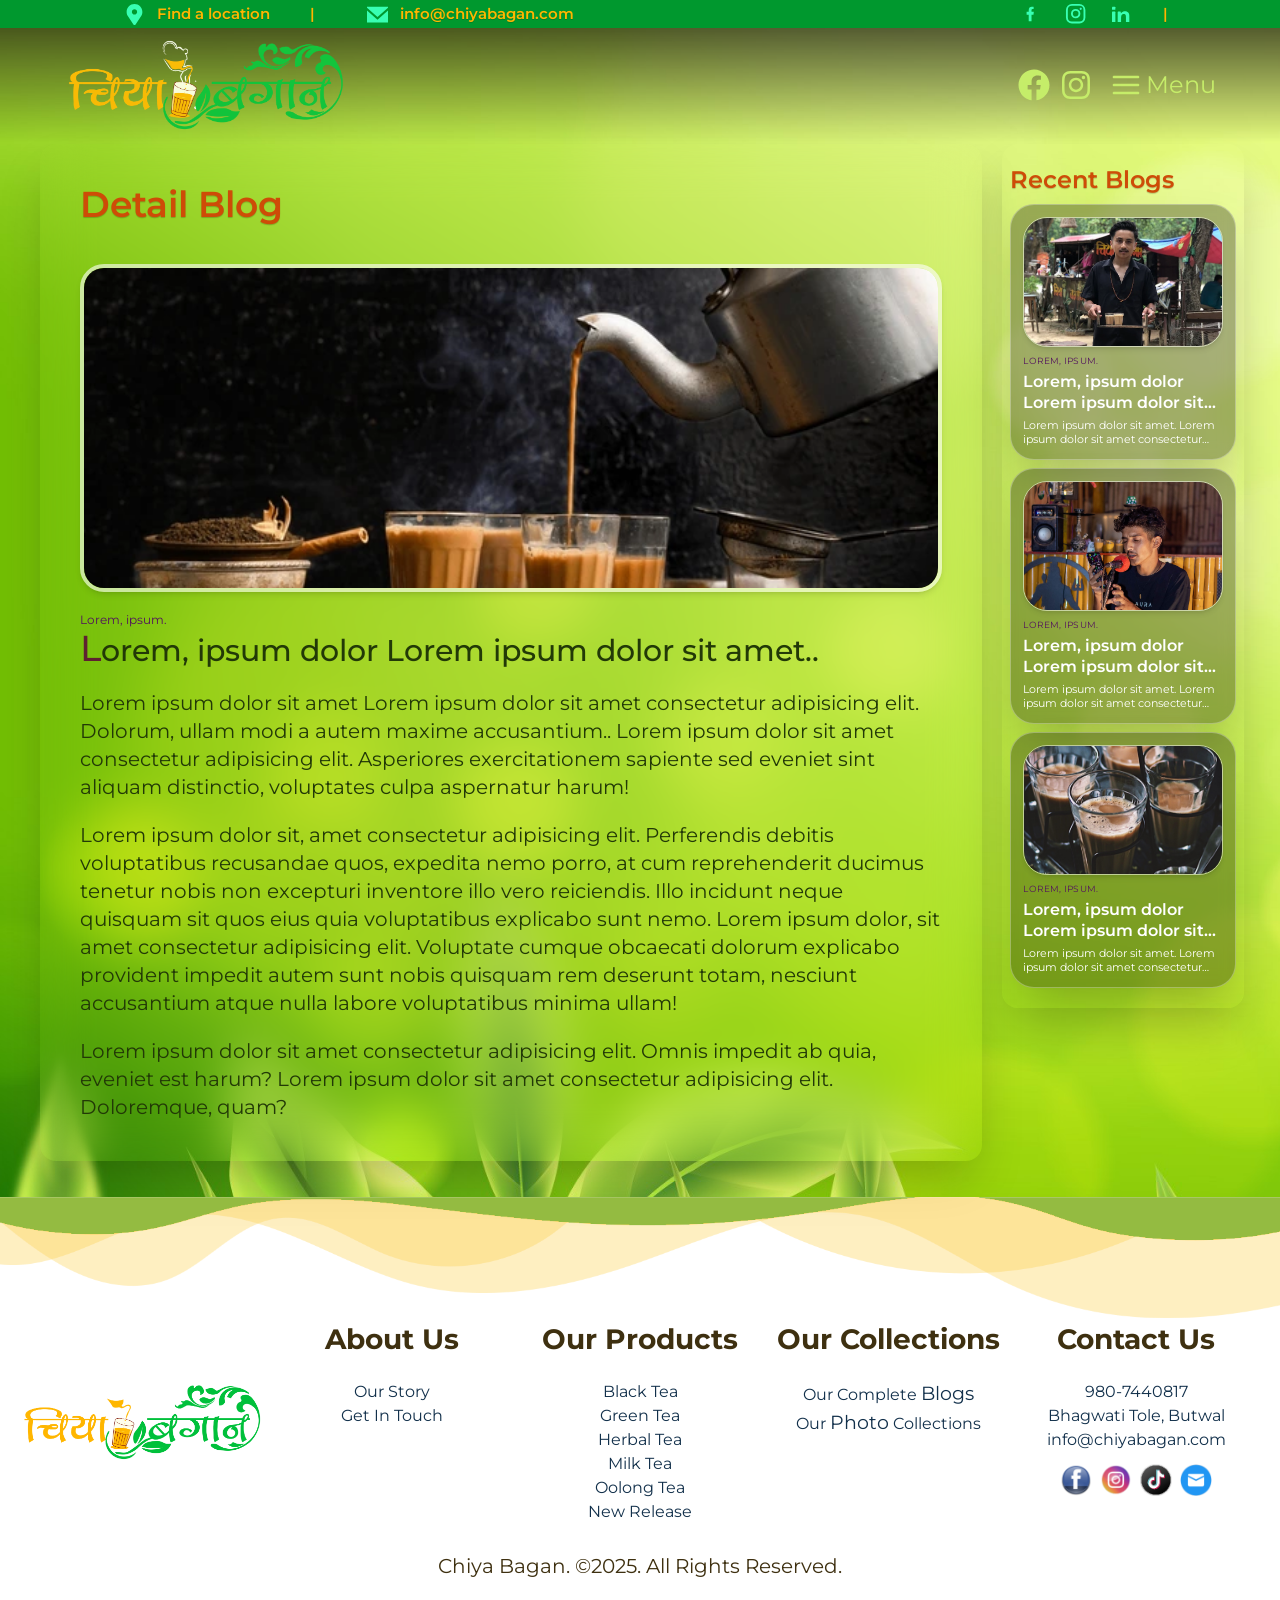
<file: blogsDetail.html>
<!DOCTYPE html>
<html lang="en" class="!scroll-smooth">

<head>

    <link rel="preconnect" href="https://fonts.googleapis.com">
    <link rel="preconnect" href="https://fonts.gstatic.com" crossorigin>
    <link href="https://fonts.googleapis.com/css2?family=Montserrat:ital,wght@0,100..900;1,100..900&display=swap"
        rel="stylesheet">
    <link
        href="https://fonts.googleapis.com/css2?family=Playfair+Display&family=Open+Sans&family=Poppins:wght@600&display=swap"
        rel="stylesheet">
    <link rel="stylesheet" href="./src/output.css">
    <meta charset="UTF-8">
    <meta name="viewport" content="width=device-width, initial-scale=1.0">
    <title>Detail Blog</title>


</head>

<body class=" font-Montserrat min-w-[100%] relative text-[#3e3010] bg-[url('../images/locationnbg.png')] bg-no-repeat bg-cover ">
 <a href="#Top"><div id="UpButton" class="hidden z-30 fixed bottom-0 right-0 text-3xl text-[#000] p-2"><img class="size-14 hover:transform hover:scale-105 duration-300" src="./images/Upp.png"  ></div></a>
    <section
        class=" slidingNAV no-scrollbar select-none hidden h-screen overflow-y-scroll bg-gradient-to-b from-[#fff] w-full via-[#bac30d39] via-30% to-[#95e72339] to-[150%] backdrop-blur-[15px]  sm:w-[300px] md:w-[440px] float-end  fixed right-0 contain-cover min-h-[100%] shadow-2xl top-0 z-50 [box-shadow:-10px_0_20px_-5px_rgba(156,104,31,0.6)]">
    
            <nav class="w-full">
                <div class=" peer-checked:hidden flex justify-between w-full  px-6 pt-6 sm:px-8 sm:pt-8 ">
                    <a class="w-[70%] " href="index.html"><img src="./images/Logo.png" ></a>
                    <div class="flex items-center text-5xl " onclick=hidemenu()>&times;</div>
                </div>
                <div class="flex flex-col justify-center items-center object-contain inset-0 my-8">
                    <div
                        class=" text-center text-[#ae232b] font-[var(--font-custom)] text-4xl    [text-shadow:0_0_4px_rgba(255,255,0,0.8)] ">
                        <a href="index.html"><li onclick=hidemenu() class="  py-5 px-3 w-full text-3xl ">Home</li></a>
                        <a href="aboutus.html"><li onclick="hidemenu()" class="border-t  border-black py-5 px-3 w-full text-3xl">About Us</li></a>
                        <div class="peer">
                            <input type="radio" name="options" id="menu-toggle1" class="peer hidden" />
                            <label for="menu-toggle1"
                                class="block w-full border-t border-black py-5  px-3 text-3xl peer-checked:pb-0 peer-checked:text-left ">Our Products</label>
                            <div class=" hidden peer-checked:block  pb-6 ml-3 text-left">
                               <a href="./product.html#p1"> <li onclick=hidemenu() class="  py-1 px-3 w-full">Black Tea
                                </li></a>
                               <a href="./product.html#p2"> <li onclick=hidemenu() class="  py-1 px-3 w-full">Green Tea
                                </li></a>
                               <a href="./product.html#p3"> <li onclick=hidemenu() class="  py-1 px-3 w-full">Herbal Tea
                                </li></a>
                               <a href="./product.html#p4"> <li onclick=hidemenu() class="  py-1 px-3 w-full">Milk Tea
                                </li></a>
                               <a href="./product.html#p5"> <li onclick=hidemenu() class="  py-1 px-3 w-full">Oolong Tea
                                </li></a>
                                <a href="./product.html#new"><li onclick=hidemenu() class="  py-1 px-3 w-full">New
                                        Release</li></a>
                                </div>
                        </div>
 <a href="photos.html"><li onclick="hidemenu()" class="border-t  border-black py-5 px-3 w-full text-3xl">
                           Our Gallery</li></a>
                      <a href="blogs.html"><li onclick="hidemenu()" class="border-t  border-b border-black py-5 px-3 w-full text-3xl">
                           Our Full Blogs</li></a>
                        <a href="#contactUs"><li onclick="hidemenu()" class="border-b  border-black py-5 px-3 w-full text-3xl">
                            Contact Us</li></a>
                    </div>
                </div>
            </nav>
    </section>

    <div id="topnav"
        class="topnav z-10 bg-[#00982e] max-md:hidden text-shadow-2xs text-[#ffb600] h-7 font-semibold flex  justify-between px-16 lg:px-28  text-[15px] items-center py-3 object-contain   ">
        <div class=" flex items-center gap-5 lg:gap-10   ">
            <h3 class="flex items-center">
                <svg class="px-3" width="45px" height="45px" version="1.0" id="Layer_1"
                    xmlns="http://www.w3.org/2000/svg" xmlns:xlink="http://www.w3.org/1999/xlink" viewBox="0 0 64 64"
                    enable-background="new 0 0 64 64" xml:space="preserve" fill="#000000">
                    <g id="SVGRepo_bgCarrier" stroke-width="0"></g>
                    <g id="SVGRepo_tracerCarrier" stroke-linecap="round" stroke-linejoin="round"></g>
                    <g id="SVGRepo_iconCarrier">
                        <path fill="#38ffb3"
                            d="M32,0C18.746,0,8,10.746,8,24c0,5.219,1.711,10.008,4.555,13.93c0.051,0.094,0.059,0.199,0.117,0.289l16,24 C29.414,63.332,30.664,64,32,64s2.586-0.668,3.328-1.781l16-24c0.059-0.09,0.066-0.195,0.117-0.289C54.289,34.008,56,29.219,56,24 C56,10.746,45.254,0,32,0z M32,32c-4.418,0-8-3.582-8-8s3.582-8,8-8s8,3.582,8,8S36.418,32,32,32z">
                        </path>
                    </g>
                </svg>
                <a href="aboutus.html#location">Find a location</a>
            </h3>
            <h3 class="text-[#ffb600]">|</h3>
            <h3 class="flex items-center">

                <svg class="p-3" width="45px" height="45px" viewBox="0 -2.5 20 20" version="1.1"
                    xmlns="http://www.w3.org/2000/svg" xmlns:xlink="http://www.w3.org/1999/xlink" fill="#000000">
                    <g id="SVGRepo_bgCarrier" stroke-width="0"></g>
                    <g id="SVGRepo_tracerCarrier" stroke-linecap="round" stroke-linejoin="round"></g>
                    <g id="SVGRepo_iconCarrier">
                        <title>email [#1572]</title>
                        <desc>Created with Sketch.</desc>
                        <defs> </defs>
                        <g id="Page-1" stroke="none" stroke-width="1" fill="none" fill-rule="evenodd">
                            <g id="Dribbble-Light-Preview" transform="translate(-340.000000, -922.000000)"
                                fill="#38ffb3">
                                <g id="icons" transform="translate(56.000000, 160.000000)">
                                    <path
                                        d="M294,774.474 L284,765.649 L284,777 L304,777 L304,765.649 L294,774.474 Z M294.001,771.812 L284,762.981 L284,762 L304,762 L304,762.981 L294.001,771.812 Z"
                                        id="email-[#1572]"> </path>
                                </g>
                            </g>
                        </g>
                    </g>
                </svg>
                info@chiyabagan.com
            </h3>
        </div>
        <div class="flex gap-5 items-center">
            <svg class="size-20" viewBox="-5 0 24 20" version="1.1" xmlns="http://www.w3.org/2000/svg"
                xmlns:xlink="http://www.w3.org/1999/xlink" fill="#38ffb3">
                <a href="https://www.facebook.com/p/CHIYA-BAGAN-61555735625987/">
                <g id="SVGRepo_bgCarrier" stroke-width="0"></g>
                <g id="SVGRepo_tracerCarrier" stroke-linecap="round" stroke-linejoin="round"></g>
                <g id="SVGRepo_iconCarrier">
                    <g id="Page-1" stroke="none" stroke-width="1" fill="#38ffb3" fill-rule="evenodd">
                        <g id="Dribbble-Light-Preview" transform="translate(-385.000000, -7399.000000)" fill="#38ffb3">
                            <g id="icons" transform="translate(56.000000, 160.000000)">
                                <path
                                    d="M335.821282,7259 L335.821282,7250 L338.553693,7250 L339,7246 L335.821282,7246 L335.821282,7244.052 C335.821282,7243.022 335.847593,7242 337.286884,7242 L338.744689,7242 L338.744689,7239.14 C338.744689,7239.097 337.492497,7239 336.225687,7239 C333.580004,7239 331.923407,7240.657 331.923407,7243.7 L331.923407,7246 L329,7246 L329,7250 L331.923407,7250 L331.923407,7259 L335.821282,7259 Z"
                                    id="facebook-[#176]"> </path>
                            </g>
                        </g>
                    </g>
                </g>
            </a></svg>

            <svg viewBox="0 -0.5 25 25" fill="none" xmlns="http://www.w3.org/2000/svg">
                <a href="https://www.instagram.com/https%3A%2F%2Fwww.instagram.com%2Fchiya_bagan%3Figsh%3DMWM2MjdyOHFyMXhn%26utm_source%3Dqr?fbclid=IwY2xjawLlWdlleHRuA2FlbQIxMQBicmlkETF1WTFtV3JzOEJNUDY1SUQ2AR7Nu5EiQbCht0NWC8W8VjRh7sN16TpccDfiI0LSwomzE9VDKqDrZbMTFvviJQ_aem_91H-OjMD-e_u1znyXOAp-Q">
                <g id="SVGRepo_bgCarrier" stroke-width="0"></g>
                <g id="SVGRepo_tracerCarrier" stroke-linecap="round" stroke-linejoin="round"></g>
                <g id="SVGRepo_iconCarrier">
                    <path fill-rule="evenodd" clip-rule="evenodd"
                        d="M15.5 5H9.5C7.29086 5 5.5 6.79086 5.5 9V15C5.5 17.2091 7.29086 19 9.5 19H15.5C17.7091 19 19.5 17.2091 19.5 15V9C19.5 6.79086 17.7091 5 15.5 5Z"
                        stroke="#38ffb3" stroke-width="1.5" stroke-linecap="round" stroke-linejoin="round"></path>
                    <path fill-rule="evenodd" clip-rule="evenodd"
                        d="M12.5 15C10.8431 15 9.5 13.6569 9.5 12C9.5 10.3431 10.8431 9 12.5 9C14.1569 9 15.5 10.3431 15.5 12C15.5 12.7956 15.1839 13.5587 14.6213 14.1213C14.0587 14.6839 13.2956 15 12.5 15Z"
                        stroke="#38ffb3" stroke-width="1.5" stroke-linecap="round" stroke-linejoin="round"></path>
                    <rect x="15.5" y="9" width="2" height="2" rx="1" transform="rotate(-90 15.5 9)" fill="#000000">
                    </rect>
                    <rect x="16" y="8.5" width="1" height="1" rx="0.5" transform="rotate(-90 16 8.5)" stroke="#38ffb3"
                        stroke-linecap="round"></rect>
                </g></a>
            </svg>

            <svg fill="#38ffb3" version="1.1" id="Capa_1" xmlns="http://www.w3.org/2000/svg"
                xmlns:xlink="http://www.w3.org/1999/xlink" viewBox="0 0 1000 512" xml:space="preserve">
                <g id="SVGRepo_bgCarrier" stroke-width="0"></g>
                <g id="SVGRepo_tracerCarrier" stroke-linecap="round" stroke-linejoin="round"></g>
                <g id="SVGRepo_iconCarrier">
                    <g>
                        <g>
                            <path
                                d="M17.95,528.854h71.861c9.914,0,17.95-8.037,17.95-17.951V196.8c0-9.915-8.036-17.95-17.95-17.95H17.95 C8.035,178.85,0,186.885,0,196.8v314.103C0,520.816,8.035,528.854,17.95,528.854z">
                            </path>
                            <path
                                d="M17.95,123.629h71.861c9.914,0,17.95-8.036,17.95-17.95V41.866c0-9.914-8.036-17.95-17.95-17.95H17.95 C8.035,23.916,0,31.952,0,41.866v63.813C0,115.593,8.035,123.629,17.95,123.629z">
                            </path>
                            <path
                                d="M525.732,215.282c-10.098-13.292-24.988-24.223-44.676-32.791c-19.688-8.562-41.42-12.846-65.197-12.846 c-48.268,0-89.168,18.421-122.699,55.27c-6.672,7.332-11.523,5.729-11.523-4.186V196.8c0-9.915-8.037-17.95-17.951-17.95h-64.192 c-9.915,0-17.95,8.035-17.95,17.95v314.103c0,9.914,8.036,17.951,17.95,17.951h71.861c9.915,0,17.95-8.037,17.95-17.951V401.666 c0-45.508,2.748-76.701,8.244-93.574c5.494-16.873,15.66-30.422,30.488-40.649c14.83-10.227,31.574-15.343,50.24-15.343 c14.572,0,27.037,3.58,37.393,10.741c10.355,7.16,17.834,17.19,22.436,30.104c4.604,12.912,6.904,41.354,6.904,85.33v132.627 c0,9.914,8.035,17.951,17.949,17.951h71.861c9.914,0,17.949-8.037,17.949-17.951V333.02c0-31.445-1.982-55.607-5.941-72.48 S535.836,228.581,525.732,215.282z">
                            </path>
                        </g>
                    </g>
                </g>
            </svg>
            <h3 class=" text-[#ffb600]">|</h3>
        </div>

    </div>

    <section id="LandingAndNav Top"
        class=" navigation  w-[100%]  relative ">

<div class="h-24 w-[100%]">
        <nav id="navbar"
            class=" animate-slideIn bg-[linear-gradient(180deg,_rgba(0,0,0,0.7)_0%,_rgba(237,221,83,0)_100%)] md:opacity-90 absolute  z-40 top-0 flex justify-between items-center  w-[100%]  max-sm:px-6 px-16 fill-[#c2eb68] text-[#c2eb68]  object-contain">
            <li class=" hover:opacity-100">
                <a href="index.html"><img id="logoid" src="./images/Logo.png" alt="" class="my-2 w-56 lg:w-72 hover:opacity-100 object-contain "></a>
            </li>
            <div class="flex gap-4">
                <div class="flex gap-3">
                    <li>
                        <a href="https://www.facebook.com/p/CHIYA-BAGAN-61555735625987/"><svg class="h-8 hover:fill-[#66ffd6] max-md:hidden"
                                xmlns="http://www.w3.org/2000/svg" viewBox="0 0 512 512">
                                <path
                                    d="M504 256C504 119 393 8 256 8S8 119 8 256c0 123.78 90.69 226.38 209.25 245V327.69h-63V256h63v-54.64c0-62.15 37-96.48 93.67-96.48 27.14 0 55.52 4.84 55.52 4.84v61h-31.28c-30.8 0-40.41 19.12-40.41 38.73V256h68.78l-11 71.69h-57.78V501C413.31 482.38 504 379.78 504 256z">
                                </path>
                            </svg></a>
                    </li>
                    <li>
                        <a href="https://www.instagram.com/https%3A%2F%2Fwww.instagram.com%2Fchiya_bagan%3Figsh%3DMWM2MjdyOHFyMXhn%26utm_source%3Dqr?fbclid=IwY2xjawLlWdlleHRuA2FlbQIxMQBicmlkETF1WTFtV3JzOEJNUDY1SUQ2AR7Nu5EiQbCht0NWC8W8VjRh7sN16TpccDfiI0LSwomzE9VDKqDrZbMTFvviJQ_aem_91H-OjMD-e_u1znyXOAp-Q"><svg class="h-8 max-md:hidden hover:fill-[#66ffd6]"
                                xmlns="http://www.w3.org/2000/svg" viewBox="0 0 512 512">
                                <path
                                    d="M224.1 141c-63.6 0-114.9 51.3-114.9 114.9s51.3 114.9 114.9 114.9S339 319.5 339 255.9 287.7 141 224.1 141zm0 189.6c-41.1 0-74.7-33.5-74.7-74.7s33.5-74.7 74.7-74.7 74.7 33.5 74.7 74.7-33.6 74.7-74.7 74.7zm146.4-194.3c0 14.9-12 26.8-26.8 26.8-14.9 0-26.8-12-26.8-26.8s12-26.8 26.8-26.8 26.8 12 26.8 26.8zm76.1 27.2c-1.7-35.9-9.9-67.7-36.2-93.9-26.2-26.2-58-34.4-93.9-36.2-37-2.1-147.9-2.1-184.9 0-35.8 1.7-67.6 9.9-93.9 36.1s-34.4 58-36.2 93.9c-2.1 37-2.1 147.9 0 184.9 1.7 35.9 9.9 67.7 36.2 93.9s58 34.4 93.9 36.2c37 2.1 147.9 2.1 184.9 0 35.9-1.7 67.7-9.9 93.9-36.2 26.2-26.2 34.4-58 36.2-93.9 2.1-37 2.1-147.8 0-184.8zM398.8 388c-7.8 19.6-22.9 34.7-42.6 42.6-29.5 11.7-99.5 9-132.1 9s-102.7 2.6-132.1-9c-19.6-7.8-34.7-22.9-42.6-42.6-11.7-29.5-9-99.5-9-132.1s-2.6-102.7 9-132.1c7.8-19.6 22.9-34.7 42.6-42.6 29.5-11.7 99.5-9 132.1-9s102.7-2.6 132.1 9c19.6 7.8 34.7 22.9 42.6 42.6 11.7 29.5 9 99.5 9 132.1s2.7 102.7-9 132.1z">
                                </path>
                            </svg></a>
                    </li>
                </div>
                <a>
                    <div onclick=showmenu() class="select-none flex gap-1 group">

                        <li class="">
                            <svg class="size-8  group-hover:fill-[#66ffd6] " xmlns="http://www.w3.org/2000/svg"
                                viewBox="0 0 24 24">
                                <path
                                    d="M3 13h18c0.552 0 1-0.448 1-1s-0.448-1-1-1h-18c-0.552 0-1 0.448-1 1s0.448 1 1 1zM3 7h18c0.552 0 1-0.448 1-1s-0.448-1-1-1h-18c-0.552 0-1 0.448-1 1s0.448 1 1 1zM3 19h18c0.552 0 1-0.448 1-1s-0.448-1-1-1h-18c-0.552 0-1 0.448-1 1s0.448 1 1 1z">

                                </path>
                            </svg>
                        </li>
                        <li class="text-2xl group-hover:text-[#66ffd6] text-[#c2eb68]">Menu</li>

                    </div>
                </a>
            </div>

        </nav></div>

       
        <!-- <img src="./wave.png" alt="" class="animate-slideUp absolute bottom-0 "> -->
    </section>





     <section class="DetailBlogs flex max-md:flex-col items-start  pb-9 py-5 lg:px-7 text-white">
        <div class=" px-3   flex-4/5 sm:flex3/4 ">
            <div class="  backdrop-blur-xl rounded-2xl  shadow-2xl p-4 sm:p-12 md:p-5 lg:p-10">
                <h2 class="text-4xl font-[600] fontbold text-shadow-xs text-[#ce4c07] ">Detail Blog</h2>


                <div class="flex flex-col pt-10 gap-5">
                    <div
                        class="relative overflow-clip   rounded-3xl group border-4  border-white/60   shadow-md ">
                        <div
                            class=" z-20 rounded-3xl hidden group-hover:block  absolute inset-0 bg-gradient-to-r from-[#000] to-[#fff0] ">
                            <h3
                                class="text-white opacity-0 text-center content-center transform translate-y-[30%]  h-full  text-xl group-hover:animate-Text font-bold">
                                Description</h3>
                        </div>
                        <img class="h-80  w-full   z-10 object-cover shadow-xs rounded-xl group-hover:transform group-hover:scale-105 duration-500 flex-1/2 "
                            src="./blogImg/blog1.png" alt="">
                    </div>
                    <div class=" text-[#223907] space-y-5">
<div class="title">
                        <h4 class="text-xs text-[#52125d]">Lorem, ipsum.</h4>
                        <h2 class="text-3xl font-[500] first-letter:text-[#5f2031] first-letter:text-4xl  ">Lorem, ipsum
                            dolor Lorem ipsum dolor sit amet..</h2></div>
                        <p class="text-xl">Lorem ipsum dolor sit amet Lorem ipsum dolor sit amet consectetur adipisicing elit. Dolorum, ullam modi a autem maxime accusantium.. Lorem ipsum dolor sit amet consectetur adipisicing elit. Asperiores exercitationem sapiente sed eveniet sint aliquam distinctio, voluptates culpa aspernatur harum!</p>
                          <p class="text-xl">Lorem ipsum dolor sit, amet consectetur adipisicing elit. Perferendis debitis voluptatibus recusandae quos, expedita nemo porro, at cum reprehenderit ducimus tenetur nobis non excepturi inventore illo vero reiciendis. Illo incidunt neque quisquam sit quos eius quia voluptatibus explicabo sunt nemo. Lorem ipsum dolor, sit amet consectetur adipisicing elit. Voluptate cumque obcaecati dolorum explicabo provident impedit autem sunt nobis quisquam rem deserunt totam, nesciunt accusantium atque nulla labore voluptatibus minima ullam!</p>
                            <p class="text-xl">Lorem ipsum dolor sit amet consectetur adipisicing elit. Omnis impedit ab quia, eveniet est harum? Lorem ipsum dolor sit amet consectetur adipisicing elit. Doloremque, quam?</p>
                    </div>
                </div>

                
              

                
  
                
                
                
            </div>
        </div>

        <div class="md:flex-1/5 w-full max-sm:px-7 max-md:px-16 p-2 rounded-2xl md:sticky  shadow-2xl overflow-y-scroll no-scrollbar top-0 md:mx-2 py-5  space-y-5 md:space-y-2 text-2xl">

                <h2 class="text-2xl  font-semibold text-shadow-xs text-[#ce4c07]  ">Recent Blogs</h2>
                    <div
                        class=" backdrop-blur-sm space-y-1 p-3 shadow-2xl rounded-3xl hover:transform border border-white/30  bg-black/30 hover:scale-103 duration-300 ease-in-out ">
                        <div
                            class="relative overflow-clip rounded-3xl group border border-white/50  mb-2  shadow-md ">
                            <div
                                class=" z-20 rounded-3xl hidden group-hover:block  absolute inset-0 bg-gradient-to-r from-[#000] to-[#fff0] ">
                                <h3
                                    class="text-white opacity-0 text-center content-center transform translate-y-[30%]  h-full text-xl md:text-xs group-hover:animate-Text font-bold">
                                    Description</h3>
                            </div>
                            <img class="md:h-32 h-52 w-full   z-10 object-cover shadow-xs rounded-xl group-hover:transform group-hover:scale-105 duration-500 flex-1/2 "
                                src="./blogImg/blog2.webp" alt="">
                        </div>
                        <h4 class="text-[9px]  text-[#52125d]  uppercase tracking-wide">Lorem, ipsum.</h4>
                        <h2 class="text-[16px] font-semibold line-clamp-2 "><a href="blogs.html">Lorem, ipsum dolor Lorem ipsum dolor sit amet..</a></h2>
                        <h3 class="text-[11px] line-clamp-2">Lorem ipsum dolor sit amet. Lorem ipsum dolor sit amet consectetur
                            adipisicing elit.</h3>
                    </div>


                   <div
                        class=" backdrop-blur-sm space-y-1 p-3 shadow-2xl rounded-3xl hover:transform border border-white/30  bg-black/30 hover:scale-103 duration-300 ease-in-out ">
                        <div
                            class="relative overflow-clip rounded-3xl group border border-white/50 mb-2  shadow-md ">
                            <div
                                class=" z-20 rounded-3xl hidden group-hover:block  absolute inset-0 bg-gradient-to-r from-[#000] to-[#fff0] ">
                                <h3
                                    class="text-white opacity-0 text-center content-center transform translate-y-[30%]  h-full text-xl  md:text-xs group-hover:animate-Text font-bold">
                                    Description</h3>
                            </div>
                            <img class="md:h-32 h-52 w-full   z-10 object-cover shadow-xs rounded-xl group-hover:transform group-hover:scale-105 duration-500 flex-1/2 "
                                src="./blogImg/blogg3.png" alt="">
                        </div>
                        <h4 class="text-[9px]  text-[#52125d]  uppercase tracking-wide">Lorem, ipsum.</h4>
                        <h2 class="text-[16px] font-semibold line-clamp-2 "><a href="blogs.html">Lorem, ipsum dolor Lorem ipsum dolor sit amet..</a></h2>
                        <h3 class="text-[11px] line-clamp-2">Lorem ipsum dolor sit amet. Lorem ipsum dolor sit amet consectetur
                            adipisicing elit.</h3>
                    </div>

                     <div
                        class=" backdrop-blur-sm space-y-1 p-3 shadow-2xl rounded-3xl hover:transform border border-white/30  bg-black/30 hover:scale-103 duration-300 ease-in-out ">
                        <div
                            class="relative overflow-clip rounded-3xl group border border-white/50  mb-2  shadow-md ">
                            <div
                                class=" z-20 rounded-3xl hidden group-hover:block  absolute inset-0 bg-gradient-to-r from-[#000] to-[#fff0] ">
                                <h3
                                    class="text-white opacity-0 text-center content-center transform translate-y-[30%]  h-full  md:text-xs text-xl group-hover:animate-Text font-bold">
                                    Description</h3>
                            </div>
                            <img class="md:h-32 h-52 w-full   z-10 object-cover shadow-xs rounded-xl group-hover:transform group-hover:scale-105 duration-500 flex-1/2 "
                                src="./blogImg/blog4.png" alt="">
                        </div>
                        <h4 class="text-[9px]  text-[#52125d]  uppercase tracking-wide">Lorem, ipsum.</h4>
                        <h2 class="text-[16px] font-semibold line-clamp-2 "><a href="blogs.html">Lorem, ipsum dolor Lorem ipsum dolor sit amet..</a></h2>
                        <h3 class="text-[11px] line-clamp-2">Lorem ipsum dolor sit amet. Lorem ipsum dolor sit amet consectetur
                            adipisicing elit.</h3>
                    </div>
        </div>
        



    </section>


  

     <section class="footer bg-white">
        <img class="rotate-180 w-full object-cover" src="./images/wave.png" alt="">
        <div id="footer1"
            class="flex flex-col  text-center px-5 max-md:gap-10 md:grid md:grid-flow-row md:grid-cols-5 text-[18px]">
            <div class="flex justify-center items-center row-span-2 ">
                <a href="index.html"><img src="./images/Logo.png"></a>
            </div>
            <div>
                <h3 >About Us</h3>
                <a href="aboutus.html#ourstory"><li class="md:hidden">Our Story</li></a>
                <a href="aboutus.html#getintouch"><li class="md:hidden">Get In Touch</li></a>
            </div>
            <div>
                <h3 >Our Products</h3>
                <div class="md:hidden">
                               <a href="./product.html#p1"> <li>Black Tea
                                </li></a>
                               <a href="./product.html#p2"> <li >Green Tea
                                </li></a>
                               <a href="./product.html#p3"> <li>Herbal Tea
                                </li></a>
                               <a href="./product.html#p4"> <li>Milk Tea
                                </li></a>
                               <a href="./product.html#p5"> <li>Oolong Tea
                                </li></a>
                                <a href="./product.html#new"><li>New
                                        Release</li></a>
                                </div>
            </div>
            <div>
                <h3 >Our Collections</h3>
                <div class="md:hidden">
                    <a href="blogs.html"><li>Our Complete Blogs</li></a>
                    <a href="photos.html#SelectGallery"><li>Our Photo Collections</li></a>
            </div>
            </div>
            <div id="contactUs">
                <h3>Contact Us</h3>
                   <div class="md:hidden text-[17px]">
                 <span itemprop="telephone"><a href="tel:+9779807440817"><li>980-7440817</li></a></span>
                  <li>Bhagwati Tole, Butwal</li>
                 <li>info@chiyabagan.com</li>
                <div class="flex justify-center gap-4 md:gap-0  object-fill p-3 ">
                    <a href="https://www.facebook.com/p/CHIYA-BAGAN-61555735625987/"><img   class="size-12 hover:transform hover:scale-105 duration-300" src="./images/facebook.png"   alt=""></a>
                   <a href="https://www.instagram.com/https%3A%2F%2Fwww.instagram.com%2Fchiya_bagan%3Figsh%3DMWM2MjdyOHFyMXhn%26utm_source%3Dqr?fbclid=IwY2xjawLlWdlleHRuA2FlbQIxMQBicmlkETF1WTFtV3JzOEJNUDY1SUQ2AR7Nu5EiQbCht0NWC8W8VjRh7sN16TpccDfiI0LSwomzE9VDKqDrZbMTFvviJQ_aem_91H-OjMD-e_u1znyXOAp-Q"> <img  class="size-12 hover:transform hover:scale-105 duration-300" src="./images/instagram.png"  alt=""></a>
                    <a href="https://www.tiktok.com/discover/chiya-bagan-butwal-shivnagar"><img  class="size-12 hover:transform hover:scale-105 duration-300" src="./images/tiktok.png"  alt=""></a>
                    <a href="#"><img  class="size-12 hover:transform hover:scale-105 duration-300" src="./images/mail.png"  alt=""></a>
                    
                </div>
            </div>
            </div>
            <div>
           <a href="aboutus.html#ourstory"><li class="max-md:hidden">Our Story</li></a>
                <a href="aboutus.html#getintouch"><li class="max-md:hidden">Get In Touch</li></a></div>
            <div class="max-md:hidden">
                               <a href="./product.html#p1"> <li>Black Tea
                                </li></a>
                               <a href="./product.html#p2"> <li >Green Tea
                                </li></a>
                               <a href="./product.html#p3"> <li>Herbal Tea
                                </li></a>
                               <a href="./product.html#p4"> <li>Milk Tea
                                </li></a>
                               <a href="./product.html#p5"> <li>Oolong Tea
                                </li></a>
                                <a href="./product.html#new"><li class="text-[19px]">New
                                        Release</li></a>
                                </div>
           <div class="max-md:hidden">
                    <a href="blogs.html"><li>Our Complete <span class="text-[19px]">Blogs</span></li></a>
                    <a href="photos.html#SelectGallery"><li >Our <span class="text-[19px]">Photo</span> Collections</li></a>
            </div>
            <div class="max-md:hidden text-[17px]">
                 <span itemprop="telephone"><a href="tel:+9779807440817"><li>980-7440817</li></a></span>
                 <li>Bhagwati Tole, Butwal</li>
                 <li>info@chiyabagan.com</li>
                <div class="flex justify-center gap-2 md:gap-0 lg:gap-2 object-fill p-3 ">
                    <a href="https://www.facebook.com/p/CHIYA-BAGAN-61555735625987/"><img   class="size-8 hover:transform hover:scale-105 duration-300" src="./images/facebook.png"   alt=""></a>
                   <a href="https://www.instagram.com/https%3A%2F%2Fwww.instagram.com%2Fchiya_bagan%3Figsh%3DMWM2MjdyOHFyMXhn%26utm_source%3Dqr?fbclid=IwY2xjawLlWdlleHRuA2FlbQIxMQBicmlkETF1WTFtV3JzOEJNUDY1SUQ2AR7Nu5EiQbCht0NWC8W8VjRh7sN16TpccDfiI0LSwomzE9VDKqDrZbMTFvviJQ_aem_91H-OjMD-e_u1znyXOAp-Q"> <img  class="size-8 hover:transform hover:scale-105 duration-300" src="./images/instagram.png"  alt=""></a>
                    <a href="https://www.tiktok.com/discover/chiya-bagan-butwal-shivnagar"><img  class="size-8 hover:transform hover:scale-105 duration-300" src="./images/tiktok.png"  alt=""></a>
                    <a href="#"><img  class="size-8 hover:transform hover:scale-105 duration-300" src="./images/mail.png"  alt=""></a>
                    
                </div>
            </div>
         
        </div>

        <footer class="text-center p-7 text-xl">Chiya Bagan. ©2025. All Rights Reserved.</footer>
    </section>





    <script  src="./script.js"></script>


</body>

</html>
</file>
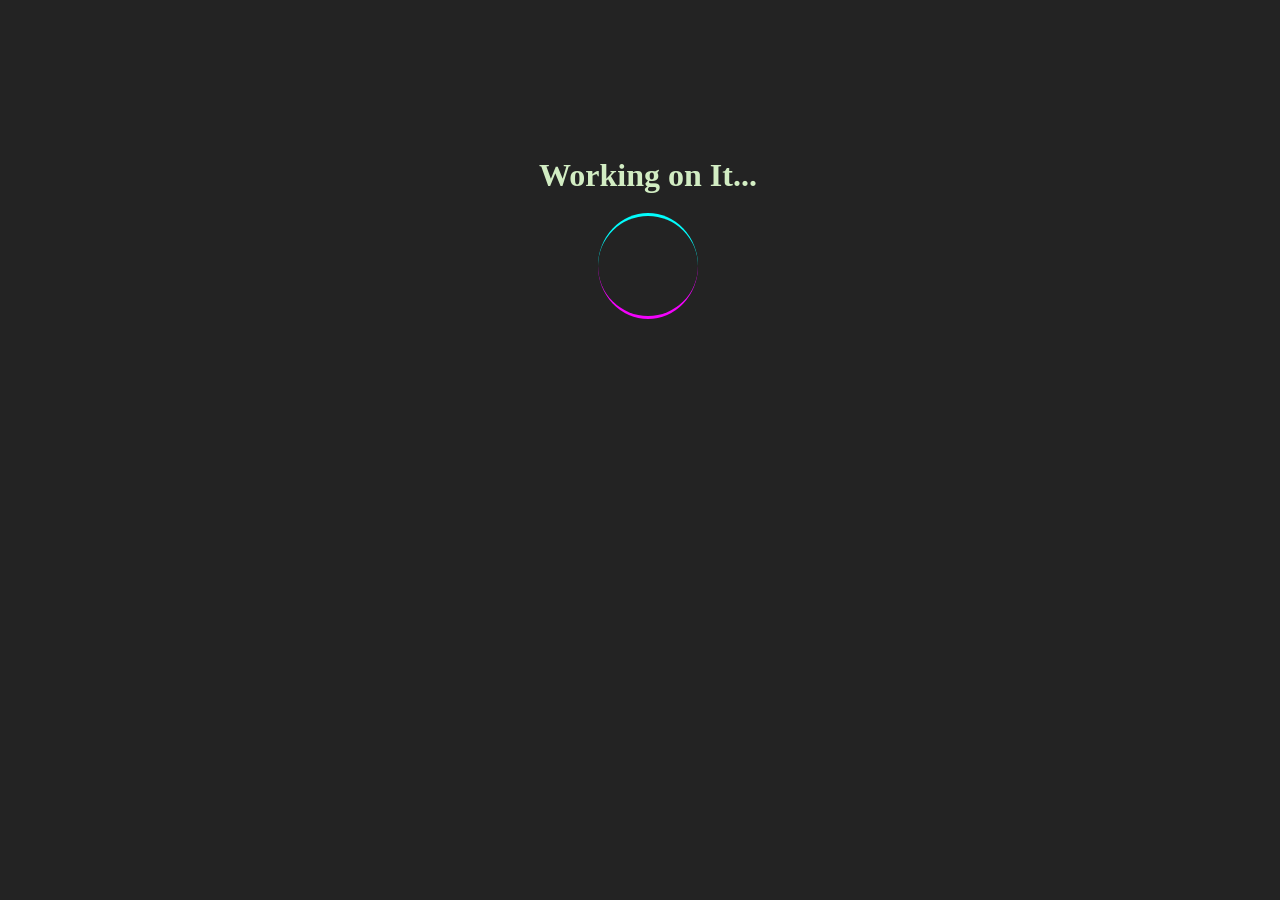
<file: index(backup).html>
<!DOCTYPE html>
<html lang="en">
<head>
    <meta charset="UTF-8">
    <meta name="viewport" content="width=device-width, initial-scale=1.0">
    <link rel="icon" href="icon.png" type="image/png">
    <link rel="stylesheet" href="main(backup).css">
    <title>Hare Krishna</title>
</head>
<body style="text-align: center;font-family:Cambria, Cochin, Georgia, Times, 'Times New Roman', serif;background-color: rgba(0, 0, 0, 0.863);">
    <div class="loader-body">
        <div class="text"><h1 style=" color: rgb(210, 237, 195); animation: glow 1s ease-in-out infinite alternate;">Working on It...</h1></div>
        <div class="loader"></div>
    </div>
    
</body>
</html>
</file>
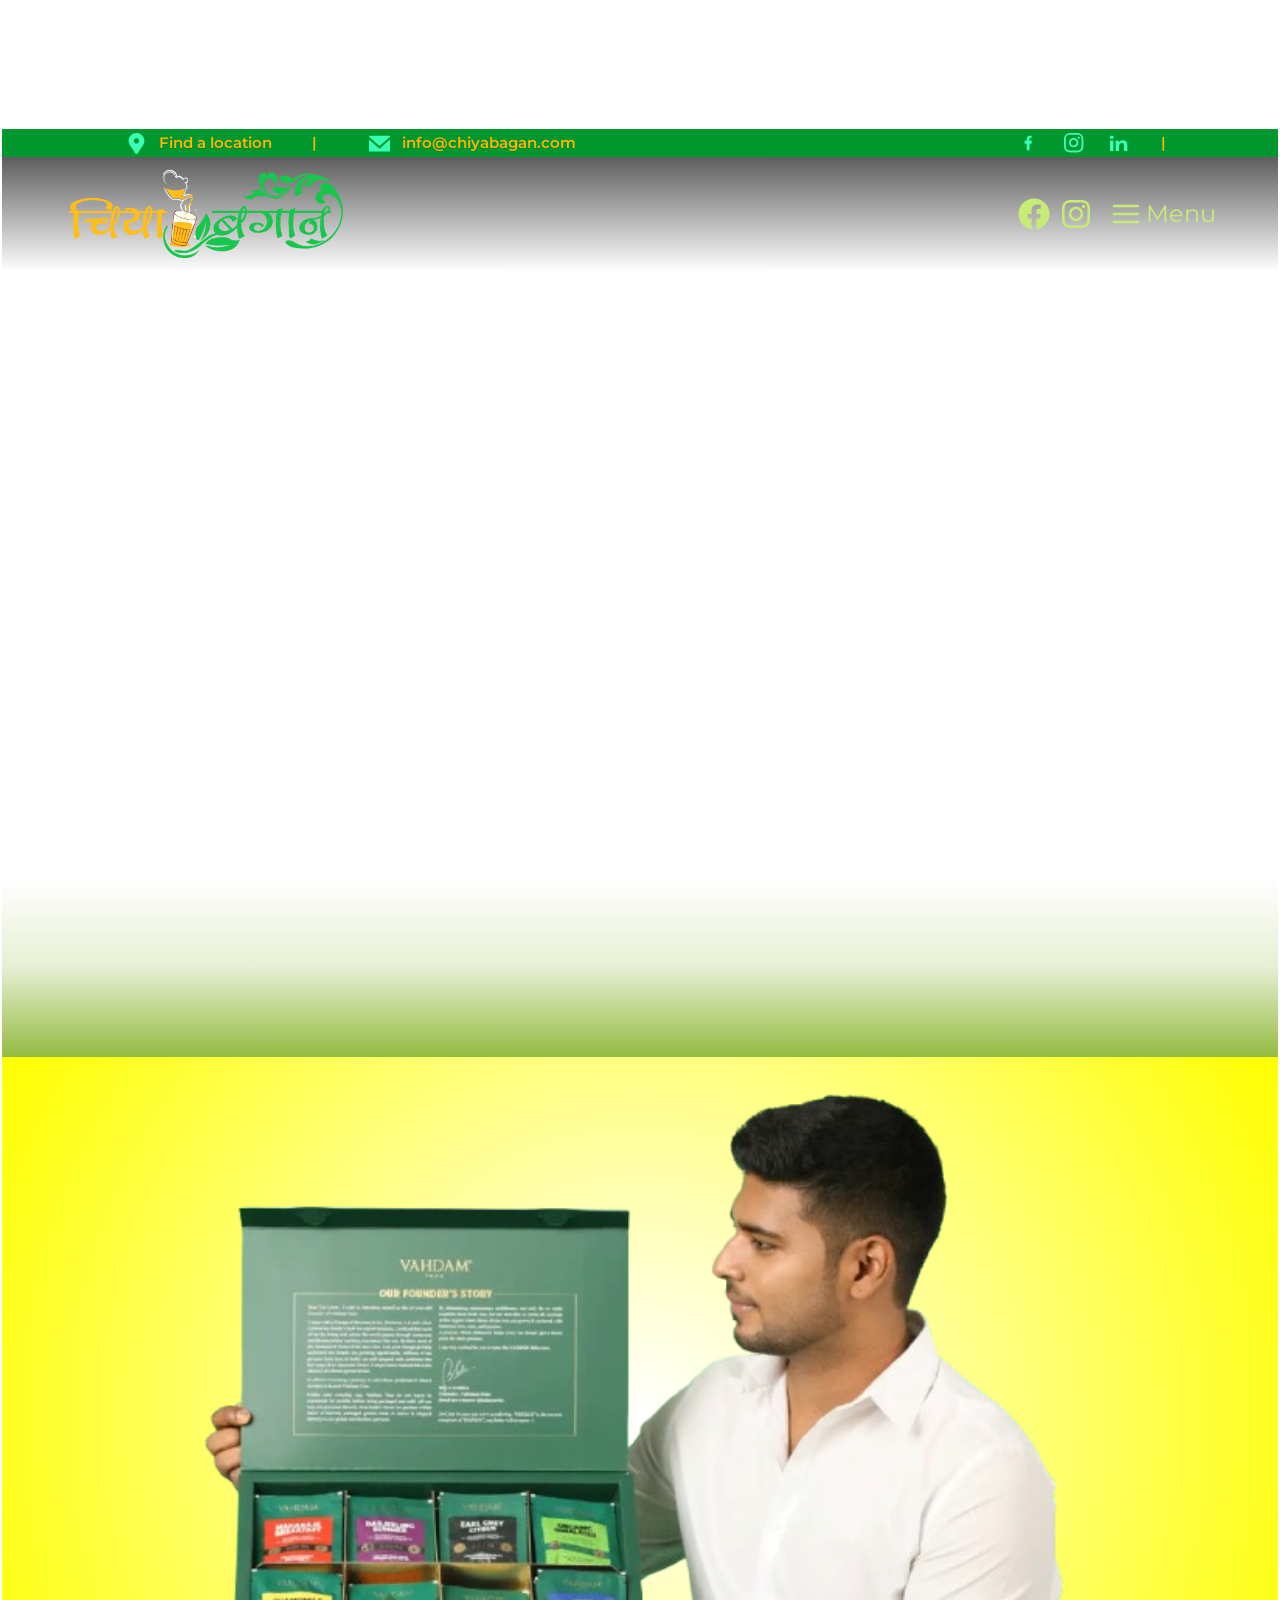
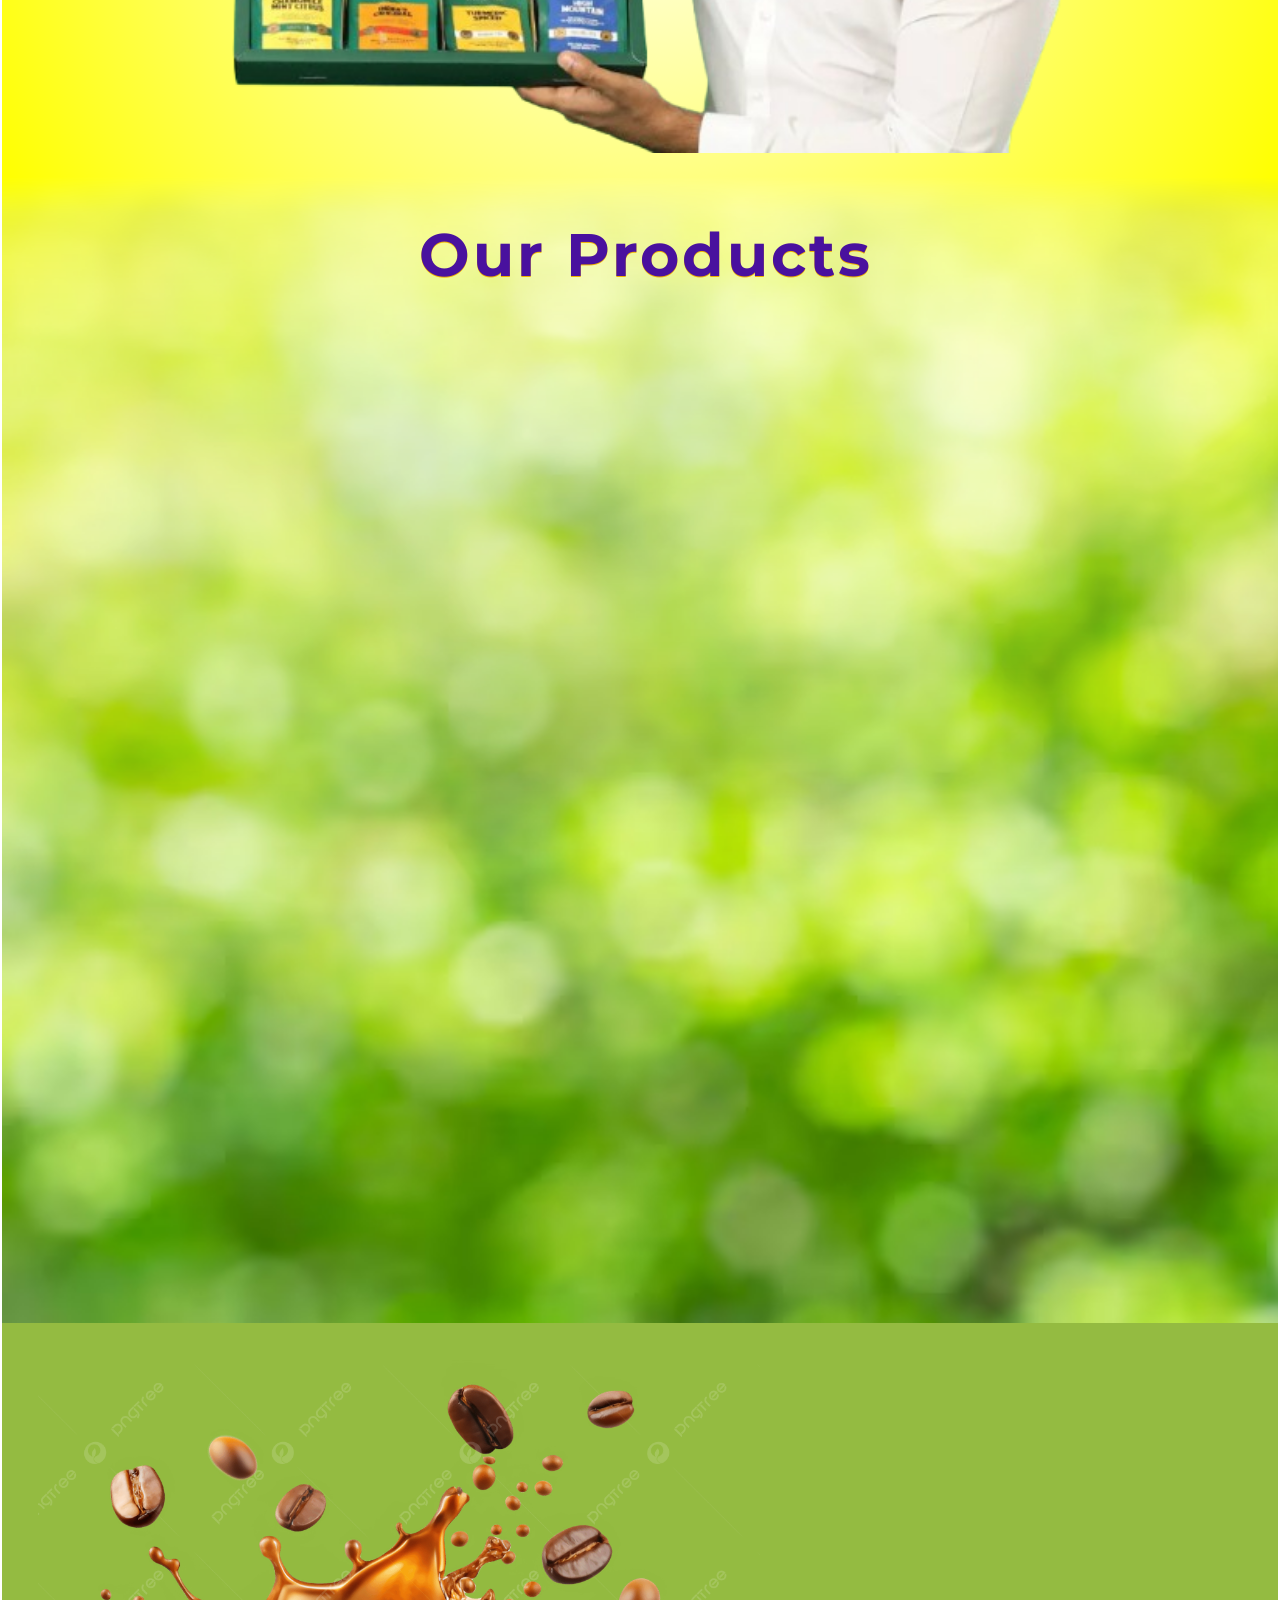
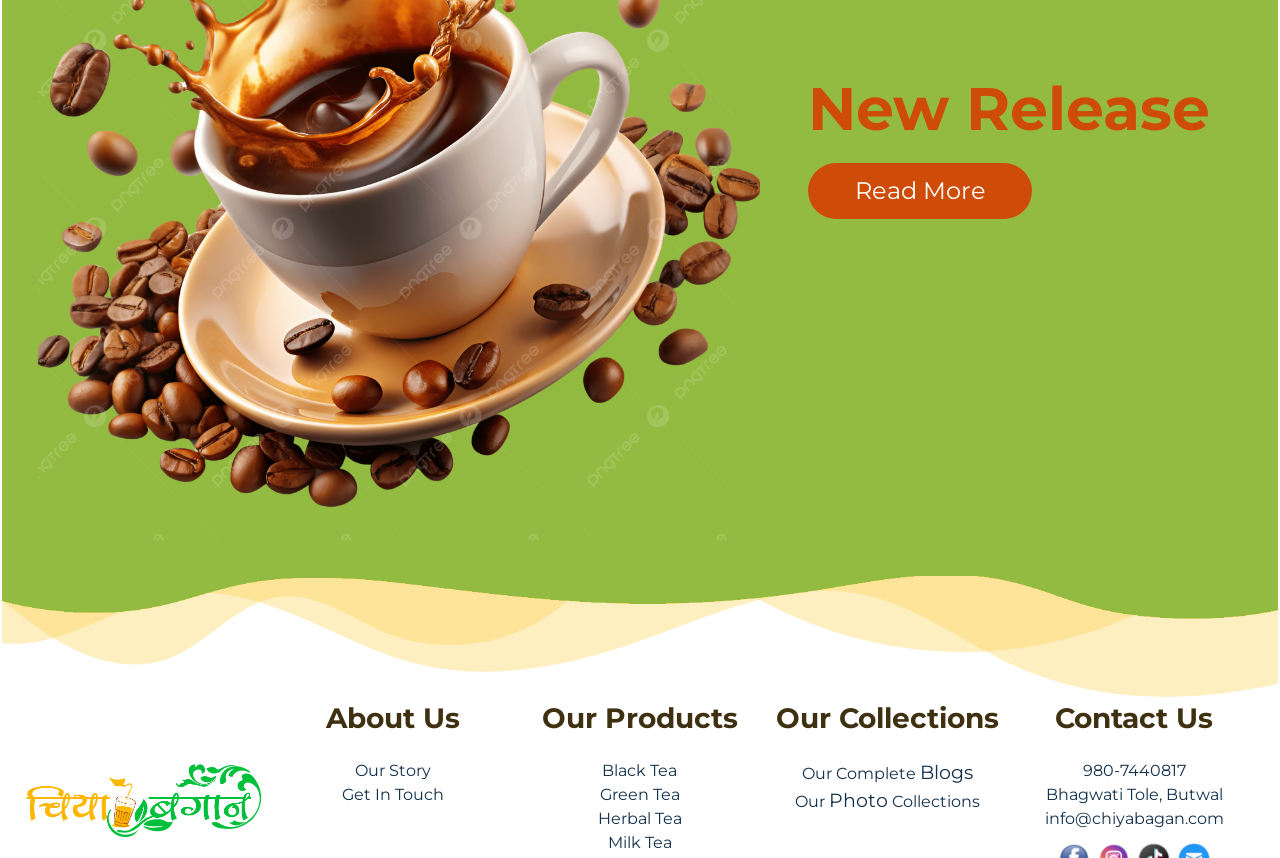
<file: product.html>
<!DOCTYPE html>
<html lang="en" class="!scroll-smooth">

<head>
    <link rel="stylesheet" href="./src/output.css">
    <meta charset="UTF-8">
    <meta name="viewport" content="width=device-width, initial-scale=1.0">
    <title>Our Services</title>

</head>

<body class=" px-0.5 overflow-x-hidden relative text-[#3e3010] font-Montserrat">
    <a href="#Top">
        <div id="UpButton" class="hidden z-30 fixed bottom-0 right-0 text-3xl text-[#000] p-2"><img
                class="size-14 hover:transform hover:scale-105 duration-300" src="./images/Upp.png"></div>
    </a>
    <section
        class=" slidingNAV no-scrollbar select-none hidden h-screen overflow-y-scroll bg-gradient-to-b from-[#fff] w-full via-[#bac30d39] via-30% to-[#95e72339] to-[150%] backdrop-blur-[15px]  sm:w-[300px] md:w-[440px] float-end  fixed right-0 contain-cover min-h-[100%] shadow-2xl top-0 z-50 [box-shadow:-10px_0_20px_-5px_rgba(156,104,31,0.6)]">

        <nav class="w-full">
            <div class=" peer-checked:hidden flex justify-between w-full  px-6 pt-6 sm:px-8 sm:pt-8 ">
                <a class="w-[70%] " href="index.html"><img src="./images/Logo.png" alt=""></a>
                <div class="flex items-center text-5xl shadow-white text-shadow-2xs " onclick=hidemenu()>&times;</div>
            </div>
            <div class="flex flex-col justify-center items-center object-contain inset-0 my-8">
                <div
                    class=" text-center text-[#ae232b]  text-4xl    [text-shadow:0_0_4px_rgba(255,255,0,0.8)] ">
                    <a href="index.html">
                        <li onclick=hidemenu() class="  py-5 px-3 w-full text-3xl ">Home</li>
                    </a>
                    <a href="aboutus.html">
                        <li onclick="hidemenu()" class="border-t  border-black py-5 px-3 w-full text-3xl">About Us</li>
                    </a>
                    <div class="peer">
                        <input type="radio" name="options" id="menu-toggle1" class="peer hidden" />
                        <label for="menu-toggle1"
                            class="block w-full border-t border-black py-5  px-3 text-3xl peer-checked:pb-0 peer-checked:text-left ">Our
                            Products</label>
                        <div class=" hidden peer-checked:block  pb-6 ml-3 text-left">
                            <a href="#p1">
                                <li onclick=hidemenu() class="  py-1 px-3 w-full">Black Tea
                                </li>
                            </a>
                            <a href="#p2">
                                <li onclick=hidemenu() class="  py-1 px-3 w-full">Green Tea
                                </li>
                            </a>
                            <a href="#p3">
                                <li onclick=hidemenu() class="  py-1 px-3 w-full">Herbal Tea
                                </li>
                            </a>
                            <a href="#p4">
                                <li onclick=hidemenu() class="  py-1 px-3 w-full">Milk Tea
                                </li>
                            </a>
                            <a href="#p5">
                                <li onclick=hidemenu() class="  py-1 px-3 w-full">Oolong Tea
                                </li>
                            </a>
                            <a href="#new">
                                <li onclick=hidemenu() class="  py-1 px-3 w-full">New
                                    Release</li>
                            </a>
                        </div>
                    </div>
                    <a href="photos.html">
                        <li onclick="hidemenu()" class="border-t  border-black py-5 px-3 w-full text-3xl">
                            Our Gallery</li>
                    </a>
                    <a href="blogs.html">
                        <li onclick="hidemenu()" class="border-t  border-b border-black py-5 px-3 w-full text-3xl">
                            Our Full Blogs</li>
                    </a>
                    <a href="#contactUs">
                        <li onclick="hidemenu()" class="border-b  border-black py-5 px-3 w-full text-3xl">
                            Contact Us</li>
                    </a>
                </div>
            </div>
        </nav>
    </section>

    <div id="topnav"
        class="topnav z-10 bg-[#00982e] max-md:hidden text-shadow-2xs text-[#ffb600] h-7 font-semibold flex  justify-between px-16 lg:px-28  text-[15px] items-center py-3 object-contain   ">
        <div class=" flex items-center gap-5 lg:gap-10   ">
            <h3 class="flex items-center">
                <svg class="px-3" width="45px" height="45px" version="1.0" id="Layer_1"
                    xmlns="http://www.w3.org/2000/svg" xmlns:xlink="http://www.w3.org/1999/xlink" viewBox="0 0 64 64"
                    enable-background="new 0 0 64 64" xml:space="preserve" fill="#000000">
                    <g id="SVGRepo_bgCarrier" stroke-width="0"></g>
                    <g id="SVGRepo_tracerCarrier" stroke-linecap="round" stroke-linejoin="round"></g>
                    <g id="SVGRepo_iconCarrier">
                        <path fill="#38ffb3"
                            d="M32,0C18.746,0,8,10.746,8,24c0,5.219,1.711,10.008,4.555,13.93c0.051,0.094,0.059,0.199,0.117,0.289l16,24 C29.414,63.332,30.664,64,32,64s2.586-0.668,3.328-1.781l16-24c0.059-0.09,0.066-0.195,0.117-0.289C54.289,34.008,56,29.219,56,24 C56,10.746,45.254,0,32,0z M32,32c-4.418,0-8-3.582-8-8s3.582-8,8-8s8,3.582,8,8S36.418,32,32,32z">
                        </path>
                    </g>
                </svg>
                <a href="aboutus.html#location">Find a location</a>
            </h3>
            <h3 class="text-[#ffb600]">|</h3>
            <h3 class="flex items-center">

                <svg class="p-3" width="45px" height="45px" viewBox="0 -2.5 20 20" version="1.1"
                    xmlns="http://www.w3.org/2000/svg" xmlns:xlink="http://www.w3.org/1999/xlink" fill="#000000">
                    <g id="SVGRepo_bgCarrier" stroke-width="0"></g>
                    <g id="SVGRepo_tracerCarrier" stroke-linecap="round" stroke-linejoin="round"></g>
                    <g id="SVGRepo_iconCarrier">
                        <title>email [#1572]</title>
                        <desc>Created with Sketch.</desc>
                        <defs> </defs>
                        <g id="Page-1" stroke="none" stroke-width="1" fill="none" fill-rule="evenodd">
                            <g id="Dribbble-Light-Preview" transform="translate(-340.000000, -922.000000)"
                                fill="#38ffb3">
                                <g id="icons" transform="translate(56.000000, 160.000000)">
                                    <path
                                        d="M294,774.474 L284,765.649 L284,777 L304,777 L304,765.649 L294,774.474 Z M294.001,771.812 L284,762.981 L284,762 L304,762 L304,762.981 L294.001,771.812 Z"
                                        id="email-[#1572]"> </path>
                                </g>
                            </g>
                        </g>
                    </g>
                </svg>
                info@chiyabagan.com
            </h3>
        </div>
        <div class="flex gap-5 items-center">
            <svg class="size-20" viewBox="-5 0 24 20" version="1.1" xmlns="http://www.w3.org/2000/svg"
                xmlns:xlink="http://www.w3.org/1999/xlink" fill="#38ffb3">
                <a href="https://www.facebook.com/p/CHIYA-BAGAN-61555735625987/">
                    <g id="SVGRepo_bgCarrier" stroke-width="0"></g>
                    <g id="SVGRepo_tracerCarrier" stroke-linecap="round" stroke-linejoin="round"></g>
                    <g id="SVGRepo_iconCarrier">
                        <g id="Page-1" stroke="none" stroke-width="1" fill="#38ffb3" fill-rule="evenodd">
                            <g id="Dribbble-Light-Preview" transform="translate(-385.000000, -7399.000000)"
                                fill="#38ffb3">
                                <g id="icons" transform="translate(56.000000, 160.000000)">
                                    <path
                                        d="M335.821282,7259 L335.821282,7250 L338.553693,7250 L339,7246 L335.821282,7246 L335.821282,7244.052 C335.821282,7243.022 335.847593,7242 337.286884,7242 L338.744689,7242 L338.744689,7239.14 C338.744689,7239.097 337.492497,7239 336.225687,7239 C333.580004,7239 331.923407,7240.657 331.923407,7243.7 L331.923407,7246 L329,7246 L329,7250 L331.923407,7250 L331.923407,7259 L335.821282,7259 Z"
                                        id="facebook-[#176]"> </path>
                                </g>
                            </g>
                        </g>
                    </g>
                </a></svg>

            <svg viewBox="0 -0.5 25 25" fill="none" xmlns="http://www.w3.org/2000/svg">
                <a
                    href="https://www.instagram.com/https%3A%2F%2Fwww.instagram.com%2Fchiya_bagan%3Figsh%3DMWM2MjdyOHFyMXhn%26utm_source%3Dqr?fbclid=IwY2xjawLlWdlleHRuA2FlbQIxMQBicmlkETF1WTFtV3JzOEJNUDY1SUQ2AR7Nu5EiQbCht0NWC8W8VjRh7sN16TpccDfiI0LSwomzE9VDKqDrZbMTFvviJQ_aem_91H-OjMD-e_u1znyXOAp-Q">
                    <g id="SVGRepo_bgCarrier" stroke-width="0"></g>
                    <g id="SVGRepo_tracerCarrier" stroke-linecap="round" stroke-linejoin="round"></g>
                    <g id="SVGRepo_iconCarrier">
                        <path fill-rule="evenodd" clip-rule="evenodd"
                            d="M15.5 5H9.5C7.29086 5 5.5 6.79086 5.5 9V15C5.5 17.2091 7.29086 19 9.5 19H15.5C17.7091 19 19.5 17.2091 19.5 15V9C19.5 6.79086 17.7091 5 15.5 5Z"
                            stroke="#38ffb3" stroke-width="1.5" stroke-linecap="round" stroke-linejoin="round"></path>
                        <path fill-rule="evenodd" clip-rule="evenodd"
                            d="M12.5 15C10.8431 15 9.5 13.6569 9.5 12C9.5 10.3431 10.8431 9 12.5 9C14.1569 9 15.5 10.3431 15.5 12C15.5 12.7956 15.1839 13.5587 14.6213 14.1213C14.0587 14.6839 13.2956 15 12.5 15Z"
                            stroke="#38ffb3" stroke-width="1.5" stroke-linecap="round" stroke-linejoin="round"></path>
                        <rect x="15.5" y="9" width="2" height="2" rx="1" transform="rotate(-90 15.5 9)" fill="#000000">
                        </rect>
                        <rect x="16" y="8.5" width="1" height="1" rx="0.5" transform="rotate(-90 16 8.5)"
                            stroke="#38ffb3" stroke-linecap="round"></rect>
                    </g>
                </a>
            </svg>

            <svg fill="#38ffb3" version="1.1" id="Capa_1" xmlns="http://www.w3.org/2000/svg"
                xmlns:xlink="http://www.w3.org/1999/xlink" viewBox="0 0 1000 512" xml:space="preserve">
                <g id="SVGRepo_bgCarrier" stroke-width="0"></g>
                <g id="SVGRepo_tracerCarrier" stroke-linecap="round" stroke-linejoin="round"></g>
                <g id="SVGRepo_iconCarrier">
                    <g>
                        <g>
                            <path
                                d="M17.95,528.854h71.861c9.914,0,17.95-8.037,17.95-17.951V196.8c0-9.915-8.036-17.95-17.95-17.95H17.95 C8.035,178.85,0,186.885,0,196.8v314.103C0,520.816,8.035,528.854,17.95,528.854z">
                            </path>
                            <path
                                d="M17.95,123.629h71.861c9.914,0,17.95-8.036,17.95-17.95V41.866c0-9.914-8.036-17.95-17.95-17.95H17.95 C8.035,23.916,0,31.952,0,41.866v63.813C0,115.593,8.035,123.629,17.95,123.629z">
                            </path>
                            <path
                                d="M525.732,215.282c-10.098-13.292-24.988-24.223-44.676-32.791c-19.688-8.562-41.42-12.846-65.197-12.846 c-48.268,0-89.168,18.421-122.699,55.27c-6.672,7.332-11.523,5.729-11.523-4.186V196.8c0-9.915-8.037-17.95-17.951-17.95h-64.192 c-9.915,0-17.95,8.035-17.95,17.95v314.103c0,9.914,8.036,17.951,17.95,17.951h71.861c9.915,0,17.95-8.037,17.95-17.951V401.666 c0-45.508,2.748-76.701,8.244-93.574c5.494-16.873,15.66-30.422,30.488-40.649c14.83-10.227,31.574-15.343,50.24-15.343 c14.572,0,27.037,3.58,37.393,10.741c10.355,7.16,17.834,17.19,22.436,30.104c4.604,12.912,6.904,41.354,6.904,85.33v132.627 c0,9.914,8.035,17.951,17.949,17.951h71.861c9.914,0,17.949-8.037,17.949-17.951V333.02c0-31.445-1.982-55.607-5.941-72.48 S535.836,228.581,525.732,215.282z">
                            </path>
                        </g>
                    </g>
                </g>
            </svg>
            <h3 class=" text-[#ffb600]">|</h3>
        </div>

    </div>

    <section id="LandingAndNav Top"
        class=" navigation  flex flex-col justify-center items-center  overflow-hidden relative ">


        <nav id="navbar"
            class=" bg-[linear-gradient(180deg,_rgba(0,0,0,0.5)_0%,_rgba(237,221,83,0)_100%)] animate-slideIn  md:opacity-90 absolute z-40 top-0 flex justify-between items-center  w-[100vw]  max-sm:px-6 mx-1 px-16 fill-[#c2eb68] text-[#c2eb68]  object-contain">
            <li class=" hover:opacity-100">
                <a href="index.html"><img id="logoid" src="./images/Logo.png" alt=""
                        class="my-2 w-56 lg:w-72 hover:opacity-100 object-contain "></a>
            </li>
            <div class="flex gap-4">
                <div class="flex gap-3">
                    <li>
                        <a href="https://www.facebook.com/p/CHIYA-BAGAN-61555735625987/"><svg
                                class="h-8 hover:fill-[#66ffd6] max-md:hidden" xmlns="http://www.w3.org/2000/svg"
                                viewBox="0 0 512 512">
                                <path
                                    d="M504 256C504 119 393 8 256 8S8 119 8 256c0 123.78 90.69 226.38 209.25 245V327.69h-63V256h63v-54.64c0-62.15 37-96.48 93.67-96.48 27.14 0 55.52 4.84 55.52 4.84v61h-31.28c-30.8 0-40.41 19.12-40.41 38.73V256h68.78l-11 71.69h-57.78V501C413.31 482.38 504 379.78 504 256z">
                                </path>
                            </svg></a>
                    </li>
                    <li>
                        <a
                            href="https://www.instagram.com/https%3A%2F%2Fwww.instagram.com%2Fchiya_bagan%3Figsh%3DMWM2MjdyOHFyMXhn%26utm_source%3Dqr?fbclid=IwY2xjawLlWdlleHRuA2FlbQIxMQBicmlkETF1WTFtV3JzOEJNUDY1SUQ2AR7Nu5EiQbCht0NWC8W8VjRh7sN16TpccDfiI0LSwomzE9VDKqDrZbMTFvviJQ_aem_91H-OjMD-e_u1znyXOAp-Q"><svg
                                class="h-8 max-md:hidden hover:fill-[#66ffd6]" xmlns="http://www.w3.org/2000/svg"
                                viewBox="0 0 512 512">
                                <path
                                    d="M224.1 141c-63.6 0-114.9 51.3-114.9 114.9s51.3 114.9 114.9 114.9S339 319.5 339 255.9 287.7 141 224.1 141zm0 189.6c-41.1 0-74.7-33.5-74.7-74.7s33.5-74.7 74.7-74.7 74.7 33.5 74.7 74.7-33.6 74.7-74.7 74.7zm146.4-194.3c0 14.9-12 26.8-26.8 26.8-14.9 0-26.8-12-26.8-26.8s12-26.8 26.8-26.8 26.8 12 26.8 26.8zm76.1 27.2c-1.7-35.9-9.9-67.7-36.2-93.9-26.2-26.2-58-34.4-93.9-36.2-37-2.1-147.9-2.1-184.9 0-35.8 1.7-67.6 9.9-93.9 36.1s-34.4 58-36.2 93.9c-2.1 37-2.1 147.9 0 184.9 1.7 35.9 9.9 67.7 36.2 93.9s58 34.4 93.9 36.2c37 2.1 147.9 2.1 184.9 0 35.9-1.7 67.7-9.9 93.9-36.2 26.2-26.2 34.4-58 36.2-93.9 2.1-37 2.1-147.8 0-184.8zM398.8 388c-7.8 19.6-22.9 34.7-42.6 42.6-29.5 11.7-99.5 9-132.1 9s-102.7 2.6-132.1-9c-19.6-7.8-34.7-22.9-42.6-42.6-11.7-29.5-9-99.5-9-132.1s-2.6-102.7 9-132.1c7.8-19.6 22.9-34.7 42.6-42.6 29.5-11.7 99.5-9 132.1-9s102.7-2.6 132.1 9c19.6 7.8 34.7 22.9 42.6 42.6 11.7 29.5 9 99.5 9 132.1s2.7 102.7-9 132.1z">
                                </path>
                            </svg></a>
                    </li>
                </div>
                <a>
                    <div onclick=showmenu() class="select-none flex gap-1 group">

                        <li class="">
                            <svg class="size-8  group-hover:fill-[#66ffd6] " xmlns="http://www.w3.org/2000/svg"
                                viewBox="0 0 24 24">
                                <path
                                    d="M3 13h18c0.552 0 1-0.448 1-1s-0.448-1-1-1h-18c-0.552 0-1 0.448-1 1s0.448 1 1 1zM3 7h18c0.552 0 1-0.448 1-1s-0.448-1-1-1h-18c-0.552 0-1 0.448-1 1s0.448 1 1 1zM3 19h18c0.552 0 1-0.448 1-1s-0.448-1-1-1h-18c-0.552 0-1 0.448-1 1s0.448 1 1 1z">

                                </path>
                            </svg>
                        </li>
                        <li class="text-2xl group-hover:text-[#66ffd6] text-[#c2eb68]">Menu</li>

                    </div>
                </a>
            </div>

        </nav>

        <video preload="auto" src="./Videos/FirstBackgroundVideo.mp4" autoplay muted loop
            class="max-md:hidden origin-[33%_75%]  h-[100vh] w-full object-cover "></video>
        <video preload="auto" src="./Videos/FirstBackgroundVideo2.mp4" autoplay muted loop
            class=" md:hidden object-[50%_60%] h-[100vh]  w-full object-cover  "></video>
        <div
            class=" absolute inset-0 bg-[linear-gradient(0deg,_rgba(148,187,65,1)_0%,_rgba(148,187,65,0.23)_10%,_rgba(237,221,83,0)_20%)]   z-10">
        </div>
        <!-- <img src="./images/wave.png" alt="" class="animate-slideUp absolute bottom-0 "> -->
    </section>


    <section class="products ">
        <div
            class="relative  flex justify-center items-center bg-[radial-gradient(circle,_white,_yellow)] object-cover overflow-hidden h-[80vh]  ">
            <img src="./images/ProductShow.png  " class=" absolute inset-0 w-full p-6 h-full object-contain animate-scaleup">
        </div>
        <div
            class="   relative text-[#49119e] text-shadow-2xs text-shadow-yellow-500 w-full bg-[url('../images/Productbg.avif')]  bg-no-repeat bg-cover overflow-x-clip ">

            <h2 class=" sticky z-20 text-center ml-3 text-5xl font-bold tracking-wider pt-12  lg:text-6xl "> Our
                Products</h2>
            <div class="sticky z-20 h-fit px-4 flex flex-col  justify-centre items-center gap-6 py-6 ">
                <div class="sm:flex gap-7 contain-content">
                    <div id="p1" class="AnimateMe sm:flex-1/3 opacity-0 transform translate-x-[-80%] "><img
                            class="sm:py-8  " src="./images/Product1.png" alt="product1">
                        <h2
                            class="   text-3xl text-center  font-bold tracking-wide my-6 hover:underline ">
                            <a href="#">BLACK TEA</a>
                        </h2>
                    </div>
                    <div id="p2" class="AnimateMe sm:flex-1/3">
                        <div id="p_2"
                            class=" opacity-0  justify-center max-sm:translate-x-[80%] transform sm:translate-y-[80%] ">
                            <img class="sm:py-2" src="./images/Product2.png" alt="product2">
                            <h2
                                class="font-[var(--font-custom)] text-3xl  text-center font-bold tracking-wide  hover:underline">
                                <a href="#">GREEN TEA</a>
                            </h2>
                        </div>
                    </div>
                    <div id="p3"
                        class="AnimateMe opacity-0 sm:flex-1/3 flex flex-col transform translate-x-[80%]  items-center max-sm:translate-x-[-80%] ">
                        <img src="./images/Product3.png" alt="product3">
                        <h2
                            class="font-[var(--font-custom)] text-3xl   text-center font-bold tracking-wide my-6  hover:underline">
                            <a href="#">HERBAL TEA</a>
                        </h2>
                    </div>
                </div>
                <div class=" sm:flex gap-7">
                    <div id="p4" class="AnimateMe opacity-0 sm:flex-1/2 transform translate-x-[80%]"><img
                            class="sm:py-8" src="./images/Product4.png" alt="product4">
                        <h2
                            class="font-[var(--font-custom)] text-3xl text-center font-bold tracking-wide my-6 hover:underline ">
                            <a href="#">MILK TETA</a>
                        </h2>
                    </div>
                    <div id="p5" class="AnimateMe opacity-0 sm:flex-1/2 transform translate-x-[-80%]  "><img
                            src="./images/Product5.png" alt="product5">
                        <h2
                            class=" text-3xl  text-center font-bold tracking-wide my-6 hover:underline">
                            <a href="#">OOLONG TEA</a>
                        </h2>
                    </div>
                </div>
            </div>
            <div style="mask-image: linear-gradient( black, 15%, transparent);"
                class=" h-[80vh] absolute inset-0 bg-[radial-gradient(circle,_white,_yellow)]   "></div>
        </div>
    </section>

    <section id="new" class=" newRelease w-full bg-[#94bb41] flex max-sm:flex-col items-center p-9 gap-2 xl:gap-12">
        <img src="./images/NewItem.png" class=" sm:flex-4/5 object-contain max-w-3/5 " alt="">
        <div class="sm:flex-1/5 flex flex-col justify-center  gap-6 ">
            <h2 class=" text-4xl sm:text-5xl md:text-6xl text-[#ce4c07] font-bold">New Release
            </h2>
            <button
                class=" bg-[#ce4c07] text-white text-[24px]  w-56 h-14 rounded-full cursor-pointer ">Read
                More</button>


        </div>
    </section>

    <section class="footer ">
        <img class="rotate-180 w-full object-cover" src="./images/wave.png" alt="">
        <div id="footer1"
            class="flex flex-col  text-center px-5 max-md:gap-10 md:grid md:grid-flow-row md:grid-cols-5 text-[18px]">
            <div class="flex justify-center items-center row-span-2 ">
                <a href="index.html"><img src="./images/Logo.png"></a>
            </div>
            <div>
                <h3>About Us</h3>
                <a href="aboutus.html#ourstory">
                    <li class="md:hidden">Our Story</li>
                </a>
                <a href="aboutus.html#getintouch">
                    <li class="md:hidden">Get In Touch</li>
                </a>
            </div>
            <div>
                <h3>Our Products</h3>
                <div class="md:hidden">
                    <a href="./product.html#p1">
                        <li>Black Tea
                        </li>
                    </a>
                    <a href="./product.html#p2">
                        <li>Green Tea
                        </li>
                    </a>
                    <a href="./product.html#p3">
                        <li>Herbal Tea
                        </li>
                    </a>
                    <a href="./product.html#p4">
                        <li>Milk Tea
                        </li>
                    </a>
                    <a href="./product.html#p5">
                        <li>Oolong Tea
                        </li>
                    </a>
                    <a href="./product.html#new">
                        <li>New
                            Release</li>
                    </a>
                </div>
            </div>
            <div>
                <h3>Our Collections</h3>
                <div class="md:hidden">
                    <a href="blogs.html">
                        <li>Our Complete Blogs</li>
                    </a>
                    <a href="photos.html#SelectGallery">
                        <li>Our Photo Collections</li>
                    </a>
                </div>
            </div>
            <div id="contactUs">
                <h3>Contact Us</h3>
                <div class="md:hidden text-[17px]">
                    <span itemprop="telephone"><a href="tel:+9779807440817">
                            <li>980-7440817</li>
                        </a></span>
                    <li>Bhagwati Tole, Butwal</li>
                    <li>info@chiyabagan.com</li>
                    <div class="flex justify-center gap-4 md:gap-0  object-fill p-3 ">
                        <a href="https://www.facebook.com/p/CHIYA-BAGAN-61555735625987/"><img
                                class="size-12 hover:transform hover:scale-105 duration-300" src="./images/facebook.png"
                                alt=""></a>
                        <a
                            href="https://www.instagram.com/https%3A%2F%2Fwww.instagram.com%2Fchiya_bagan%3Figsh%3DMWM2MjdyOHFyMXhn%26utm_source%3Dqr?fbclid=IwY2xjawLlWdlleHRuA2FlbQIxMQBicmlkETF1WTFtV3JzOEJNUDY1SUQ2AR7Nu5EiQbCht0NWC8W8VjRh7sN16TpccDfiI0LSwomzE9VDKqDrZbMTFvviJQ_aem_91H-OjMD-e_u1znyXOAp-Q">
                            <img class="size-12 hover:transform hover:scale-105 duration-300"
                                src="./images/instagram.png" alt=""></a>
                        <a href="https://www.tiktok.com/discover/chiya-bagan-butwal-shivnagar"><img
                                class="size-12 hover:transform hover:scale-105 duration-300" src="./images/tiktok.png"
                                alt=""></a>
                        <a href="#"><img class="size-12 hover:transform hover:scale-105 duration-300"
                                src="./images/mail.png" alt=""></a>

                    </div>
                </div>
            </div>
            <div>
                <a href="aboutus.html#ourstory">
                    <li class="max-md:hidden">Our Story</li>
                </a>
                <a href="aboutus.html#getintouch">
                    <li class="max-md:hidden">Get In Touch</li>
                </a>
            </div>
            <div class="max-md:hidden">
                <a href="./product.html#p1">
                    <li>Black Tea
                    </li>
                </a>
                <a href="./product.html#p2">
                    <li>Green Tea
                    </li>
                </a>
                <a href="./product.html#p3">
                    <li>Herbal Tea
                    </li>
                </a>
                <a href="./product.html#p4">
                    <li>Milk Tea
                    </li>
                </a>
                <a href="./product.html#p5">
                    <li>Oolong Tea
                    </li>
                </a>
                <a href="./product.html#new">
                    <li class="text-[19px]">New
                        Release</li>
                </a>
            </div>
            <div class="max-md:hidden">
                <a href="blogs.html">
                    <li>Our Complete <span class="text-[19px]">Blogs</span></li>
                </a>
                <a href="photos.html#SelectGallery">
                    <li>Our <span class="text-[19px]">Photo</span> Collections</li>
                </a>
            </div>
            <div class="max-md:hidden text-[17px]">
                <span itemprop="telephone"><a href="tel:+9779807440817">
                        <li>980-7440817</li>
                    </a></span>
                <li>Bhagwati Tole, Butwal</li>
                <li>info@chiyabagan.com</li>
                <div class="flex justify-center gap-2 md:gap-0 lg:gap-2 object-fill p-3 ">
                    <a href="https://www.facebook.com/p/CHIYA-BAGAN-61555735625987/"><img
                            class="size-8 hover:transform hover:scale-105 duration-300" src="./images/facebook.png"
                            alt=""></a>
                    <a
                        href="https://www.instagram.com/https%3A%2F%2Fwww.instagram.com%2Fchiya_bagan%3Figsh%3DMWM2MjdyOHFyMXhn%26utm_source%3Dqr?fbclid=IwY2xjawLlWdlleHRuA2FlbQIxMQBicmlkETF1WTFtV3JzOEJNUDY1SUQ2AR7Nu5EiQbCht0NWC8W8VjRh7sN16TpccDfiI0LSwomzE9VDKqDrZbMTFvviJQ_aem_91H-OjMD-e_u1znyXOAp-Q">
                        <img class="size-8 hover:transform hover:scale-105 duration-300" src="./images/instagram.png"
                            alt=""></a>
                    <a href="https://www.tiktok.com/discover/chiya-bagan-butwal-shivnagar"><img
                            class="size-8 hover:transform hover:scale-105 duration-300" src="./images/tiktok.png"
                            alt=""></a>
                    <a href="#"><img class="size-8 hover:transform hover:scale-105 duration-300" src="./images/mail.png"
                            alt=""></a>

                </div>
            </div>

        </div>

        <footer class="text-center p-7 text-xl">Chiya Bagan. ©2025. All Rights Reserved.</footer>
    </section>





    <script src="./script.js"> </script>


</body>

</html>
</file>
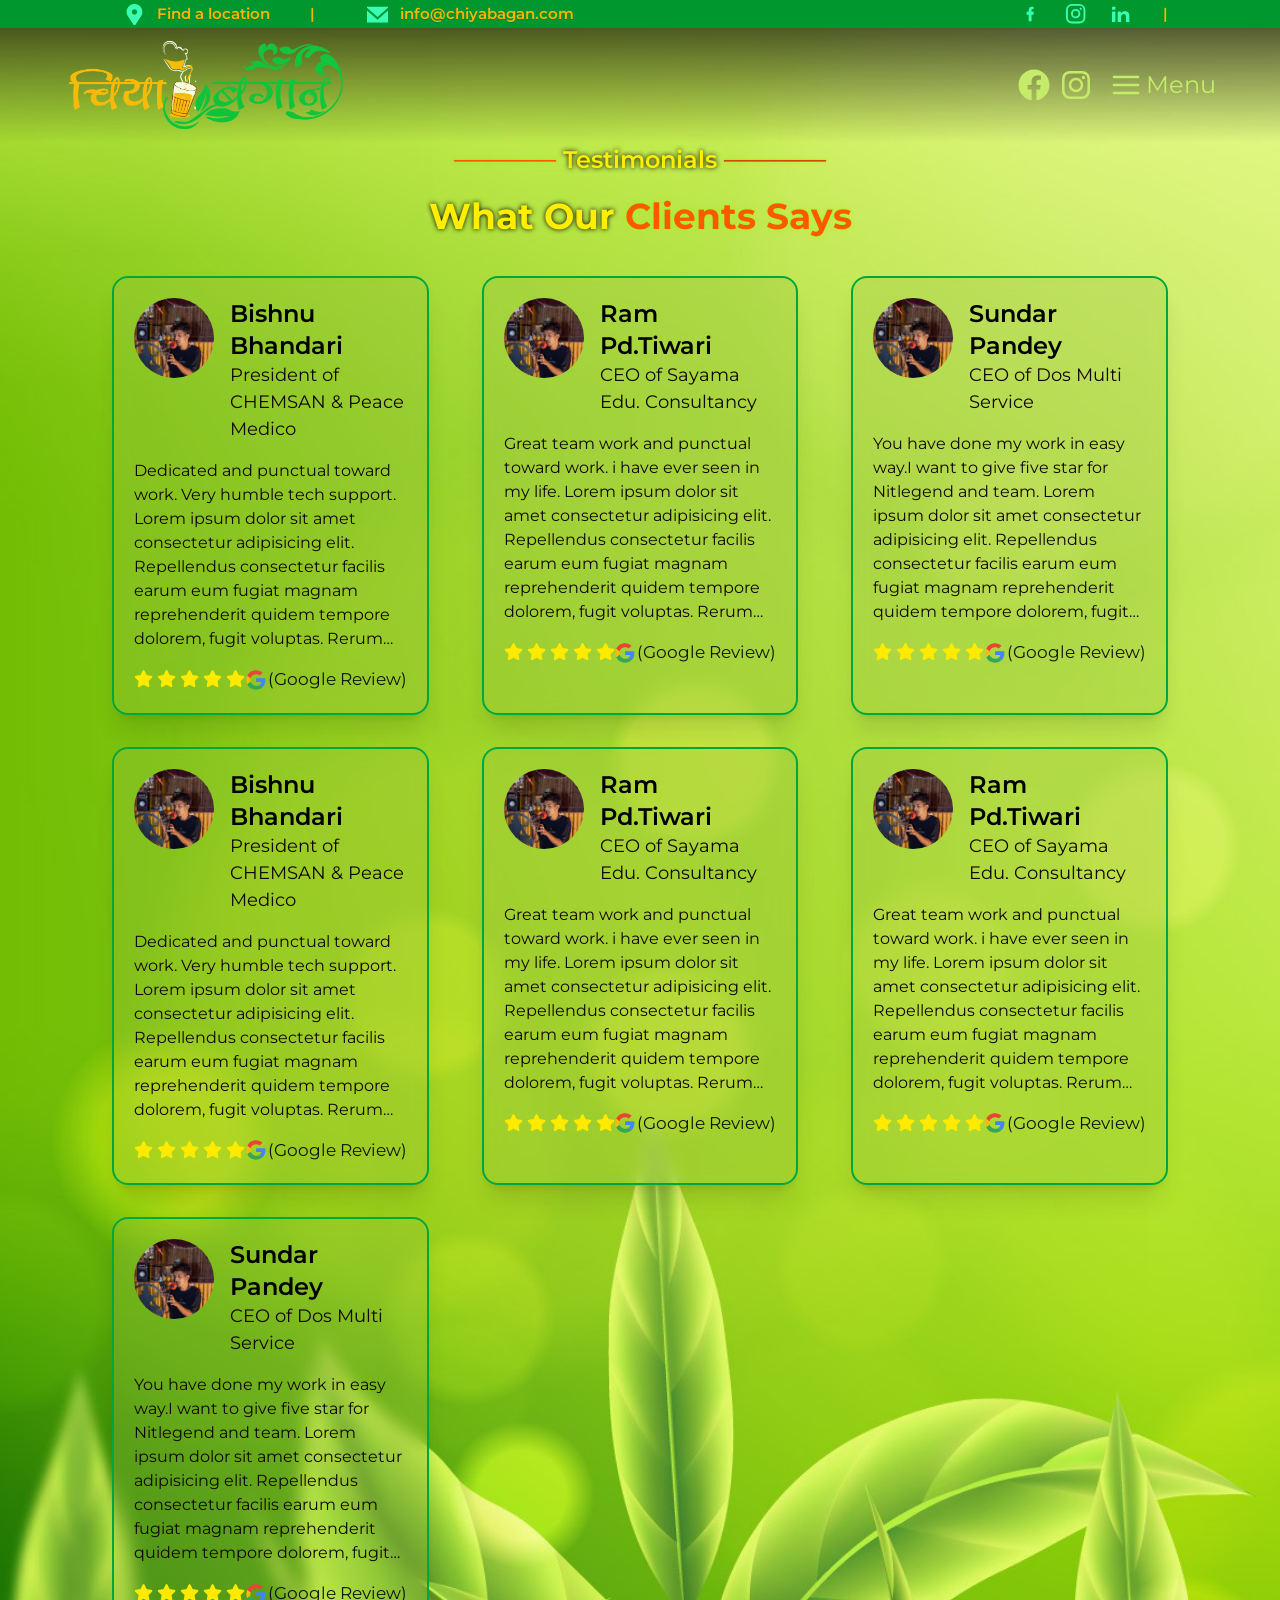
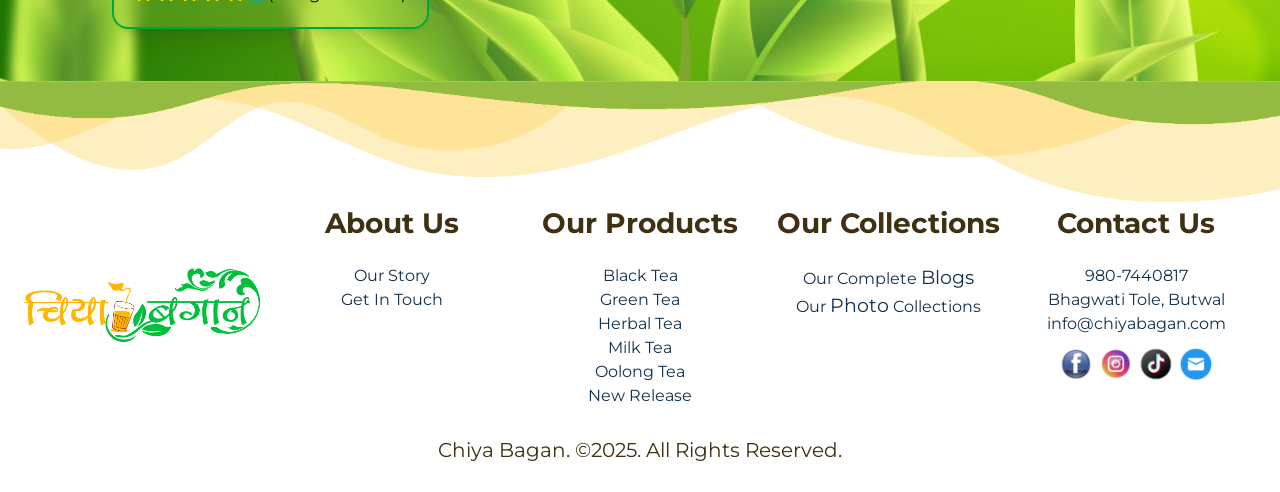
<file: testimonial.html>
<!DOCTYPE html>
<html lang="en" class="!scroll-smooth">

<head>

    <link rel="preconnect" href="https://fonts.googleapis.com">
    <link rel="preconnect" href="https://fonts.gstatic.com" crossorigin>
    <link href="https://fonts.googleapis.com/css2?family=Montserrat:ital,wght@0,100..900;1,100..900&display=swap"
        rel="stylesheet">
    <link
        href="https://fonts.googleapis.com/css2?family=Playfair+Display&family=Open+Sans&family=Poppins:wght@600&display=swap"
        rel="stylesheet">
        <link rel="stylesheet" href="https://cdnjs.cloudflare.com/ajax/libs/font-awesome/6.5.0/css/all.min.css">
    <link rel="stylesheet" href="./src/output.css">
    <meta charset="UTF-8">
    <meta name="viewport" content="width=device-width, initial-scale=1.0">
    <title>Testimonials</title>


</head>

<body class=" font-Montserrat min-w-[100%] relative text-[#3e3010] bg-[url('../images/locationnbg.png')] bg-no-repeat bg-cover ">
 <a href="#Top"><div id="UpButton" class="hidden z-30 fixed bottom-0 right-0 text-3xl text-[#000] p-2"><img class="size-14 hover:transform hover:scale-105 duration-300" src="./images/Upp.png"  ></div></a>
    <section class=" slidingNAV no-scrollbar select-none hidden h-screen overflow-y-scroll bg-gradient-to-b from-[#fff] w-full via-[#bac30d39] via-30% to-[#95e72339] to-[150%] backdrop-blur-[15px]  sm:w-[300px] md:w-[440px] float-end  fixed right-0 contain-cover min-h-[100%] shadow-2xl top-0 z-50 [box-shadow:-10px_0_20px_-5px_rgba(156,104,31,0.6)]">
    
            <nav class="w-full">
                <div class=" peer-checked:hidden flex justify-between w-full  px-6 pt-6 sm:px-8 sm:pt-8 ">
                    <a class="w-[70%] " href="index.html"><img src="./images/Logo.png" ></a>
                    <div class="flex items-center text-5xl " onclick=hidemenu()>&times;</div>
                </div>
                <div class="flex flex-col justify-center items-center object-contain inset-0 my-8">
                    <div
                        class=" text-center text-[#ae232b] font-[var(--font-custom)] text-4xl    [text-shadow:0_0_4px_rgba(255,255,0,0.8)] ">
                        <a href="index.html"><li onclick=hidemenu() class="  py-5 px-3 w-full text-3xl ">Home</li></a>
                        <a href="aboutus.html"><li onclick="hidemenu()" class="border-t  border-black py-5 px-3 w-full text-3xl">About Us</li></a>
                        <div class="peer">
                            <input type="radio" name="options" id="menu-toggle1" class="peer hidden" />
                            <label for="menu-toggle1"
                                class="block w-full border-t border-black py-5  px-3 text-3xl peer-checked:pb-0 peer-checked:text-left ">Our Products</label>
                            <div class=" hidden peer-checked:block  pb-6 ml-3 text-left">
                               <a href="./product.html#p1"> <li onclick=hidemenu() class="  py-1 px-3 w-full">Black Tea
                                </li></a>
                               <a href="./product.html#p2"> <li onclick=hidemenu() class="  py-1 px-3 w-full">Green Tea
                                </li></a>
                               <a href="./product.html#p3"> <li onclick=hidemenu() class="  py-1 px-3 w-full">Herbal Tea
                                </li></a>
                               <a href="./product.html#p4"> <li onclick=hidemenu() class="  py-1 px-3 w-full">Milk Tea
                                </li></a>
                               <a href="./product.html#p5"> <li onclick=hidemenu() class="  py-1 px-3 w-full">Oolong Tea
                                </li></a>
                                <a href="./product.html#new"><li onclick=hidemenu() class="  py-1 px-3 w-full">New
                                        Release</li></a>
                                </div>
                        </div>
 <a href="photos.html"><li onclick="hidemenu()" class="border-t  border-black py-5 px-3 w-full text-3xl">
                           Our Gallery</li></a>
                      <a href="blogs.html"><li onclick="hidemenu()" class="border-t  border-b border-black py-5 px-3 w-full text-3xl">
                           Our Full Blogs</li></a>
                        <a href="#contactUs"><li onclick="hidemenu()" class="border-b  border-black py-5 px-3 w-full text-3xl">
                            Contact Us</li></a>
                    </div>
                </div>
            </nav>
    </section>

    <div id="topnav"
        class="topnav z-10 bg-[#00982e] max-md:hidden text-shadow-2xs text-[#ffb600] h-7 font-semibold flex  justify-between px-16 lg:px-28  text-[15px] items-center py-3 object-contain   ">
        <div class=" flex items-center gap-5 lg:gap-10   ">
            <h3 class="flex items-center">
                <svg class="px-3" width="45px" height="45px" version="1.0" id="Layer_1"
                    xmlns="http://www.w3.org/2000/svg" xmlns:xlink="http://www.w3.org/1999/xlink" viewBox="0 0 64 64"
                    enable-background="new 0 0 64 64" xml:space="preserve" fill="#000000">
                    <g id="SVGRepo_bgCarrier" stroke-width="0"></g>
                    <g id="SVGRepo_tracerCarrier" stroke-linecap="round" stroke-linejoin="round"></g>
                    <g id="SVGRepo_iconCarrier">
                        <path fill="#38ffb3"
                            d="M32,0C18.746,0,8,10.746,8,24c0,5.219,1.711,10.008,4.555,13.93c0.051,0.094,0.059,0.199,0.117,0.289l16,24 C29.414,63.332,30.664,64,32,64s2.586-0.668,3.328-1.781l16-24c0.059-0.09,0.066-0.195,0.117-0.289C54.289,34.008,56,29.219,56,24 C56,10.746,45.254,0,32,0z M32,32c-4.418,0-8-3.582-8-8s3.582-8,8-8s8,3.582,8,8S36.418,32,32,32z">
                        </path>
                    </g>
                </svg>
                <a href="aboutus.html#location">Find a location</a>
            </h3>
            <h3 class="text-[#ffb600]">|</h3>
            <h3 class="flex items-center">

                <svg class="p-3" width="45px" height="45px" viewBox="0 -2.5 20 20" version="1.1"
                    xmlns="http://www.w3.org/2000/svg" xmlns:xlink="http://www.w3.org/1999/xlink" fill="#000000">
                    <g id="SVGRepo_bgCarrier" stroke-width="0"></g>
                    <g id="SVGRepo_tracerCarrier" stroke-linecap="round" stroke-linejoin="round"></g>
                    <g id="SVGRepo_iconCarrier">
                        <title>email [#1572]</title>
                        <desc>Created with Sketch.</desc>
                        <defs> </defs>
                        <g id="Page-1" stroke="none" stroke-width="1" fill="none" fill-rule="evenodd">
                            <g id="Dribbble-Light-Preview" transform="translate(-340.000000, -922.000000)"
                                fill="#38ffb3">
                                <g id="icons" transform="translate(56.000000, 160.000000)">
                                    <path
                                        d="M294,774.474 L284,765.649 L284,777 L304,777 L304,765.649 L294,774.474 Z M294.001,771.812 L284,762.981 L284,762 L304,762 L304,762.981 L294.001,771.812 Z"
                                        id="email-[#1572]"> </path>
                                </g>
                            </g>
                        </g>
                    </g>
                </svg>
                info@chiyabagan.com
            </h3>
        </div>
        <div class="flex gap-5 items-center">
            <svg class="size-20" viewBox="-5 0 24 20" version="1.1" xmlns="http://www.w3.org/2000/svg"
                xmlns:xlink="http://www.w3.org/1999/xlink" fill="#38ffb3">
                <a href="https://www.facebook.com/p/CHIYA-BAGAN-61555735625987/">
                <g id="SVGRepo_bgCarrier" stroke-width="0"></g>
                <g id="SVGRepo_tracerCarrier" stroke-linecap="round" stroke-linejoin="round"></g>
                <g id="SVGRepo_iconCarrier">
                    <g id="Page-1" stroke="none" stroke-width="1" fill="#38ffb3" fill-rule="evenodd">
                        <g id="Dribbble-Light-Preview" transform="translate(-385.000000, -7399.000000)" fill="#38ffb3">
                            <g id="icons" transform="translate(56.000000, 160.000000)">
                                <path
                                    d="M335.821282,7259 L335.821282,7250 L338.553693,7250 L339,7246 L335.821282,7246 L335.821282,7244.052 C335.821282,7243.022 335.847593,7242 337.286884,7242 L338.744689,7242 L338.744689,7239.14 C338.744689,7239.097 337.492497,7239 336.225687,7239 C333.580004,7239 331.923407,7240.657 331.923407,7243.7 L331.923407,7246 L329,7246 L329,7250 L331.923407,7250 L331.923407,7259 L335.821282,7259 Z"
                                    id="facebook-[#176]"> </path>
                            </g>
                        </g>
                    </g>
                </g>
            </a></svg>

            <svg viewBox="0 -0.5 25 25" fill="none" xmlns="http://www.w3.org/2000/svg">
                <a href="https://www.instagram.com/https%3A%2F%2Fwww.instagram.com%2Fchiya_bagan%3Figsh%3DMWM2MjdyOHFyMXhn%26utm_source%3Dqr?fbclid=IwY2xjawLlWdlleHRuA2FlbQIxMQBicmlkETF1WTFtV3JzOEJNUDY1SUQ2AR7Nu5EiQbCht0NWC8W8VjRh7sN16TpccDfiI0LSwomzE9VDKqDrZbMTFvviJQ_aem_91H-OjMD-e_u1znyXOAp-Q">
                <g id="SVGRepo_bgCarrier" stroke-width="0"></g>
                <g id="SVGRepo_tracerCarrier" stroke-linecap="round" stroke-linejoin="round"></g>
                <g id="SVGRepo_iconCarrier">
                    <path fill-rule="evenodd" clip-rule="evenodd"
                        d="M15.5 5H9.5C7.29086 5 5.5 6.79086 5.5 9V15C5.5 17.2091 7.29086 19 9.5 19H15.5C17.7091 19 19.5 17.2091 19.5 15V9C19.5 6.79086 17.7091 5 15.5 5Z"
                        stroke="#38ffb3" stroke-width="1.5" stroke-linecap="round" stroke-linejoin="round"></path>
                    <path fill-rule="evenodd" clip-rule="evenodd"
                        d="M12.5 15C10.8431 15 9.5 13.6569 9.5 12C9.5 10.3431 10.8431 9 12.5 9C14.1569 9 15.5 10.3431 15.5 12C15.5 12.7956 15.1839 13.5587 14.6213 14.1213C14.0587 14.6839 13.2956 15 12.5 15Z"
                        stroke="#38ffb3" stroke-width="1.5" stroke-linecap="round" stroke-linejoin="round"></path>
                    <rect x="15.5" y="9" width="2" height="2" rx="1" transform="rotate(-90 15.5 9)" fill="#000000">
                    </rect>
                    <rect x="16" y="8.5" width="1" height="1" rx="0.5" transform="rotate(-90 16 8.5)" stroke="#38ffb3"
                        stroke-linecap="round"></rect>
                </g></a>
            </svg>

            <svg fill="#38ffb3" version="1.1" id="Capa_1" xmlns="http://www.w3.org/2000/svg"
                xmlns:xlink="http://www.w3.org/1999/xlink" viewBox="0 0 1000 512" xml:space="preserve">
                <g id="SVGRepo_bgCarrier" stroke-width="0"></g>
                <g id="SVGRepo_tracerCarrier" stroke-linecap="round" stroke-linejoin="round"></g>
                <g id="SVGRepo_iconCarrier">
                    <g>
                        <g>
                            <path
                                d="M17.95,528.854h71.861c9.914,0,17.95-8.037,17.95-17.951V196.8c0-9.915-8.036-17.95-17.95-17.95H17.95 C8.035,178.85,0,186.885,0,196.8v314.103C0,520.816,8.035,528.854,17.95,528.854z">
                            </path>
                            <path
                                d="M17.95,123.629h71.861c9.914,0,17.95-8.036,17.95-17.95V41.866c0-9.914-8.036-17.95-17.95-17.95H17.95 C8.035,23.916,0,31.952,0,41.866v63.813C0,115.593,8.035,123.629,17.95,123.629z">
                            </path>
                            <path
                                d="M525.732,215.282c-10.098-13.292-24.988-24.223-44.676-32.791c-19.688-8.562-41.42-12.846-65.197-12.846 c-48.268,0-89.168,18.421-122.699,55.27c-6.672,7.332-11.523,5.729-11.523-4.186V196.8c0-9.915-8.037-17.95-17.951-17.95h-64.192 c-9.915,0-17.95,8.035-17.95,17.95v314.103c0,9.914,8.036,17.951,17.95,17.951h71.861c9.915,0,17.95-8.037,17.95-17.951V401.666 c0-45.508,2.748-76.701,8.244-93.574c5.494-16.873,15.66-30.422,30.488-40.649c14.83-10.227,31.574-15.343,50.24-15.343 c14.572,0,27.037,3.58,37.393,10.741c10.355,7.16,17.834,17.19,22.436,30.104c4.604,12.912,6.904,41.354,6.904,85.33v132.627 c0,9.914,8.035,17.951,17.949,17.951h71.861c9.914,0,17.949-8.037,17.949-17.951V333.02c0-31.445-1.982-55.607-5.941-72.48 S535.836,228.581,525.732,215.282z">
                            </path>
                        </g>
                    </g>
                </g>
            </svg>
            <h3 class=" text-[#ffb600]">|</h3>
        </div>

    </div>

    <section id="LandingAndNav Top"
        class=" navigation  w-[100%]  relative ">

<div class="h-24 w-[100%]">
        <nav id="navbar"
            class=" animate-slideIn bg-[linear-gradient(180deg,_rgba(0,0,0,0.7)_0%,_rgba(237,221,83,0)_100%)] md:opacity-90 absolute  z-40 top-0 flex justify-between items-center  w-[100%]  max-sm:px-6 px-16 fill-[#c2eb68] text-[#c2eb68]  object-contain">
            <li class=" hover:opacity-100">
                <a href="index.html"><img id="logoid" src="./images/Logo.png" alt="" class="my-2 w-56 lg:w-72 hover:opacity-100 object-contain "></a>
            </li>
            <div class="flex gap-4">
                <div class="flex gap-3">
                    <li>
                        <a href="https://www.facebook.com/p/CHIYA-BAGAN-61555735625987/"><svg class="h-8 hover:fill-[#66ffd6] max-md:hidden"
                                xmlns="http://www.w3.org/2000/svg" viewBox="0 0 512 512">
                                <path
                                    d="M504 256C504 119 393 8 256 8S8 119 8 256c0 123.78 90.69 226.38 209.25 245V327.69h-63V256h63v-54.64c0-62.15 37-96.48 93.67-96.48 27.14 0 55.52 4.84 55.52 4.84v61h-31.28c-30.8 0-40.41 19.12-40.41 38.73V256h68.78l-11 71.69h-57.78V501C413.31 482.38 504 379.78 504 256z">
                                </path>
                            </svg></a>
                    </li>
                    <li>
                        <a href="https://www.instagram.com/https%3A%2F%2Fwww.instagram.com%2Fchiya_bagan%3Figsh%3DMWM2MjdyOHFyMXhn%26utm_source%3Dqr?fbclid=IwY2xjawLlWdlleHRuA2FlbQIxMQBicmlkETF1WTFtV3JzOEJNUDY1SUQ2AR7Nu5EiQbCht0NWC8W8VjRh7sN16TpccDfiI0LSwomzE9VDKqDrZbMTFvviJQ_aem_91H-OjMD-e_u1znyXOAp-Q"><svg class="h-8 max-md:hidden hover:fill-[#66ffd6]"
                                xmlns="http://www.w3.org/2000/svg" viewBox="0 0 512 512">
                                <path
                                    d="M224.1 141c-63.6 0-114.9 51.3-114.9 114.9s51.3 114.9 114.9 114.9S339 319.5 339 255.9 287.7 141 224.1 141zm0 189.6c-41.1 0-74.7-33.5-74.7-74.7s33.5-74.7 74.7-74.7 74.7 33.5 74.7 74.7-33.6 74.7-74.7 74.7zm146.4-194.3c0 14.9-12 26.8-26.8 26.8-14.9 0-26.8-12-26.8-26.8s12-26.8 26.8-26.8 26.8 12 26.8 26.8zm76.1 27.2c-1.7-35.9-9.9-67.7-36.2-93.9-26.2-26.2-58-34.4-93.9-36.2-37-2.1-147.9-2.1-184.9 0-35.8 1.7-67.6 9.9-93.9 36.1s-34.4 58-36.2 93.9c-2.1 37-2.1 147.9 0 184.9 1.7 35.9 9.9 67.7 36.2 93.9s58 34.4 93.9 36.2c37 2.1 147.9 2.1 184.9 0 35.9-1.7 67.7-9.9 93.9-36.2 26.2-26.2 34.4-58 36.2-93.9 2.1-37 2.1-147.8 0-184.8zM398.8 388c-7.8 19.6-22.9 34.7-42.6 42.6-29.5 11.7-99.5 9-132.1 9s-102.7 2.6-132.1-9c-19.6-7.8-34.7-22.9-42.6-42.6-11.7-29.5-9-99.5-9-132.1s-2.6-102.7 9-132.1c7.8-19.6 22.9-34.7 42.6-42.6 29.5-11.7 99.5-9 132.1-9s102.7-2.6 132.1 9c19.6 7.8 34.7 22.9 42.6 42.6 11.7 29.5 9 99.5 9 132.1s2.7 102.7-9 132.1z">
                                </path>
                            </svg></a>
                    </li>
                </div>
                <a>
                    <div onclick=showmenu() class="select-none flex gap-1 group">

                        <li class="">
                            <svg class="size-8  group-hover:fill-[#66ffd6] " xmlns="http://www.w3.org/2000/svg"
                                viewBox="0 0 24 24">
                                <path
                                    d="M3 13h18c0.552 0 1-0.448 1-1s-0.448-1-1-1h-18c-0.552 0-1 0.448-1 1s0.448 1 1 1zM3 7h18c0.552 0 1-0.448 1-1s-0.448-1-1-1h-18c-0.552 0-1 0.448-1 1s0.448 1 1 1zM3 19h18c0.552 0 1-0.448 1-1s-0.448-1-1-1h-18c-0.552 0-1 0.448-1 1s0.448 1 1 1z">

                                </path>
                            </svg>
                        </li>
                        <li class="text-2xl group-hover:text-[#66ffd6] text-[#c2eb68]">Menu</li>

                    </div>
                </a>
            </div>

        </nav></div>

       
        <!-- <img src="./wave.png" alt="" class="animate-slideUp absolute bottom-0 "> -->
    </section>



<section id="testimonial" class="  flex gap-5 flex-col justify-center max-sm:px-3 py-5 items-center ">
        <h3 class="text-xl sm:text-2xl font-semibold text-[#ffee00] [text-shadow:0_0_5px_rgba(0,0,0,1)]"><span class="text-[#ff5900] [text-shadow:0_0_4px_rgba(150,300,0,0.8)]">──────</span> Testimonials <span
                class="text-[#ce4c07] [text-shadow:0_0_4px_rgba(150,300,0,0.8)]">──────</span></h3>
        <h3 class=" text-4xl font-bold text-[#ffee00] [text-shadow:0_0_5px_rgba(0,0,0,1)]"> What Our <span class="text-[#ff5900] [text-shadow:0_0_4px_rgba(150,300,0,0.8)]">Clients Says</span></h3>

        <div class="flex justify-between  flex-wrap max-md:flex-col pt-5  px-5 sm:px-14 md:px-8 lg:px-24 xl:px-28">
            <div class="  space-y-4 p-5 rounded-2xl border-green-600 bg-[#9ac3404b] backdrop-blur-sm shadow-xl border-2  text-[#110600] mb-8 md:w-[30%]">
                <div class="flex gap-4 md:gap-1 lg:gap-4">
                    <img class="rounded-full size-24 md:size-14 lg:size-20 aspect-square object-cover" src="blogImg/blogg3.png"
                        alt="">
                    <div>
                        <p class="text-2xl font-semibold text-[#000]">Bishnu Bhandari</p>
                        <p class="text-[18px]">President of CHEMSAN & Peace Medico</p>
                    </div>
                </div>
                <p class="line-clamp-8">Dedicated and punctual toward work. Very humble tech support. Lorem ipsum dolor
                    sit amet consectetur adipisicing elit. Repellendus consectetur facilis earum eum fugiat magnam
                    reprehenderit quidem tempore dolorem, fugit voluptas. Rerum itaque modi eveniet quos voluptas nisi
                    est harum.</p>

                <div class="  flex  w-full  justify-between md:text-[9px] lg:text-[12px] xl:text-[17px]">
                    <div class="space-x-[2px] xl:space-x-1 text-[#FFEA00] "><i class="fa fa-star"></i><i
                            class="fa fa-star"></i><i class="fa fa-star"></i><i class="fa fa-star"></i><i
                            class="fa fa-star"></i></div>

                    <div class="flex items-center gap-[2px] ">
                        <svg class="size-5" viewBox="-0.5 0 48 48" version="1.1" xmlns="http://www.w3.org/2000/svg"
                            xmlns:xlink="http://www.w3.org/1999/xlink" fill="#000000">
                            <g id="SVGRepo_bgCarrier" stroke-width="0"></g>
                            <g id="SVGRepo_tracerCarrier" stroke-linecap="round" stroke-linejoin="round"></g>
                            <g id="SVGRepo_iconCarrier">
                                <title>Google-color</title>
                                <desc>Created with Sketch.</desc>
                                <defs> </defs>
                                <g id="Icons" stroke="none" stroke-width="1" fill="none" fill-rule="evenodd">
                                    <g id="Color-" transform="translate(-401.000000, -860.000000)">
                                        <g id="Google" transform="translate(401.000000, 860.000000)">
                                            <path
                                                d="M9.82727273,24 C9.82727273,22.4757333 10.0804318,21.0144 10.5322727,19.6437333 L2.62345455,13.6042667 C1.08206818,16.7338667 0.213636364,20.2602667 0.213636364,24 C0.213636364,27.7365333 1.081,31.2608 2.62025,34.3882667 L10.5247955,28.3370667 C10.0772273,26.9728 9.82727273,25.5168 9.82727273,24"
                                                id="Fill-1" fill="#FBBC05"> </path>
                                            <path
                                                d="M23.7136364,10.1333333 C27.025,10.1333333 30.0159091,11.3066667 32.3659091,13.2266667 L39.2022727,6.4 C35.0363636,2.77333333 29.6954545,0.533333333 23.7136364,0.533333333 C14.4268636,0.533333333 6.44540909,5.84426667 2.62345455,13.6042667 L10.5322727,19.6437333 C12.3545909,14.112 17.5491591,10.1333333 23.7136364,10.1333333"
                                                id="Fill-2" fill="#EB4335"> </path>
                                            <path
                                                d="M23.7136364,37.8666667 C17.5491591,37.8666667 12.3545909,33.888 10.5322727,28.3562667 L2.62345455,34.3946667 C6.44540909,42.1557333 14.4268636,47.4666667 23.7136364,47.4666667 C29.4455,47.4666667 34.9177955,45.4314667 39.0249545,41.6181333 L31.5177727,35.8144 C29.3995682,37.1488 26.7323182,37.8666667 23.7136364,37.8666667"
                                                id="Fill-3" fill="#34A853"> </path>
                                            <path
                                                d="M46.1454545,24 C46.1454545,22.6133333 45.9318182,21.12 45.6113636,19.7333333 L23.7136364,19.7333333 L23.7136364,28.8 L36.3181818,28.8 C35.6879545,31.8912 33.9724545,34.2677333 31.5177727,35.8144 L39.0249545,41.6181333 C43.3393409,37.6138667 46.1454545,31.6490667 46.1454545,24"
                                                id="Fill-4" fill="#4285F4"> </path>
                                        </g>
                                    </g>
                                </g>
                            </g>
                        </svg>
                        <p class="text-black/90">(Google Review)</p>
                    </div>
                </div>

            </div>

            <div class="  space-y-4 p-5   rounded-2xl border-green-600 bg-[#9ac3404b] backdrop-blur-sm shadow-xl border-2 text-[#110600] mb-8 md:w-[30%]">
                <div class="flex  gap-4 md:gap-1 lg:gap-4">
                    <img class="rounded-full size-24 md:size-14 lg:size-20 aspect-square object-cover" src="blogImg/blogg3.png" alt="">
                    <div>
                        <p class="text-2xl font-semibold text-[#000]">Ram Pd.Tiwari</p>
                        <p class="text-[18px]">CEO of Sayama Edu. Consultancy</p>
                    </div>
                </div>
                <p class="line-clamp-8">Great team work and punctual toward work. i have ever seen in my life. Lorem
                    ipsum dolor sit amet consectetur adipisicing elit. Repellendus consectetur facilis earum eum fugiat
                    magnam reprehenderit quidem tempore dolorem, fugit voluptas. Rerum itaque modi eveniet quos voluptas
                    nisi est harum.</p>

                <div class="flex   w-full  justify-between md:text-[9px] lg:text-[12px] xl:text-[17px]">
                    <div class="space-x-[2px] xl:space-x-1 text-[#FFEA00] "><i class="fa fa-star"></i><i
                            class="fa fa-star"></i><i class="fa fa-star"></i><i class="fa fa-star"></i><i
                            class="fa fa-star"></i></div>

                    <div class="flex items-center gap-[2px] ">
                        <svg class="size-5" viewBox="-0.5 0 48 48" version="1.1" xmlns="http://www.w3.org/2000/svg"
                            xmlns:xlink="http://www.w3.org/1999/xlink" fill="#000000">
                            <g id="SVGRepo_bgCarrier" stroke-width="0"></g>
                            <g id="SVGRepo_tracerCarrier" stroke-linecap="round" stroke-linejoin="round"></g>
                            <g id="SVGRepo_iconCarrier">
                                <title>Google-color</title>
                                <desc>Created with Sketch.</desc>
                                <defs> </defs>
                                <g id="Icons" stroke="none" stroke-width="1" fill="none" fill-rule="evenodd">
                                    <g id="Color-" transform="translate(-401.000000, -860.000000)">
                                        <g id="Google" transform="translate(401.000000, 860.000000)">
                                            <path
                                                d="M9.82727273,24 C9.82727273,22.4757333 10.0804318,21.0144 10.5322727,19.6437333 L2.62345455,13.6042667 C1.08206818,16.7338667 0.213636364,20.2602667 0.213636364,24 C0.213636364,27.7365333 1.081,31.2608 2.62025,34.3882667 L10.5247955,28.3370667 C10.0772273,26.9728 9.82727273,25.5168 9.82727273,24"
                                                id="Fill-1" fill="#FBBC05"> </path>
                                            <path
                                                d="M23.7136364,10.1333333 C27.025,10.1333333 30.0159091,11.3066667 32.3659091,13.2266667 L39.2022727,6.4 C35.0363636,2.77333333 29.6954545,0.533333333 23.7136364,0.533333333 C14.4268636,0.533333333 6.44540909,5.84426667 2.62345455,13.6042667 L10.5322727,19.6437333 C12.3545909,14.112 17.5491591,10.1333333 23.7136364,10.1333333"
                                                id="Fill-2" fill="#EB4335"> </path>
                                            <path
                                                d="M23.7136364,37.8666667 C17.5491591,37.8666667 12.3545909,33.888 10.5322727,28.3562667 L2.62345455,34.3946667 C6.44540909,42.1557333 14.4268636,47.4666667 23.7136364,47.4666667 C29.4455,47.4666667 34.9177955,45.4314667 39.0249545,41.6181333 L31.5177727,35.8144 C29.3995682,37.1488 26.7323182,37.8666667 23.7136364,37.8666667"
                                                id="Fill-3" fill="#34A853"> </path>
                                            <path
                                                d="M46.1454545,24 C46.1454545,22.6133333 45.9318182,21.12 45.6113636,19.7333333 L23.7136364,19.7333333 L23.7136364,28.8 L36.3181818,28.8 C35.6879545,31.8912 33.9724545,34.2677333 31.5177727,35.8144 L39.0249545,41.6181333 C43.3393409,37.6138667 46.1454545,31.6490667 46.1454545,24"
                                                id="Fill-4" fill="#4285F4"> </path>
                                        </g>
                                    </g>
                                </g>
                            </g>
                        </svg>
                        <p class="text-black/90">(Google Review)</p>
                    </div>
                </div>

            </div>

            <div class=" space-y-4 p-5   rounded-2xl border-green-600 bg-[#9ac3404b] backdrop-blur-sm shadow-xl border-2 text-[#110600] mb-8 md:w-[30%]">
                <div class="flex gap-4 md:gap-1 lg:gap-4">
                    <img class="rounded-full size-24 md:size-14 lg:size-20 aspect-square object-cover" src="blogImg/blogg3.png"
                        alt="">
                    <div>
                        <p class="text-2xl font-semibold text-[#000]">Sundar Pandey</p>
                        <p class="text-[18px]">CEO of Dos Multi Service</p>
                    </div>
                </div>
                <p class="line-clamp-8">You have done my work in easy way.I want to give five star for Nitlegend and
                    team. Lorem ipsum dolor sit amet consectetur adipisicing elit. Repellendus consectetur facilis earum
                    eum fugiat magnam reprehenderit quidem tempore dolorem, fugit voluptas. Rerum itaque modi eveniet
                    quos voluptas nisi est harum.</p>

                <div class="flex  w-full  justify-between md:text-[9px] lg:text-[12px] xl:text-[17px]">
                    <div class="space-x-[2px] xl:space-x-1 text-[#FFEA00] "><i class="fa fa-star"></i><i
                            class="fa fa-star"></i><i class="fa fa-star"></i><i class="fa fa-star"></i><i
                            class="fa fa-star"></i></div>

                    <div class="flex items-center gap-[2px] ">
                        <svg class="size-5" viewBox="-0.5 0 48 48" version="1.1" xmlns="http://www.w3.org/2000/svg"
                            xmlns:xlink="http://www.w3.org/1999/xlink" fill="#000000">
                            <g id="SVGRepo_bgCarrier" stroke-width="0"></g>
                            <g id="SVGRepo_tracerCarrier" stroke-linecap="round" stroke-linejoin="round"></g>
                            <g id="SVGRepo_iconCarrier">
                                <title>Google-color</title>
                                <desc>Created with Sketch.</desc>
                                <defs> </defs>
                                <g id="Icons" stroke="none" stroke-width="1" fill="none" fill-rule="evenodd">
                                    <g id="Color-" transform="translate(-401.000000, -860.000000)">
                                        <g id="Google" transform="translate(401.000000, 860.000000)">
                                            <path
                                                d="M9.82727273,24 C9.82727273,22.4757333 10.0804318,21.0144 10.5322727,19.6437333 L2.62345455,13.6042667 C1.08206818,16.7338667 0.213636364,20.2602667 0.213636364,24 C0.213636364,27.7365333 1.081,31.2608 2.62025,34.3882667 L10.5247955,28.3370667 C10.0772273,26.9728 9.82727273,25.5168 9.82727273,24"
                                                id="Fill-1" fill="#FBBC05"> </path>
                                            <path
                                                d="M23.7136364,10.1333333 C27.025,10.1333333 30.0159091,11.3066667 32.3659091,13.2266667 L39.2022727,6.4 C35.0363636,2.77333333 29.6954545,0.533333333 23.7136364,0.533333333 C14.4268636,0.533333333 6.44540909,5.84426667 2.62345455,13.6042667 L10.5322727,19.6437333 C12.3545909,14.112 17.5491591,10.1333333 23.7136364,10.1333333"
                                                id="Fill-2" fill="#EB4335"> </path>
                                            <path
                                                d="M23.7136364,37.8666667 C17.5491591,37.8666667 12.3545909,33.888 10.5322727,28.3562667 L2.62345455,34.3946667 C6.44540909,42.1557333 14.4268636,47.4666667 23.7136364,47.4666667 C29.4455,47.4666667 34.9177955,45.4314667 39.0249545,41.6181333 L31.5177727,35.8144 C29.3995682,37.1488 26.7323182,37.8666667 23.7136364,37.8666667"
                                                id="Fill-3" fill="#34A853"> </path>
                                            <path
                                                d="M46.1454545,24 C46.1454545,22.6133333 45.9318182,21.12 45.6113636,19.7333333 L23.7136364,19.7333333 L23.7136364,28.8 L36.3181818,28.8 C35.6879545,31.8912 33.9724545,34.2677333 31.5177727,35.8144 L39.0249545,41.6181333 C43.3393409,37.6138667 46.1454545,31.6490667 46.1454545,24"
                                                id="Fill-4" fill="#4285F4"> </path>
                                        </g>
                                    </g>
                                </g>
                            </g>
                        </svg>
                        <p class="text-black/90">(Google Review)</p>
                    </div>

                    
                </div>

            </div>

            <div class="  space-y-4 p-5 rounded-2xl border-green-600 bg-[#9ac3404b] backdrop-blur-sm shadow-xl border-2  text-[#110600] mb-8 md:w-[30%]">
                <div class="flex gap-4 md:gap-1 lg:gap-4">
                    <img class="rounded-full size-24 md:size-14 lg:size-20 aspect-square object-cover" src="blogImg/blogg3.png"
                        alt="">
                    <div>
                        <p class="text-2xl font-semibold text-[#000]">Bishnu Bhandari</p>
                        <p class="text-[18px]">President of CHEMSAN & Peace Medico</p>
                    </div>
                </div>
                <p class="line-clamp-8">Dedicated and punctual toward work. Very humble tech support. Lorem ipsum dolor
                    sit amet consectetur adipisicing elit. Repellendus consectetur facilis earum eum fugiat magnam
                    reprehenderit quidem tempore dolorem, fugit voluptas. Rerum itaque modi eveniet quos voluptas nisi
                    est harum.</p>

                <div class="flex  w-full  justify-between md:text-[9px] lg:text-[12px] xl:text-[17px]">
                    <div class="space-x-[2px] xl:space-x-1 text-[#FFEA00] "><i class="fa fa-star"></i><i
                            class="fa fa-star"></i><i class="fa fa-star"></i><i class="fa fa-star"></i><i
                            class="fa fa-star"></i></div>

                    <div class="flex items-center gap-[2px] ">
                        <svg class="size-5" viewBox="-0.5 0 48 48" version="1.1" xmlns="http://www.w3.org/2000/svg"
                            xmlns:xlink="http://www.w3.org/1999/xlink" fill="#000000">
                            <g id="SVGRepo_bgCarrier" stroke-width="0"></g>
                            <g id="SVGRepo_tracerCarrier" stroke-linecap="round" stroke-linejoin="round"></g>
                            <g id="SVGRepo_iconCarrier">
                                <title>Google-color</title>
                                <desc>Created with Sketch.</desc>
                                <defs> </defs>
                                <g id="Icons" stroke="none" stroke-width="1" fill="none" fill-rule="evenodd">
                                    <g id="Color-" transform="translate(-401.000000, -860.000000)">
                                        <g id="Google" transform="translate(401.000000, 860.000000)">
                                            <path
                                                d="M9.82727273,24 C9.82727273,22.4757333 10.0804318,21.0144 10.5322727,19.6437333 L2.62345455,13.6042667 C1.08206818,16.7338667 0.213636364,20.2602667 0.213636364,24 C0.213636364,27.7365333 1.081,31.2608 2.62025,34.3882667 L10.5247955,28.3370667 C10.0772273,26.9728 9.82727273,25.5168 9.82727273,24"
                                                id="Fill-1" fill="#FBBC05"> </path>
                                            <path
                                                d="M23.7136364,10.1333333 C27.025,10.1333333 30.0159091,11.3066667 32.3659091,13.2266667 L39.2022727,6.4 C35.0363636,2.77333333 29.6954545,0.533333333 23.7136364,0.533333333 C14.4268636,0.533333333 6.44540909,5.84426667 2.62345455,13.6042667 L10.5322727,19.6437333 C12.3545909,14.112 17.5491591,10.1333333 23.7136364,10.1333333"
                                                id="Fill-2" fill="#EB4335"> </path>
                                            <path
                                                d="M23.7136364,37.8666667 C17.5491591,37.8666667 12.3545909,33.888 10.5322727,28.3562667 L2.62345455,34.3946667 C6.44540909,42.1557333 14.4268636,47.4666667 23.7136364,47.4666667 C29.4455,47.4666667 34.9177955,45.4314667 39.0249545,41.6181333 L31.5177727,35.8144 C29.3995682,37.1488 26.7323182,37.8666667 23.7136364,37.8666667"
                                                id="Fill-3" fill="#34A853"> </path>
                                            <path
                                                d="M46.1454545,24 C46.1454545,22.6133333 45.9318182,21.12 45.6113636,19.7333333 L23.7136364,19.7333333 L23.7136364,28.8 L36.3181818,28.8 C35.6879545,31.8912 33.9724545,34.2677333 31.5177727,35.8144 L39.0249545,41.6181333 C43.3393409,37.6138667 46.1454545,31.6490667 46.1454545,24"
                                                id="Fill-4" fill="#4285F4"> </path>
                                        </g>
                                    </g>
                                </g>
                            </g>
                        </svg>
                        <p class="text-black/90">(Google Review)</p>
                    </div>
                </div>

            </div>

            <div class="  space-y-4 p-5   rounded-2xl border-green-600 bg-[#9ac3404b] backdrop-blur-sm shadow-xl border-2 text-[#110600] mb-8 md:w-[30%]">
                <div class="flex  gap-4 md:gap-1 lg:gap-4">
                    <img class="rounded-full size-24 md:size-14 lg:size-20 aspect-square object-cover" src="blogImg/blogg3.png" alt="">
                    <div>
                        <p class="text-2xl font-semibold text-[#000]">Ram Pd.Tiwari</p>
                        <p class="text-[18px]">CEO of Sayama Edu. Consultancy</p>
                    </div>
                </div>
                <p class="line-clamp-8">Great team work and punctual toward work. i have ever seen in my life. Lorem
                    ipsum dolor sit amet consectetur adipisicing elit. Repellendus consectetur facilis earum eum fugiat
                    magnam reprehenderit quidem tempore dolorem, fugit voluptas. Rerum itaque modi eveniet quos voluptas
                    nisi est harum.</p>

                <div class="flex  w-full  justify-between md:text-[9px] lg:text-[12px] xl:text-[17px]">
                    <div class="space-x-[2px] xl:space-x-1 text-[#FFEA00] "><i class="fa fa-star"></i><i
                            class="fa fa-star"></i><i class="fa fa-star"></i><i class="fa fa-star"></i><i
                            class="fa fa-star"></i></div>

                    <div class="flex items-center gap-[2px] ">
                        <svg class="size-5" viewBox="-0.5 0 48 48" version="1.1" xmlns="http://www.w3.org/2000/svg"
                            xmlns:xlink="http://www.w3.org/1999/xlink" fill="#000000">
                            <g id="SVGRepo_bgCarrier" stroke-width="0"></g>
                            <g id="SVGRepo_tracerCarrier" stroke-linecap="round" stroke-linejoin="round"></g>
                            <g id="SVGRepo_iconCarrier">
                                <title>Google-color</title>
                                <desc>Created with Sketch.</desc>
                                <defs> </defs>
                                <g id="Icons" stroke="none" stroke-width="1" fill="none" fill-rule="evenodd">
                                    <g id="Color-" transform="translate(-401.000000, -860.000000)">
                                        <g id="Google" transform="translate(401.000000, 860.000000)">
                                            <path
                                                d="M9.82727273,24 C9.82727273,22.4757333 10.0804318,21.0144 10.5322727,19.6437333 L2.62345455,13.6042667 C1.08206818,16.7338667 0.213636364,20.2602667 0.213636364,24 C0.213636364,27.7365333 1.081,31.2608 2.62025,34.3882667 L10.5247955,28.3370667 C10.0772273,26.9728 9.82727273,25.5168 9.82727273,24"
                                                id="Fill-1" fill="#FBBC05"> </path>
                                            <path
                                                d="M23.7136364,10.1333333 C27.025,10.1333333 30.0159091,11.3066667 32.3659091,13.2266667 L39.2022727,6.4 C35.0363636,2.77333333 29.6954545,0.533333333 23.7136364,0.533333333 C14.4268636,0.533333333 6.44540909,5.84426667 2.62345455,13.6042667 L10.5322727,19.6437333 C12.3545909,14.112 17.5491591,10.1333333 23.7136364,10.1333333"
                                                id="Fill-2" fill="#EB4335"> </path>
                                            <path
                                                d="M23.7136364,37.8666667 C17.5491591,37.8666667 12.3545909,33.888 10.5322727,28.3562667 L2.62345455,34.3946667 C6.44540909,42.1557333 14.4268636,47.4666667 23.7136364,47.4666667 C29.4455,47.4666667 34.9177955,45.4314667 39.0249545,41.6181333 L31.5177727,35.8144 C29.3995682,37.1488 26.7323182,37.8666667 23.7136364,37.8666667"
                                                id="Fill-3" fill="#34A853"> </path>
                                            <path
                                                d="M46.1454545,24 C46.1454545,22.6133333 45.9318182,21.12 45.6113636,19.7333333 L23.7136364,19.7333333 L23.7136364,28.8 L36.3181818,28.8 C35.6879545,31.8912 33.9724545,34.2677333 31.5177727,35.8144 L39.0249545,41.6181333 C43.3393409,37.6138667 46.1454545,31.6490667 46.1454545,24"
                                                id="Fill-4" fill="#4285F4"> </path>
                                        </g>
                                    </g>
                                </g>
                            </g>
                        </svg>
                        <p class="text-black/90">(Google Review)</p>
                    </div>
                </div>

            </div>

            <div class="  space-y-4 p-5   rounded-2xl border-green-600 bg-[#9ac3404b] backdrop-blur-sm shadow-xl border-2 text-[#110600] mb-8 md:w-[30%]">
                <div class="flex  gap-4 md:gap-1 lg:gap-4">
                    <img class="rounded-full size-24 md:size-14 lg:size-20 aspect-square object-cover" src="blogImg/blogg3.png" alt="">
                    <div>
                        <p class="text-2xl font-semibold text-[#000]">Ram Pd.Tiwari</p>
                        <p class="text-[18px]">CEO of Sayama Edu. Consultancy</p>
                    </div>
                </div>
                <p class="line-clamp-8">Great team work and punctual toward work. i have ever seen in my life. Lorem
                    ipsum dolor sit amet consectetur adipisicing elit. Repellendus consectetur facilis earum eum fugiat
                    magnam reprehenderit quidem tempore dolorem, fugit voluptas. Rerum itaque modi eveniet quos voluptas
                    nisi est harum.</p>

                <div class="flex  w-full  justify-between md:text-[9px] lg:text-[12px] xl:text-[17px]">
                    <div class="space-x-[2px] xl:space-x-1 text-[#FFEA00] "><i class="fa fa-star"></i><i
                            class="fa fa-star"></i><i class="fa fa-star"></i><i class="fa fa-star"></i><i
                            class="fa fa-star"></i></div>

                    <div class="flex items-center gap-[2px] ">
                        <svg class="size-5" viewBox="-0.5 0 48 48" version="1.1" xmlns="http://www.w3.org/2000/svg"
                            xmlns:xlink="http://www.w3.org/1999/xlink" fill="#000000">
                            <g id="SVGRepo_bgCarrier" stroke-width="0"></g>
                            <g id="SVGRepo_tracerCarrier" stroke-linecap="round" stroke-linejoin="round"></g>
                            <g id="SVGRepo_iconCarrier">
                                <title>Google-color</title>
                                <desc>Created with Sketch.</desc>
                                <defs> </defs>
                                <g id="Icons" stroke="none" stroke-width="1" fill="none" fill-rule="evenodd">
                                    <g id="Color-" transform="translate(-401.000000, -860.000000)">
                                        <g id="Google" transform="translate(401.000000, 860.000000)">
                                            <path
                                                d="M9.82727273,24 C9.82727273,22.4757333 10.0804318,21.0144 10.5322727,19.6437333 L2.62345455,13.6042667 C1.08206818,16.7338667 0.213636364,20.2602667 0.213636364,24 C0.213636364,27.7365333 1.081,31.2608 2.62025,34.3882667 L10.5247955,28.3370667 C10.0772273,26.9728 9.82727273,25.5168 9.82727273,24"
                                                id="Fill-1" fill="#FBBC05"> </path>
                                            <path
                                                d="M23.7136364,10.1333333 C27.025,10.1333333 30.0159091,11.3066667 32.3659091,13.2266667 L39.2022727,6.4 C35.0363636,2.77333333 29.6954545,0.533333333 23.7136364,0.533333333 C14.4268636,0.533333333 6.44540909,5.84426667 2.62345455,13.6042667 L10.5322727,19.6437333 C12.3545909,14.112 17.5491591,10.1333333 23.7136364,10.1333333"
                                                id="Fill-2" fill="#EB4335"> </path>
                                            <path
                                                d="M23.7136364,37.8666667 C17.5491591,37.8666667 12.3545909,33.888 10.5322727,28.3562667 L2.62345455,34.3946667 C6.44540909,42.1557333 14.4268636,47.4666667 23.7136364,47.4666667 C29.4455,47.4666667 34.9177955,45.4314667 39.0249545,41.6181333 L31.5177727,35.8144 C29.3995682,37.1488 26.7323182,37.8666667 23.7136364,37.8666667"
                                                id="Fill-3" fill="#34A853"> </path>
                                            <path
                                                d="M46.1454545,24 C46.1454545,22.6133333 45.9318182,21.12 45.6113636,19.7333333 L23.7136364,19.7333333 L23.7136364,28.8 L36.3181818,28.8 C35.6879545,31.8912 33.9724545,34.2677333 31.5177727,35.8144 L39.0249545,41.6181333 C43.3393409,37.6138667 46.1454545,31.6490667 46.1454545,24"
                                                id="Fill-4" fill="#4285F4"> </path>
                                        </g>
                                    </g>
                                </g>
                            </g>
                        </svg>
                        <p class="text-black/90">(Google Review)</p>
                    </div>
                </div>

            </div>

            <div class=" space-y-4 p-5   rounded-2xl border-green-600 bg-[#9ac3404b] backdrop-blur-sm shadow-xl border-2 text-[#110600] mb-8 md:w-[30%]">
                <div class="flex gap-4 md:gap-1 lg:gap-4">
                    <img class="rounded-full size-24 md:size-14 lg:size-20 aspect-square object-cover" src="blogImg/blogg3.png"
                        alt="">
                    <div>
                        <p class="text-2xl font-semibold text-[#000]">Sundar Pandey</p>
                        <p class="text-[18px]">CEO of Dos Multi Service</p>
                    </div>
                </div>
                <p class="line-clamp-8">You have done my work in easy way.I want to give five star for Nitlegend and
                    team. Lorem ipsum dolor sit amet consectetur adipisicing elit. Repellendus consectetur facilis earum
                    eum fugiat magnam reprehenderit quidem tempore dolorem, fugit voluptas. Rerum itaque modi eveniet
                    quos voluptas nisi est harum.</p>

                <div class="flex  w-full  justify-between md:text-[9px] lg:text-[12px] xl:text-[17px]">
                    <div class="space-x-[2px] xl:space-x-1 text-[#FFEA00] "><i class="fa fa-star"></i><i
                            class="fa fa-star"></i><i class="fa fa-star"></i><i class="fa fa-star"></i><i
                            class="fa fa-star"></i></div>

                    <div class="flex items-center gap-[2px] ">
                        <svg class="size-5" viewBox="-0.5 0 48 48" version="1.1" xmlns="http://www.w3.org/2000/svg"
                            xmlns:xlink="http://www.w3.org/1999/xlink" fill="#000000">
                            <g id="SVGRepo_bgCarrier" stroke-width="0"></g>
                            <g id="SVGRepo_tracerCarrier" stroke-linecap="round" stroke-linejoin="round"></g>
                            <g id="SVGRepo_iconCarrier">
                                <title>Google-color</title>
                                <desc>Created with Sketch.</desc>
                                <defs> </defs>
                                <g id="Icons" stroke="none" stroke-width="1" fill="none" fill-rule="evenodd">
                                    <g id="Color-" transform="translate(-401.000000, -860.000000)">
                                        <g id="Google" transform="translate(401.000000, 860.000000)">
                                            <path
                                                d="M9.82727273,24 C9.82727273,22.4757333 10.0804318,21.0144 10.5322727,19.6437333 L2.62345455,13.6042667 C1.08206818,16.7338667 0.213636364,20.2602667 0.213636364,24 C0.213636364,27.7365333 1.081,31.2608 2.62025,34.3882667 L10.5247955,28.3370667 C10.0772273,26.9728 9.82727273,25.5168 9.82727273,24"
                                                id="Fill-1" fill="#FBBC05"> </path>
                                            <path
                                                d="M23.7136364,10.1333333 C27.025,10.1333333 30.0159091,11.3066667 32.3659091,13.2266667 L39.2022727,6.4 C35.0363636,2.77333333 29.6954545,0.533333333 23.7136364,0.533333333 C14.4268636,0.533333333 6.44540909,5.84426667 2.62345455,13.6042667 L10.5322727,19.6437333 C12.3545909,14.112 17.5491591,10.1333333 23.7136364,10.1333333"
                                                id="Fill-2" fill="#EB4335"> </path>
                                            <path
                                                d="M23.7136364,37.8666667 C17.5491591,37.8666667 12.3545909,33.888 10.5322727,28.3562667 L2.62345455,34.3946667 C6.44540909,42.1557333 14.4268636,47.4666667 23.7136364,47.4666667 C29.4455,47.4666667 34.9177955,45.4314667 39.0249545,41.6181333 L31.5177727,35.8144 C29.3995682,37.1488 26.7323182,37.8666667 23.7136364,37.8666667"
                                                id="Fill-3" fill="#34A853"> </path>
                                            <path
                                                d="M46.1454545,24 C46.1454545,22.6133333 45.9318182,21.12 45.6113636,19.7333333 L23.7136364,19.7333333 L23.7136364,28.8 L36.3181818,28.8 C35.6879545,31.8912 33.9724545,34.2677333 31.5177727,35.8144 L39.0249545,41.6181333 C43.3393409,37.6138667 46.1454545,31.6490667 46.1454545,24"
                                                id="Fill-4" fill="#4285F4"> </path>
                                        </g>
                                    </g>
                                </g>
                            </g>
                        </svg>
                        <p class="text-black/90">(Google Review)</p>
                    </div>

                    
                </div>

            </div>
        </div>


    </section>

    

  

     <section class="footer bg-white">
        <img class="rotate-180 w-full object-cover" src="./images/wave.png" alt="">
        <div id="footer1"
            class="flex flex-col  text-center px-5 max-md:gap-10 md:grid md:grid-flow-row md:grid-cols-5 text-[18px]">
            <div class="flex justify-center items-center row-span-2 ">
                <a href="index.html"><img src="./images/Logo.png"></a>
            </div>
            <div>
                <h3 >About Us</h3>
                <a href="aboutus.html#ourstory"><li class="md:hidden">Our Story</li></a>
                <a href="aboutus.html#getintouch"><li class="md:hidden">Get In Touch</li></a>
            </div>
            <div>
                <h3 >Our Products</h3>
                <div class="md:hidden">
                               <a href="./product.html#p1"> <li>Black Tea
                                </li></a>
                               <a href="./product.html#p2"> <li >Green Tea
                                </li></a>
                               <a href="./product.html#p3"> <li>Herbal Tea
                                </li></a>
                               <a href="./product.html#p4"> <li>Milk Tea
                                </li></a>
                               <a href="./product.html#p5"> <li>Oolong Tea
                                </li></a>
                                <a href="./product.html#new"><li>New
                                        Release</li></a>
                                </div>
            </div>
            <div>
                <h3 >Our Collections</h3>
                <div class="md:hidden">
                    <a href="blogs.html"><li>Our Complete Blogs</li></a>
                    <a href="photos.html#SelectGallery"><li>Our Photo Collections</li></a>
            </div>
            </div>
            <div id="contactUs">
                <h3>Contact Us</h3>
                   <div class="md:hidden text-[17px]">
                 <span itemprop="telephone"><a href="tel:+9779807440817"><li>980-7440817</li></a></span>
                  <li>Bhagwati Tole, Butwal</li>
                 <li>info@chiyabagan.com</li>
                <div class="flex justify-center gap-4 md:gap-0  object-fill p-3 ">
                    <a href="https://www.facebook.com/p/CHIYA-BAGAN-61555735625987/"><img   class="size-12 hover:transform hover:scale-105 duration-300" src="./images/facebook.png"   alt=""></a>
                   <a href="https://www.instagram.com/https%3A%2F%2Fwww.instagram.com%2Fchiya_bagan%3Figsh%3DMWM2MjdyOHFyMXhn%26utm_source%3Dqr?fbclid=IwY2xjawLlWdlleHRuA2FlbQIxMQBicmlkETF1WTFtV3JzOEJNUDY1SUQ2AR7Nu5EiQbCht0NWC8W8VjRh7sN16TpccDfiI0LSwomzE9VDKqDrZbMTFvviJQ_aem_91H-OjMD-e_u1znyXOAp-Q"> <img  class="size-12 hover:transform hover:scale-105 duration-300" src="./images/instagram.png"  alt=""></a>
                    <a href="https://www.tiktok.com/discover/chiya-bagan-butwal-shivnagar"><img  class="size-12 hover:transform hover:scale-105 duration-300" src="./images/tiktok.png"  alt=""></a>
                    <a href="#"><img  class="size-12 hover:transform hover:scale-105 duration-300" src="./images/mail.png"  alt=""></a>
                    
                </div>
            </div>
            </div>
            <div>
           <a href="aboutus.html#ourstory"><li class="max-md:hidden">Our Story</li></a>
                <a href="aboutus.html#getintouch"><li class="max-md:hidden">Get In Touch</li></a></div>
            <div class="max-md:hidden">
                               <a href="./product.html#p1"> <li>Black Tea
                                </li></a>
                               <a href="./product.html#p2"> <li >Green Tea
                                </li></a>
                               <a href="./product.html#p3"> <li>Herbal Tea
                                </li></a>
                               <a href="./product.html#p4"> <li>Milk Tea
                                </li></a>
                               <a href="./product.html#p5"> <li>Oolong Tea
                                </li></a>
                                <a href="./product.html#new"><li class="text-[19px]">New
                                        Release</li></a>
                                </div>
           <div class="max-md:hidden">
                    <a href="blogs.html"><li>Our Complete <span class="text-[19px]">Blogs</span></li></a>
                    <a href="photos.html#SelectGallery"><li >Our <span class="text-[19px]">Photo</span> Collections</li></a>
            </div>
            <div class="max-md:hidden text-[17px]">
                 <span itemprop="telephone"><a href="tel:+9779807440817"><li>980-7440817</li></a></span>
                 <li>Bhagwati Tole, Butwal</li>
                 <li>info@chiyabagan.com</li>
                <div class="flex justify-center gap-2 md:gap-0 lg:gap-2 object-fill p-3 ">
                    <a href="https://www.facebook.com/p/CHIYA-BAGAN-61555735625987/"><img   class="size-8 hover:transform hover:scale-105 duration-300" src="./images/facebook.png"   alt=""></a>
                   <a href="https://www.instagram.com/https%3A%2F%2Fwww.instagram.com%2Fchiya_bagan%3Figsh%3DMWM2MjdyOHFyMXhn%26utm_source%3Dqr?fbclid=IwY2xjawLlWdlleHRuA2FlbQIxMQBicmlkETF1WTFtV3JzOEJNUDY1SUQ2AR7Nu5EiQbCht0NWC8W8VjRh7sN16TpccDfiI0LSwomzE9VDKqDrZbMTFvviJQ_aem_91H-OjMD-e_u1znyXOAp-Q"> <img  class="size-8 hover:transform hover:scale-105 duration-300" src="./images/instagram.png"  alt=""></a>
                    <a href="https://www.tiktok.com/discover/chiya-bagan-butwal-shivnagar"><img  class="size-8 hover:transform hover:scale-105 duration-300" src="./images/tiktok.png"  alt=""></a>
                    <a href="#"><img  class="size-8 hover:transform hover:scale-105 duration-300" src="./images/mail.png"  alt=""></a>
                    
                </div>
            </div>
         
        </div>

        <footer class="text-center p-7 text-xl">Chiya Bagan. ©2025. All Rights Reserved.</footer>
    </section>





    <script  src="./script.js"></script>


</body>

</html>
</file>
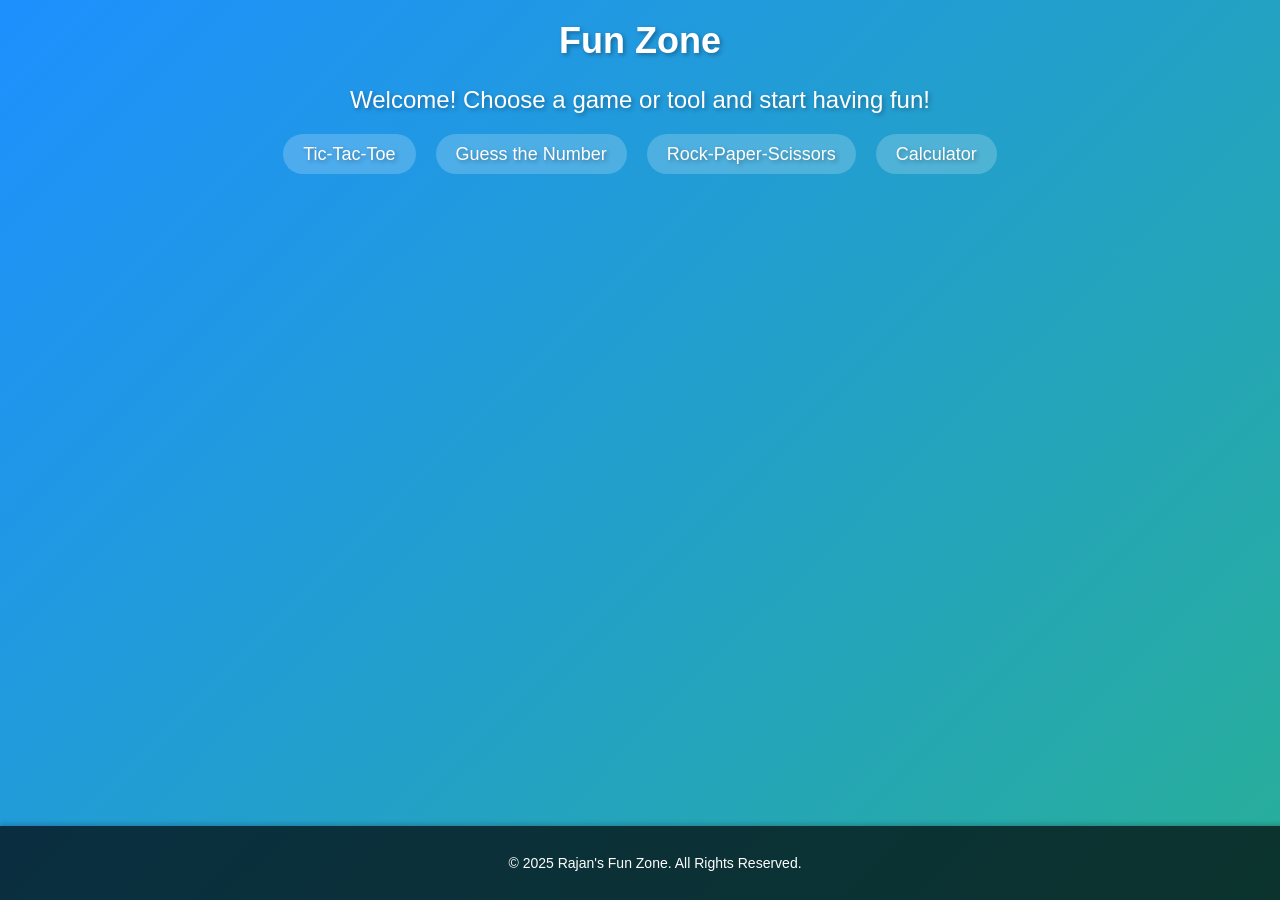
<file: Backup/index2.html>
<!DOCTYPE html>
<html lang="en">
<head>
    <meta charset="UTF-8">
    <meta name="viewport" content="width=device-width, initial-scale=1.0">
    <link rel="icon" href="icon.png" type="image/png">
    <link rel="stylesheet" href="main.css">
    <script defer src="scripts.js"></script>
    <title>Hare Krishna</title>
</head>
<body>
    <header>
        <h1>Fun Zone</h1>
        <p>Welcome! Choose a game or tool and start having fun!</p>
        <nav>
            <ul>
                <li><a href="#tic-tac-toe" class="nav-link">Tic-Tac-Toe</a></li>
                <li><a href="#guess-the-number" class="nav-link">Guess the Number</a></li>
                <li><a href="#rock-paper-scissors" class="nav-link">Rock-Paper-Scissors</a></li>
                <li><a href="#calculator" class="nav-link">Calculator</a></li>
            </ul>
        </nav>
    </header>
    <main>
        <!-- Tic-Tac-Toe Section -->
        <section id="tic-tac-toe" class="section tic-tac-toe-section">
            <h2>Tic-Tac-Toe</h2>
            <p id="tic-tac-toe-status">Player X's turn</p>
            <div class="tic-tac-toe-board">
                <div class="cell" data-index="0"></div>
                <div class="cell" data-index="1"></div>
                <div class="cell" data-index="2"></div>
                <div class="cell" data-index="3"></div>
                <div class="cell" data-index="4"></div>
                <div class="cell" data-index="5"></div>
                <div class="cell" data-index="6"></div>
                <div class="cell" data-index="7"></div>
                <div class="cell" data-index="8"></div>
            </div>
            <button id="tic-tac-toe-reset">Restart Game</button>
        </section>

        <!-- Guess the Number Section -->
        <section id="guess-the-number" class="section hidden">
            <h2>Guess the Number</h2>
            <p>Guess a number between 1 and 100!</p>
            <input type="number" id="guess-input" placeholder="Enter your guess">
            <button id="guess-btn">Submit</button>
            <p id="guess-message"></p>
            <button id="restart-guess">Restart Game</button>
        </section>

        <!-- Rock-Paper-Scissors Section -->
        <section id="rock-paper-scissors" class="section hidden">
            <h2>Rock-Paper-Scissors</h2>
            <p>Play against the computer!</p>
            <button class="rps-btn" data-choice="rock">Rock</button>
            <button class="rps-btn" data-choice="paper">Paper</button>
            <button class="rps-btn" data-choice="scissors">Scissors</button>
            <p id="rps-result"></p>
        </section>

        <!-- Calculator Section -->
        <section id="calculator" class="section hidden">
            <h2>Calculator</h2>
            <p>Perform basic arithmetic operations.</p>
            <div id="calculator-container">
                <input type="text" id="calc-display" readonly>
                <div class="calc-buttons">
                    <button class="btn">7</button>
                    <button class="btn">8</button>
                    <button class="btn">9</button>
                    <button class="btn">/</button>
                    <button class="btn">4</button>
                    <button class="btn">5</button>
                    <button class="btn">6</button>
                    <button class="btn">*</button>
                    <button class="btn">1</button>
                    <button class="btn">2</button>
                    <button class="btn">3</button>
                    <button class="btn">-</button>
                    <button class="btn">0</button>
                    <button class="btn">.</button>
                    <button class="btn">=</button>
                    <button class="btn">+</button>
                </div>
            </div>
        </section>
        
        
    </main>
    <footer>
        <p>&copy; 2025 Rajan's Fun Zone. All Rights Reserved.</p>
    </footer>
</body>
</html>
</file>
<file: main(backup).css>
.loader-body {
    margin-top: 10%;
    position: fixed;
    display: flex;
    flex-direction: column;
    align-items: center;
    height: 100vh;
    width: 100%;
}

.loader {
    position: relative;
    width: 100px;
    height: 100px;
    display: flex;
    align-items: center;
    justify-content: center;
}

.loader::before,
.loader::after {
    content: "";
    position: absolute;
    width: 100px;
    height: 100px;
    border-radius: 50%;
    border-top: 3px solid #03fcfc;
}

.loader::before {
    border-bottom: 3px solid #f303fc;
    animation: spin 2.4s linear infinite;
}

.loader::after {
    border-top: 3px solid transparent;
    border-bottom: 3px solid transparent;
    animation: spin 2s linear infinite reverse;
}

@keyframes spin {
    0% {
        transform: rotate(0deg);
    }
    100% {
        transform: rotate(360deg);
    }
}
</file>
<file: Backup/main.css>
/* General Website Styles */
body {
    display: flex;
    flex-direction: column;
    min-height: 100vh;
    font-family: Arial, sans-serif;
    margin: 0;
    padding: 0;
    text-align: center;
    color: #fff; /* White text for contrast against the gradient */
    background: linear-gradient(135deg, #1e90ff, #32cd32, #9370db); /* Gradient: blue, green, purple */
    background-size: 400% 400%;
    animation: gradient-animation 10s ease infinite; /* Smooth animation for dynamic feel */
}

/* Gradient Animation */
@keyframes gradient-animation {
    0% { background-position: 0% 50%; }
    50% { background-position: 100% 50%; }
    100% { background-position: 0% 50%; }
}

header {
    padding: 20px;
    font-size: 24px;
    text-shadow: 2px 2px 4px rgba(0, 0, 0, 0.3); /* Subtle shadow for better readability */
}

header h1 {
    margin: 0;
    font-size: 36px;
}

nav ul {
    list-style: none;
    padding: 0;
    display: flex;
    justify-content: center;
    flex-wrap: wrap; /* Wrap navigation links for smaller screens */
    gap: 20px;
}

nav ul li a {
    color: #fff;
    text-decoration: none;
    font-size: 18px;
    padding: 10px 20px;
    border-radius: 50px;
    background: rgba(255, 255, 255, 0.2);
    transition: background-color 0.3s, transform 0.2s;
}

nav ul li a:hover {
    background: rgba(255, 255, 255, 0.4);
    transform: scale(1.1); /* Slight zoom effect on hover */
}

main {
    flex: 1; /* Pushes the footer down if the content is insufficient */
    padding: 20px; /* Adds space around the content */
}

footer {
    background-color: rgba(0, 0, 0, 0.7); /* Semi-transparent dark background */
    color: white;
    padding: 15px;
    font-size: 14px;
    text-align: center;
    width: 100%; /* Ensures it spans the full width */
    position: relative; /* Default positioning to stay in flow with the body */
    box-shadow: 0px -2px 5px rgba(0, 0, 0, 0.2); /* Adds a subtle shadow above the footer */
}

/* Section Styles */
.section {
    display: none;
    padding: 20px;
    border-radius: 10px;
    box-shadow: 0px 4px 10px rgba(0, 0, 0, 0.3); /* Adds a soft shadow to the sections */
    background: rgba(0, 0, 0, 0.5); /* Semi-transparent black for contrast */
}

.section.active {
    display: block;
}

/* Responsive Grid Layouts */
.calc-buttons {
    display: grid;
    grid-template-columns: repeat(3, 1fr); /* Adjusts to 3-column layout on smaller screens */
    gap: 10px;
    justify-content: center;
    margin: 20px auto;
}
.tic-tac-toe-board {
    display: grid;
    grid-template-columns: repeat(3, 100px); /* 3 columns for the grid */
    gap: 10px;
    margin: 20px auto; /* Automatically centers horizontally */
    justify-content: center;
}

@media (min-width: 768px) {
    .calc-buttons {
        grid-template-columns: repeat(4, 1fr); /* 4-column layout for wider screens */
    }
}

/* Buttons - General */
button, .btn {
    padding: 10px 15px;
    border: none;
    border-radius: 5px;
    font-size: 18px;
    cursor: pointer;
    transition: background-color 0.3s, transform 0.2s;
}

button:hover, .btn:hover {
    transform: scale(1.05);
    background-color: rgba(255, 255, 255, 0.4);
}

/* Tic-Tac-Toe Styles */
.tic-tac-toe-board .cell {
    width: 100px;
    height: 100px;
    border: 2px solid #fff;
    background: rgba(0, 0, 0, 0.2);
    display: flex;
    justify-content: center;
    align-items: center;
    font-size: 24px;
    color: #fff;
    cursor: pointer;
    transition: background-color 0.3s;
}

.tic-tac-toe-board .cell:hover {
    background: rgba(255, 255, 255, 0.1);
}

/* Guess the Number Styles */
#guess-the-number input {
    padding: 15px;
    font-size: 18px;
    width: 70%;
    max-width: 300px;
    margin: 10px 0;
    border: 2px solid #fff;
    border-radius: 5px;
    background: rgba(255, 255, 255, 0.1);
    color: #fff;
    text-align: center;
}

#guess-btn, #restart-guess {
    background: rgba(255, 255, 255, 0.2);
    color: #fff;
    border-radius: 50px;
    transition: transform 0.3s, background 0.3s;
}

#guess-btn:hover, #restart-guess:hover {
    transform: scale(1.1);
    background: rgba(255, 255, 255, 0.4);
}

/* Rock-Paper-Scissors Styles */
.rps-btn {
    padding: 15px 30px;
    font-size: 16px;
    margin: 10px;
    background: rgba(255, 255, 255, 0.2);
    border-radius: 10px;
    color: #fff;
    transition: transform 0.3s, background 0.3s;
}

.rps-btn:hover {
    transform: scale(1.1);
    background: rgba(255, 255, 255, 0.4);
}

/* Calculator Styles */
#calc-display {
    width: 100%;
    height: 60px;
    font-size: 24px;
    margin-bottom: 15px;
    text-align: right;
    border: none;
    border-radius: 5px;
    background: rgba(0, 0, 0, 0.2);
    color: #fff;
    padding: 0 15px;
}

.calc-buttons {
    display: grid;
    grid-template-columns: repeat(4, 1fr); /* Ensures 4 columns */
    gap: 10px;
}

.calc-buttons .btn {
    width: 80px;
    height: 80px;
    font-size: 20px;
    border-radius: 10px;
    background: rgba(255, 255, 255, 0.2);
    color: #fff;
}

.calc-buttons .btn:hover {
    transform: scale(1.05);
    background: rgba(255, 255, 255, 0.4);
}
</file>
